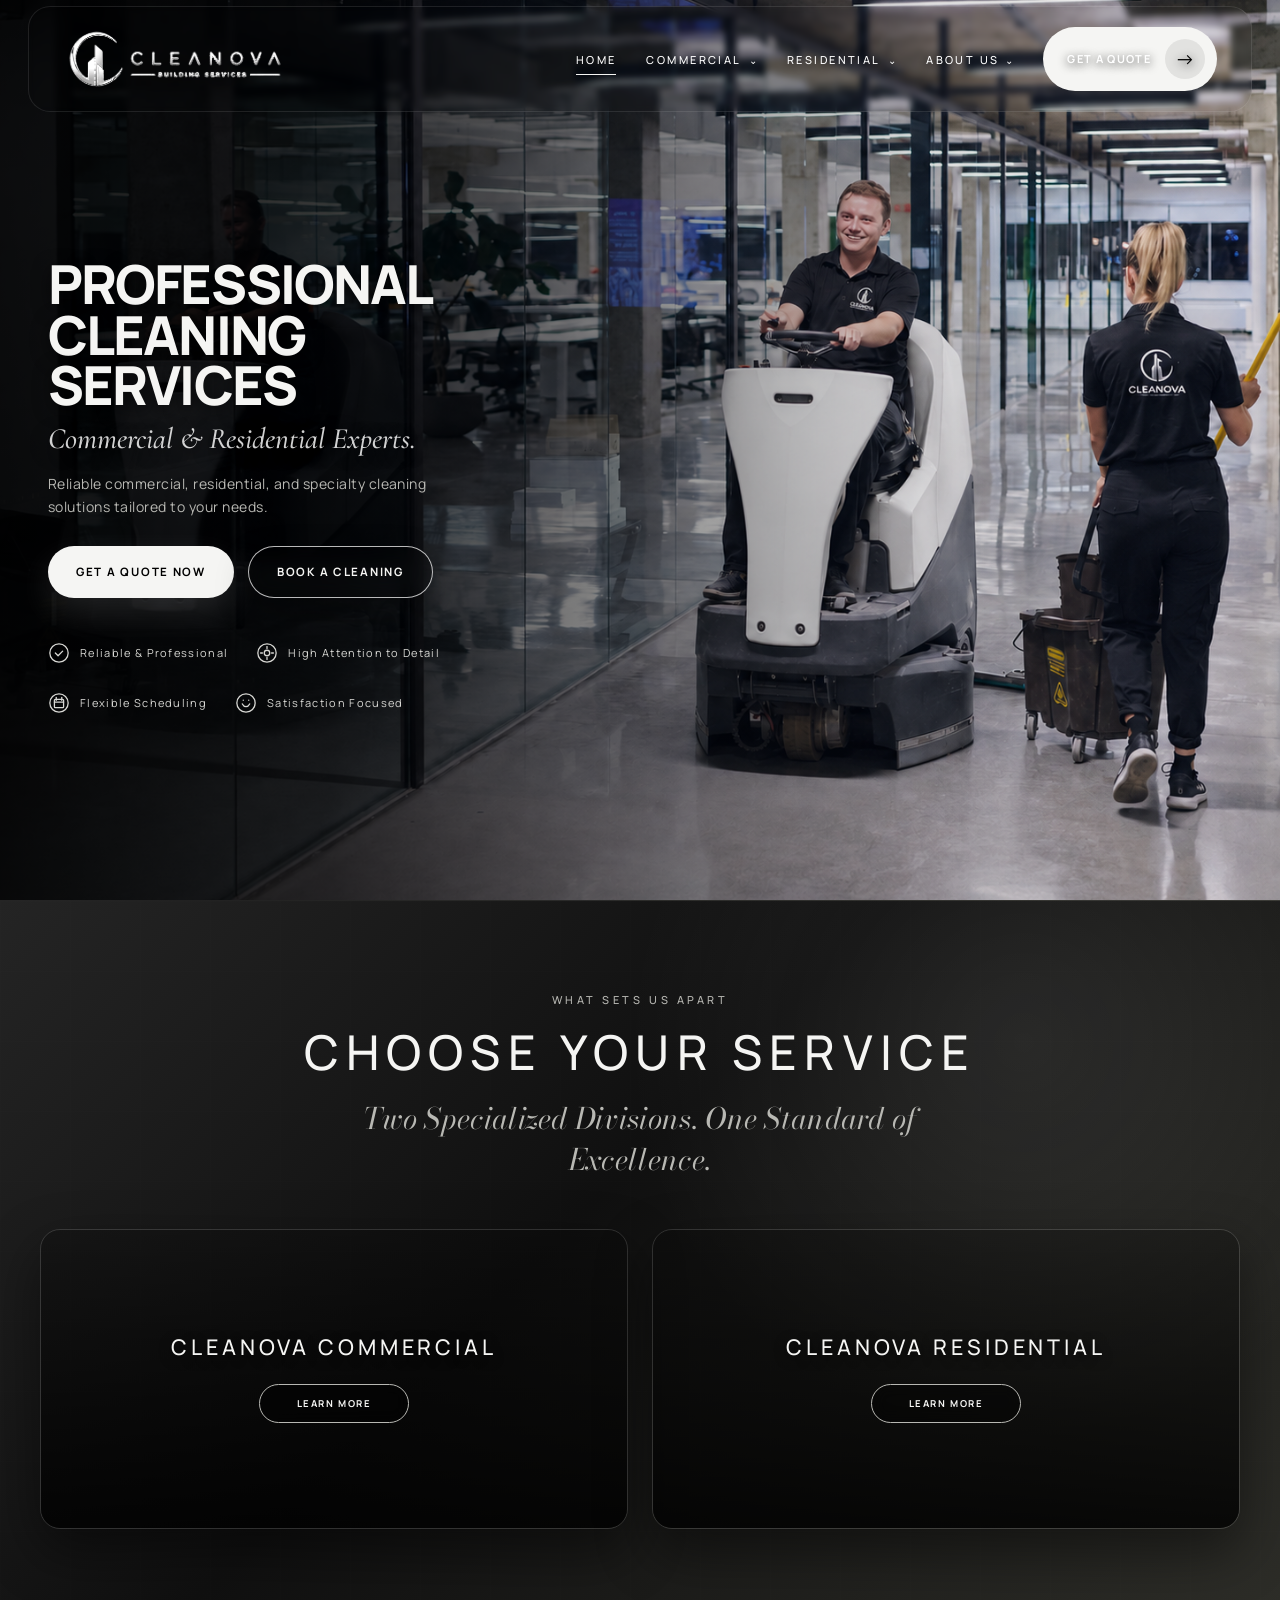
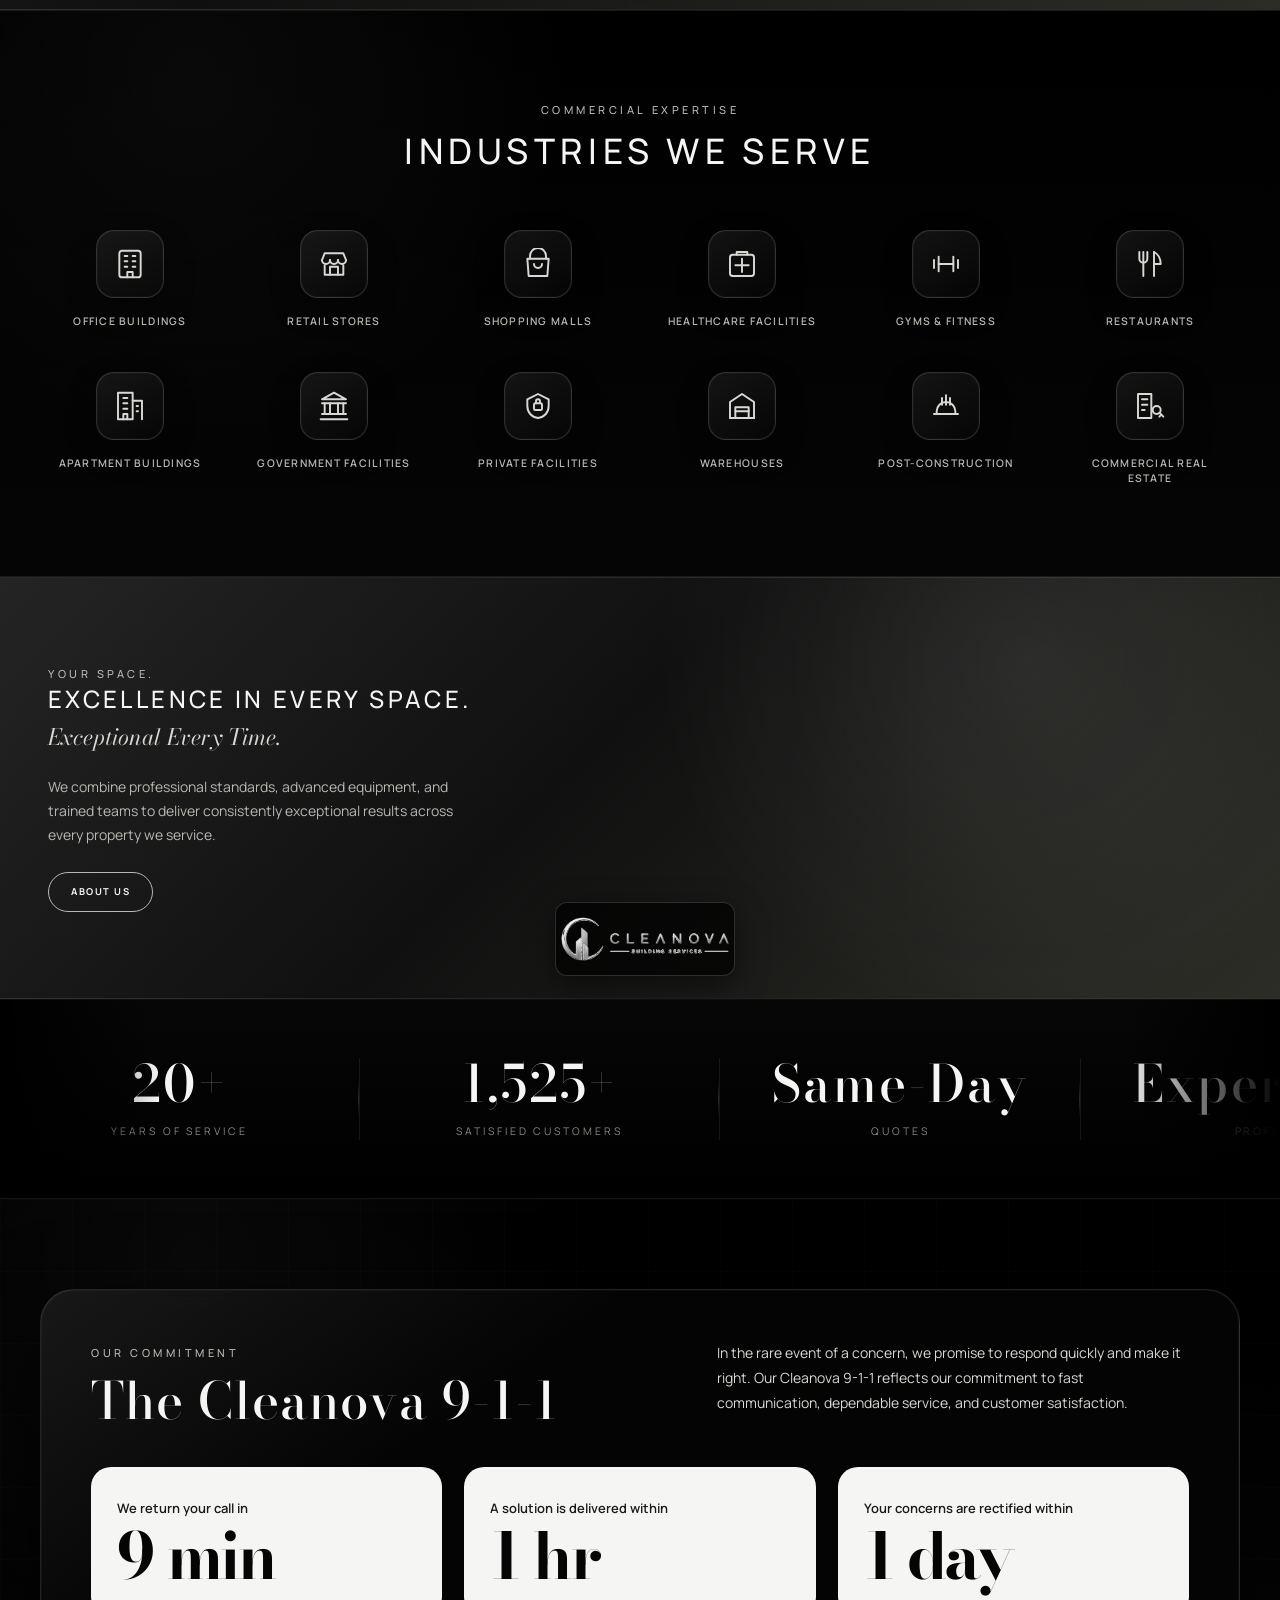
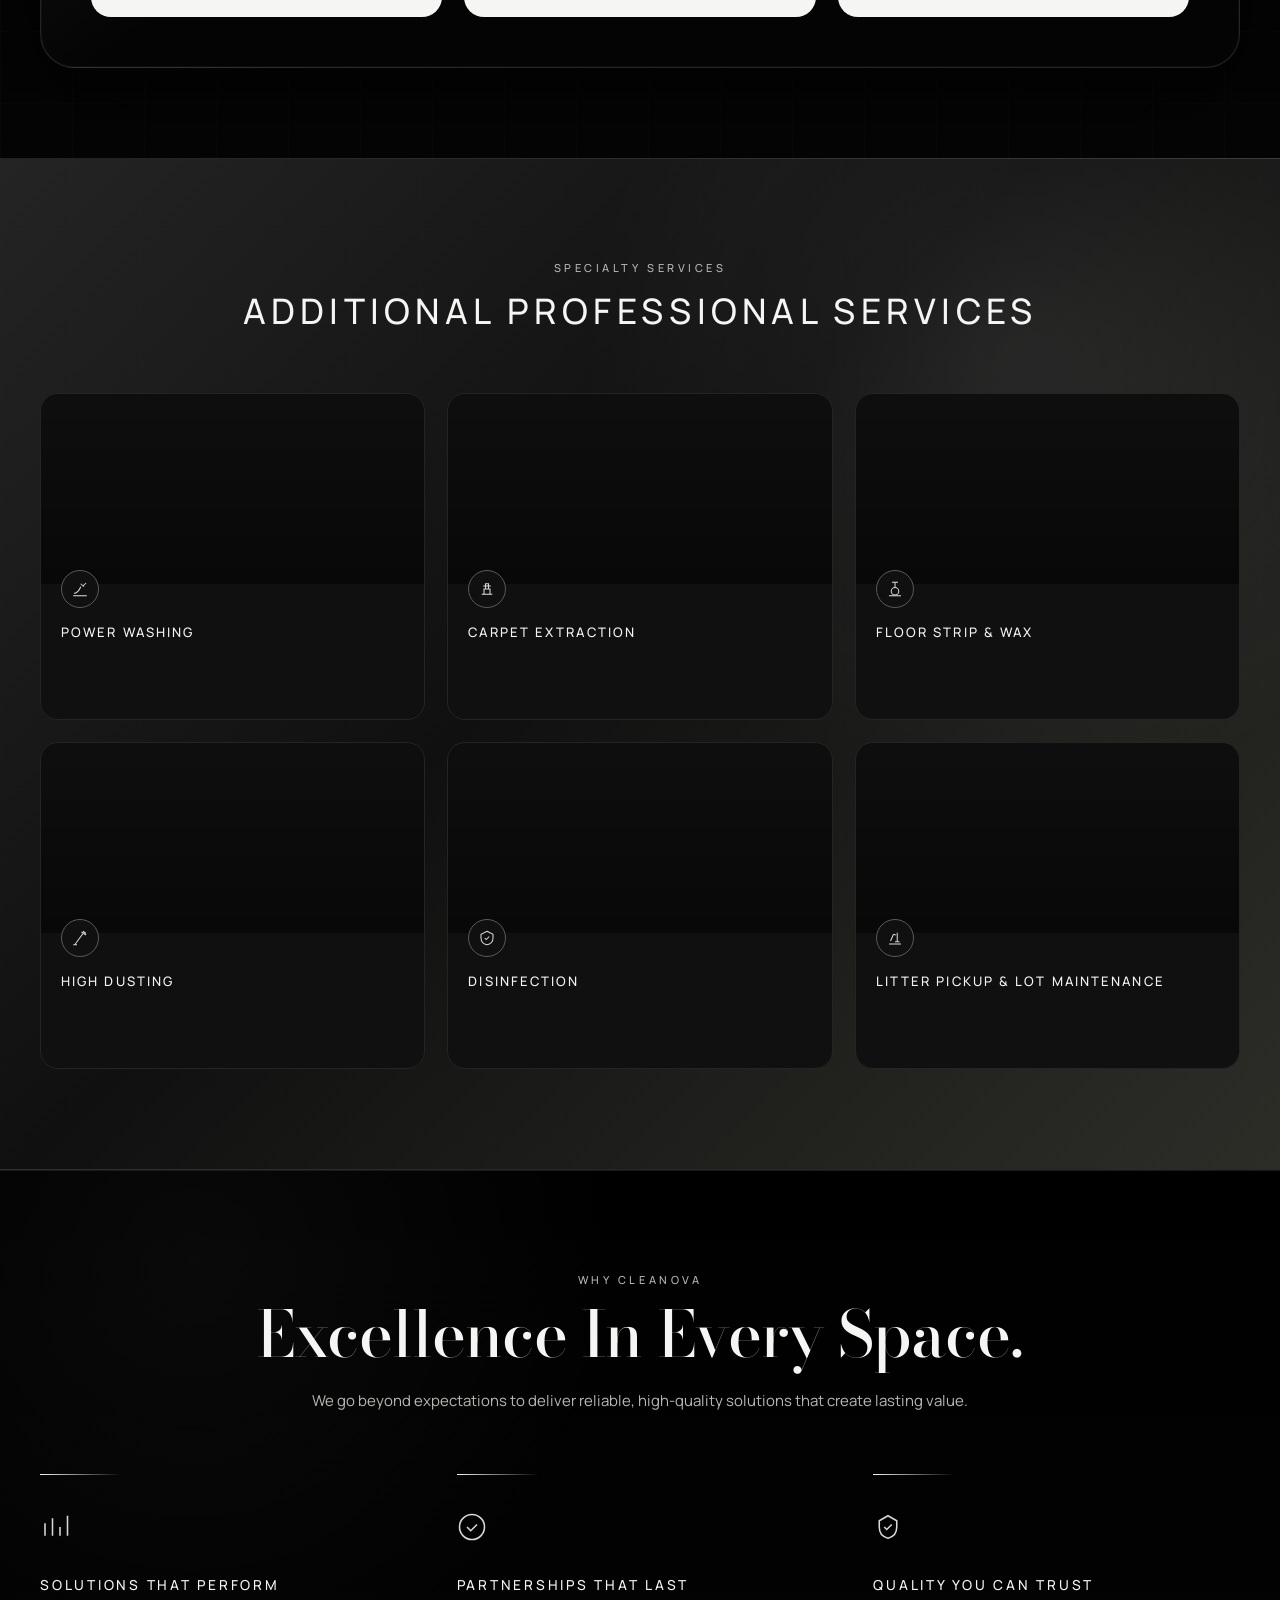
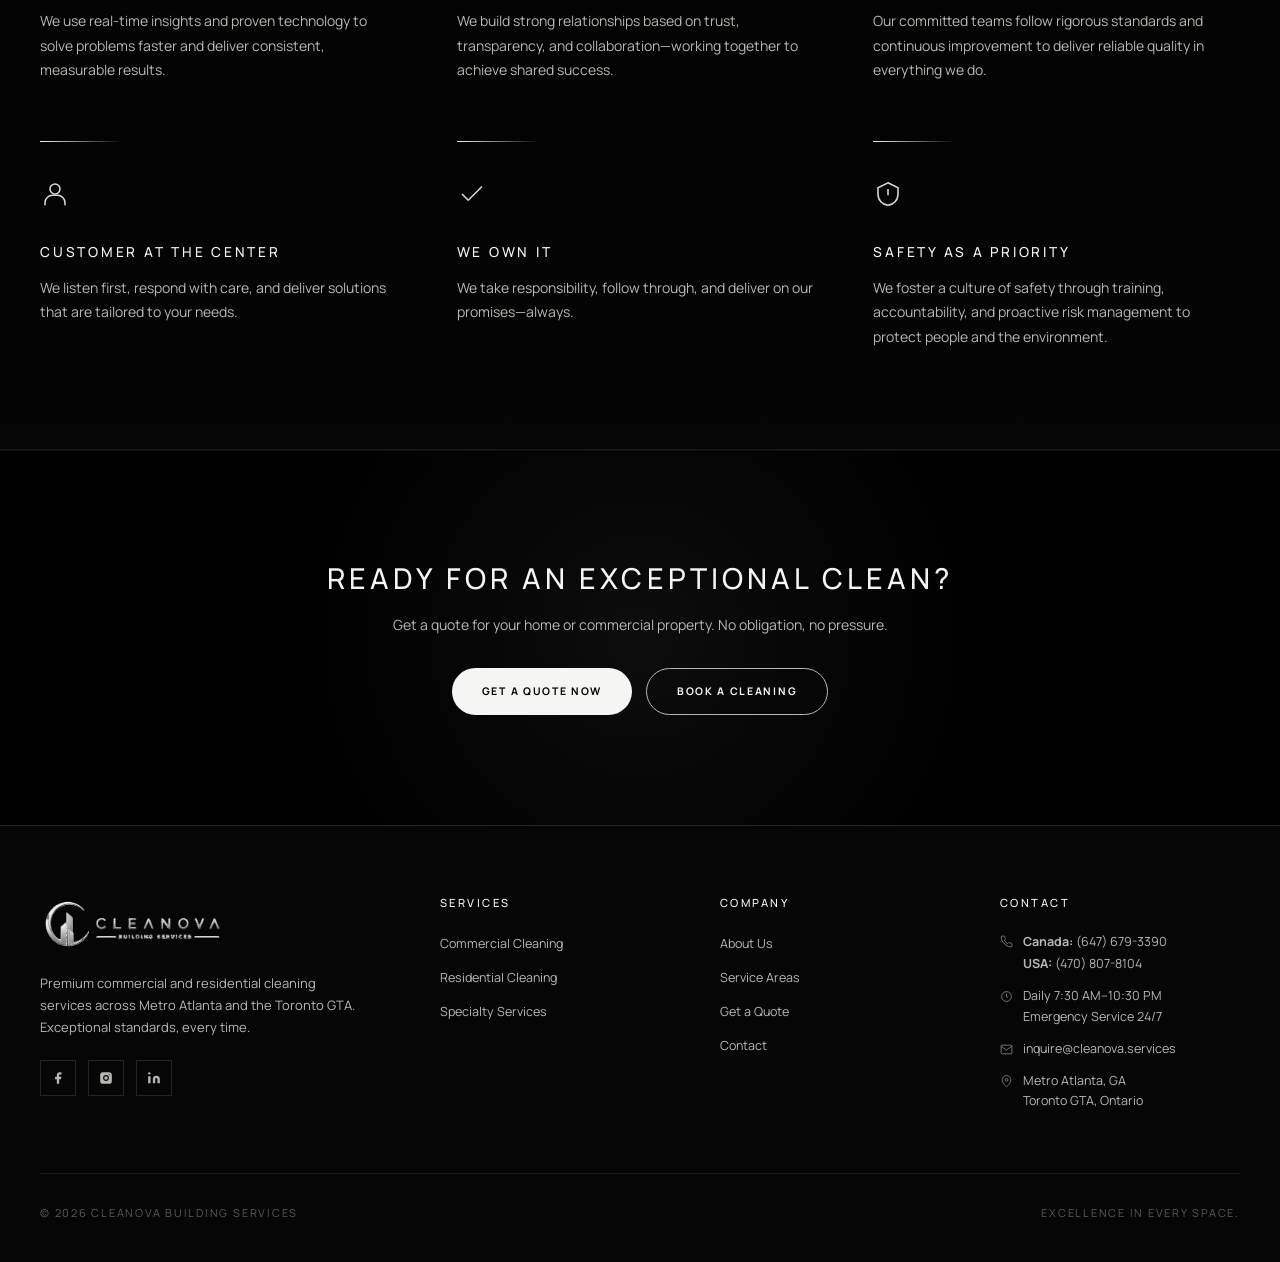
<file: index.html>
<!DOCTYPE html>
<html lang="en">
<head>
  <meta charset="UTF-8">
  <meta name="viewport" content="width=device-width, initial-scale=1.0">
  <title>Cleanova Building Services</title>
  <meta name="description" content="Premium commercial and residential cleaning services across Metro Atlanta. Reliable, detail-oriented, exceptional standards.">
  <link rel="preconnect" href="https://fonts.googleapis.com">
  <link rel="preconnect" href="https://fonts.gstatic.com" crossorigin>
  <link href="https://fonts.googleapis.com/css2?family=Manrope:wght@300;400;500;600;700;800&family=Bodoni+Moda:opsz,wght@6..96,500;6..96,600;6..96,700&family=Cormorant+Garamond:ital,wght@0,400;1,400;1,500&display=swap" rel="stylesheet">
  <link rel="stylesheet" href="styles.css">
  <link rel="icon" type="image/png" href="logo2.png">
</head>
<body>

  <!-- ===== NAV ===== -->
  <nav class="nav">
    <div class="nav-inner">
      <a href="index.html" class="nav-logo"><img src="logo-side.png" alt="Cleanova Building Services"></a>
      <ul class="nav-links">
        <li><a href="index.html" data-page="index.html">Home</a></li>

        <!-- COMMERCIAL -->
<li class="nav-dropdown">
  <a href="commercial.html" data-page="commercial.html">
    Commercial
  </a>

  <div class="nav-dropdown-menu">
    <a href="commercial.html#commercial-industries">
      Commercial &amp; Specialty Services
    </a>

    <a href="commercial.html#fleet-detailing">
      Fleet Detailing &amp; Commercial Cleaning
    </a>
  </div>
</li>


<!-- RESIDENTIAL -->
<li class="nav-dropdown">
  <a href="residential.html" data-page="residential.html">
    Residential
  </a>

  <div class="nav-dropdown-menu">
    <a href="residential.html#residential-services">
      Home &amp; Real Estate Cleaning
    </a>

    <a href="residential.html#convenience-bundle">
      Car Detailing &amp; Home Cleaning Bundle
    </a>
  </div>
</li>

        <li class="nav-dropdown">
          <a href="about.html" data-page="about.html">About Us</a>
          <div class="nav-dropdown-menu">
            <a href="about.html" class="dropdown-overview">About Cleanova</a>
            <a href="about.html#areas">Service Areas</a>
            <a href="about.html#contact">Contact</a>
          </div>
        </li>

        <li><a href="quote.html" class="nav-cta">Get a Quote</a></li>
      </ul>
      <button class="nav-toggle" aria-label="Toggle menu" aria-expanded="false">
        <span></span><span></span><span></span>
      </button>
    </div>
  </nav>

  <!-- ===== HERO ===== -->
  <section class="hero">
  <div class="hero-inner">
    <div class="hero-content">
      <h1>
        <span class="hero-line">Professional</span>
        <span class="hero-line">Cleaning</span>
        <span class="hero-line">Services</span>
        <span class="light">Commercial &amp; Residential Experts.</span>
      </h1>

      <p class="hero-desc">
        Reliable commercial, residential, and specialty cleaning solutions
        tailored to your needs.
      </p>

      <div class="hero-actions">
        <a href="quote.html" class="btn btn-primary">Get a Quote Now</a>
        <a href="quote.html" class="btn btn-ghost">Book a Cleaning</a>
      </div>

      <div class="hero-features">
        <div class="hero-feature">
          <svg viewBox="0 0 24 24">
            <circle cx="12" cy="12" r="10"/>
            <path d="M8 12l3 3 5-5"/>
          </svg>
          <span>Reliable &amp; Professional</span>
        </div>

        <div class="hero-feature">
          <svg viewBox="0 0 24 24">
            <circle cx="12" cy="12" r="10"/>
            <circle cx="12" cy="12" r="3"/>
            <path d="M12 5v2"/>
            <path d="M12 17v2"/>
            <path d="M5 12h2"/>
            <path d="M17 12h2"/>
          </svg>
          <span>High Attention to Detail</span>
        </div>

        <div class="hero-feature">
          <svg viewBox="0 0 24 24">
            <circle cx="12" cy="12" r="10"/>
            <rect x="7" y="8" width="10" height="9" rx="1"/>
            <path d="M9 6v3"/>
            <path d="M15 6v3"/>
            <path d="M7 11h10"/>
          </svg>
          <span>Flexible Scheduling</span>
        </div>

        <div class="hero-feature">
          <svg viewBox="0 0 24 24">
            <circle cx="12" cy="12" r="10"/>
            <path d="M8 13s1.5 3 4 3 4-3 4-3"/>
            <path d="M9 9h.01"/>
            <path d="M15 9h.01"/>
          </svg>
          <span>Satisfaction Focused</span>
        </div>
      </div>
    </div>
  </div>
</section>

  <!-- ===== CHOOSE YOUR SERVICE ===== -->
   <section class="split-section">
  <div class="section-header split-header">
    <span class="eyebrow">What Sets Us Apart</span>

    <h2>Choose Your Service</h2>

    <p class="split-statement">
      Two Specialized Divisions. One Standard of Excellence.
    </p>
  </div>

  <div class="split-grid">

    <div class="split-card commercial">
      <h3>Cleanova Commercial</h3>

      <a href="commercial.html" class="btn btn-ghost btn-small">
        Learn More
      </a>
    </div>

    <div class="split-card residential">
      <h3>Cleanova Residential</h3>

      <a href="residential.html" class="btn btn-ghost btn-small">
        Learn More
      </a>
    </div>

  </div>
</section>

  <!-- ===== INDUSTRIES WE SERVE ===== -->
 <!-- ===== INDUSTRIES WE SERVE ===== -->
<section class="industries">
  <div class="industries-title">
    <span class="eyebrow">Commercial Expertise</span>
    <h2>Industries We Serve</h2>
  </div>

  <div class="industries-row">

    <!-- OFFICE BUILDINGS -->
    <div class="industry-item">
      <div class="industry-icon">
        <svg viewBox="0 0 24 24" aria-hidden="true">
          <rect x="4" y="2" width="16" height="20" rx="2"/>
          <path d="M8 6h2M14 6h2"/>
          <path d="M8 10h2M14 10h2"/>
          <path d="M8 14h2M14 14h2"/>
          <path d="M10 22v-4h4v4"/>
        </svg>
      </div>
      <span>Office Buildings</span>
    </div>

    <!-- RETAIL STORES -->
    <div class="industry-item">
      <div class="industry-icon">
        <svg viewBox="0 0 24 24" aria-hidden="true">
          <path d="M3 9l2-5h14l2 5"/>
          <path d="M5 13v7h14v-7"/>
          <path d="M3 9a3 3 0 0 0 6 0"/>
          <path d="M9 9a3 3 0 0 0 6 0"/>
          <path d="M15 9a3 3 0 0 0 6 0"/>
          <path d="M9 20v-6h6v6"/>
        </svg>
      </div>
      <span>Retail Stores</span>
    </div>

    <!-- SHOPPING MALLS -->
    <div class="industry-item">
      <div class="industry-icon">
        <svg viewBox="0 0 24 24" aria-hidden="true">
          <path d="M6 8V6a6 6 0 0 1 12 0v2"/>
          <path d="M4 8h16l-1 13H5z"/>
          <path d="M9 12a3 3 0 0 0 6 0"/>
        </svg>
      </div>
      <span>Shopping Malls</span>
    </div>

    <!-- HEALTHCARE -->
    <div class="industry-item">
      <div class="industry-icon">
        <svg viewBox="0 0 24 24" aria-hidden="true">
          <rect x="3" y="5" width="18" height="16" rx="2"/>
          <path d="M8 5V3h8v2"/>
          <path d="M12 8v10"/>
          <path d="M7 13h10"/>
        </svg>
      </div>
      <span>Healthcare Facilities</span>
    </div>

    <!-- GYMS -->
    <div class="industry-item">
      <div class="industry-icon">
        <svg viewBox="0 0 24 24" aria-hidden="true">
          <path d="M6.5 6.5v11"/>
          <path d="M17.5 6.5v11"/>
          <path d="M3 9v6"/>
          <path d="M21 9v6"/>
          <path d="M6.5 12h11"/>
        </svg>
      </div>
      <span>Gyms &amp; Fitness</span>
    </div>

    <!-- RESTAURANTS -->
    <div class="industry-item">
      <div class="industry-icon">
        <svg viewBox="0 0 24 24" aria-hidden="true">
          <path d="M4 3v5a3 3 0 0 0 6 0V3"/>
          <path d="M7 3v18"/>
          <path d="M15 3v18"/>
          <path d="M15 3c4 2 5 6 5 9h-5"/>
        </svg>
      </div>
      <span>Restaurants</span>
    </div>

    <!-- APARTMENT BUILDINGS -->
    <div class="industry-item">
      <div class="industry-icon">
        <svg viewBox="0 0 24 24" aria-hidden="true">
          <rect x="3" y="2" width="11" height="20"/>
          <path d="M14 8h7v14"/>
          <path d="M7 6h3M7 10h3M7 14h3"/>
          <path d="M17 12h1M17 16h1"/>
          <path d="M7 22v-4h3v4"/>
        </svg>
      </div>
      <span>Apartment Buildings</span>
    </div>

    <!-- GOVERNMENT -->
    <div class="industry-item">
      <div class="industry-icon">
        <svg viewBox="0 0 24 24" aria-hidden="true">
          <path d="M12 2l9 5H3z"/>
          <path d="M3 10h18"/>
          <path d="M5 10v8M9 10v8M15 10v8M19 10v8"/>
          <path d="M3 18h18M2 22h20"/>
        </svg>
      </div>
      <span>Government Facilities</span>
    </div>

    <!-- PRIVATE FACILITIES -->
    <div class="industry-item">
      <div class="industry-icon">
        <svg viewBox="0 0 24 24" aria-hidden="true">
          <path d="M12 3l8 4v5c0 5-3.5 8.5-8 9-4.5-.5-8-4-8-9V7z"/>
          <rect x="9" y="10" width="6" height="5" rx="1"/>
          <path d="M10.5 10V8.5a1.5 1.5 0 0 1 3 0V10"/>
        </svg>
      </div>
      <span>Private Facilities</span>
    </div>

    <!-- WAREHOUSES -->
    <div class="industry-item">
      <div class="industry-icon">
        <svg viewBox="0 0 24 24" aria-hidden="true">
          <path d="M3 21V9l9-6 9 6v12"/>
          <path d="M7 21v-8h10v8"/>
          <path d="M7 16h10"/>
          <path d="M3 21h18"/>
        </svg>
      </div>
      <span>Warehouses</span>
    </div>

    <!-- POST-CONSTRUCTION -->
    <div class="industry-item">
      <div class="industry-icon">
        <svg viewBox="0 0 24 24" aria-hidden="true">
          <path d="M3 18h18"/>
          <path d="M5 18v-2a7 7 0 0 1 14 0v2"/>
          <path d="M9 6v5M15 6v5"/>
          <path d="M12 4v7"/>
        </svg>
      </div>
      <span>Post-Construction</span>
    </div>

    <!-- COMMERCIAL REAL ESTATE -->
    <div class="industry-item">
      <div class="industry-icon">
        <svg viewBox="0 0 24 24" aria-hidden="true">
          <rect x="3" y="3" width="10" height="18"/>
          <path d="M6 7h4M6 11h4M6 15h2"/>
          <circle cx="17" cy="15" r="3"/>
          <path d="M19 17l3 3"/>
          <path d="M20.5 18.5L19 20"/>
        </svg>
      </div>
      <span>Commercial Real Estate</span>
    </div>

  </div>
</section>

  <!-- ===== ABOUT BAND ===== -->
  <section class="about-band">
    <div class="about-band-grid">
      <div class="about-band-text">
        <span class="eyebrow">Your Space.</span>
        <h2>
          Excellence In Every Space.
          <em>Exceptional Every Time.</em>
        </h2>
        <p>
          We combine professional standards, advanced equipment, and trained teams to deliver consistently exceptional results across every property we service.
        </p>
        <a href="about.html" class="btn btn-ghost btn-small" style="align-self: flex-start;">About Us</a>
      </div>
      <div class="about-band-image">
  <div
  class="machine-photo"
  style="
    background-image:
      url('https://images.pexels.com/photos/3801167/pexels-photo-3801167.jpeg?auto=compress&cs=tinysrgb&w=1800');
    background-position: center;
  "
></div>

  <div
    style="
      background-image:
        url('https://images.unsplash.com/photo-1484154218962-a197022b5858?auto=format&fit=crop&w=1600&q=85');
    "
  ></div>
</div>
    </div>
  </section>

  <!-- ===== STATS ROW ===== -->
 <div class="stats-marquee">
  <div class="stats-track">

    <!-- ORIGINAL SET -->
    <div class="stat">
      <div class="stat-number">20+</div>
      <div class="stat-label">Years of Service</div>
    </div>

    <div class="stat">
      <div class="stat-number">1,525+</div>
      <div class="stat-label">Satisfied Customers</div>
    </div>

    <div class="stat">
      <div class="stat-number">Same-Day</div>
      <div class="stat-label">Quotes</div>
    </div>

    <div class="stat">
      <div class="stat-number">Experienced</div>
      <div class="stat-label">Professionals</div>
    </div>

    <div class="stat">
      <div class="stat-number">Quality</div>
      <div class="stat-label">You Can Trust</div>
    </div>

    <div class="stat">
      <div class="stat-number">100%</div>
      <div class="stat-label">Satisfaction Focused</div>
    </div>

    <!-- DUPLICATE SET REQUIRED FOR CONTINUOUS MOVEMENT -->
    <div class="stat" aria-hidden="true">
      <div class="stat-number">20+</div>
      <div class="stat-label">Years of Service</div>
    </div>

    <div class="stat" aria-hidden="true">
      <div class="stat-number">1,525+</div>
      <div class="stat-label">Satisfied Customers</div>
    </div>

    <div class="stat" aria-hidden="true">
      <div class="stat-number">Same-Day</div>
      <div class="stat-label">Quotes</div>
    </div>

    <div class="stat" aria-hidden="true">
      <div class="stat-number">Experienced</div>
      <div class="stat-label">Professionals</div>
    </div>

    <div class="stat" aria-hidden="true">
      <div class="stat-number">Quality</div>
      <div class="stat-label">You Can Trust</div>
    </div>

    <div class="stat" aria-hidden="true">
      <div class="stat-number">100%</div>
      <div class="stat-label">Satisfaction Focused</div>
    </div>

  </div>
</div>

  <!-- ===== CLEANOVA 9-1-1 COMMITMENT ===== -->
<section class="commitment-section">
  <div class="commitment-panel">
    <div class="commitment-top">
      <div>
        <span class="eyebrow">Our Commitment</span>
        <h2>The Cleanova 9-1-1</h2>
      </div>

      <p>
        In the rare event of a concern, we promise to respond quickly and make it right.
        Our Cleanova 9-1-1 reflects our commitment to fast communication, dependable service,
        and customer satisfaction.
      </p>
    </div>

    <div class="commitment-grid">
      <div class="commitment-card">
        <span>We return your call in</span>
        <strong>9 min</strong>
      </div>

      <div class="commitment-card">
        <span>A solution is delivered within</span>
        <strong>1 hr</strong>
      </div>

      <div class="commitment-card">
        <span>Your concerns are rectified within</span>
        <strong>1 day</strong>
      </div>
    </div>
  </div>
</section>
  
 <!-- ===== SPECIALTY SERVICES ===== -->
<section class="section" id="specialty">
  <div class="section-inner">

    <div class="section-header">
      <span class="eyebrow">Specialty Services</span>
      <h2>Additional Professional Services</h2>
    </div>

    <div
  class="panel-grid specialty-grid"
  id="specialty-services-slider"
>

      <!-- POWER WASHING -->
      <div
        class="panel-card service-card"
        data-service="power"
        role="button"
        tabindex="0"
      >
        <div
          class="panel-image"
          style="
            background-image:
              url('https://images.pexels.com/photos/5652626/pexels-photo-5652626.jpeg?auto=compress&cs=tinysrgb&w=1600');
          "
        ></div>

        <div class="panel-body">
          <div class="panel-icon">
            <svg viewBox="0 0 24 24">
              <path d="M4 18c5-1 7-4 9-9"/>
              <path d="M13 5l4 4"/>
              <path d="M16 8l4-4"/>
              <path d="M3 21h18"/>
            </svg>
          </div>

          <h3>Power Washing</h3>
          <span class="service-click">View Details →</span>
        </div>
      </div>

      <!-- CARPET EXTRACTION -->
      <div
        class="panel-card service-card"
        data-service="carpet"
        role="button"
        tabindex="0"
      >
        <div
  class="panel-image"
  style="
    background-image:
      url('https://images.pexels.com/photos/14675105/pexels-photo-14675105.jpeg?auto=compress&cs=tinysrgb&w=1600');
    background-position: center 62%;
  "
></div>

        <div class="panel-body">
          <div class="panel-icon">
            <svg viewBox="0 0 24 24">
              <path d="M5 19h14"/>
              <path d="M8 19v-7h8v7"/>
              <path d="M10 12V5h4v7"/>
              <path d="M7 8h10"/>
            </svg>
          </div>

          <h3>Carpet Extraction</h3>
          <span class="service-click">View Details →</span>
        </div>
      </div>

      <!-- FLOOR STRIP & WAX -->
      <div
        class="panel-card service-card"
        data-service="wax"
        role="button"
        tabindex="0"
      >
        <div
  class="panel-image"
  style="
    background-image:
      url('https://images.pexels.com/photos/209271/pexels-photo-209271.jpeg?auto=compress&cs=tinysrgb&w=1600');
    background-position: center 45%;
  "
></div>

        <div class="panel-body">
          <div class="panel-icon">
            <svg viewBox="0 0 24 24">
              <circle cx="12" cy="15" r="5"/>
              <path d="M12 10V3"/>
              <path d="M8 3h8"/>
              <path d="M4 21h16"/>
            </svg>
          </div>

          <h3>Floor Strip &amp; Wax</h3>
          <span class="service-click">View Details →</span>
        </div>
      </div>

      <!-- HIGH DUSTING -->
      <div
        class="panel-card service-card"
        data-service="highdusting"
        role="button"
        tabindex="0"
      >
        <div
  class="panel-image"
  style="
    background-image:
      url('https://unsplash.com/photos/JuQwQt5K90I/download?force=true&w=1600');
    background-position: center 35%;
  "
></div>

        <div class="panel-body">
          <div class="panel-icon">
            <svg viewBox="0 0 24 24">
              <path d="M5 21L16 6"/>
              <path d="M14 4l6 4"/>
              <path d="M16 3l4 3"/>
              <path d="M3 21h5"/>
            </svg>
          </div>

          <h3>High Dusting</h3>
          <span class="service-click">View Details →</span>
        </div>
      </div>

      <!-- DISINFECTION -->
      <div
        class="panel-card service-card"
        data-service="sanitization"
        role="button"
        tabindex="0"
      >
        <div
          class="panel-image"
          style="
            background-image:
              url('https://images.pexels.com/photos/4097996/pexels-photo-4097996.jpeg?auto=compress&cs=tinysrgb&w=1600');
          "
        ></div>

        <div class="panel-body">
          <div class="panel-icon">
            <svg viewBox="0 0 24 24">
              <path d="M12 3l8 4v5c0 5-3.5 8.5-8 9-4.5-.5-8-4-8-9V7z"/>
              <path d="M9 12l2 2 4-4"/>
            </svg>
          </div>

          <h3>Disinfection</h3>
          <span class="service-click">View Details →</span>
        </div>
      </div>

      <!-- LITTER PICKUP / LOT MAINTENANCE -->
      <div
        class="panel-card service-card"
        data-service="litter"
        role="button"
        tabindex="0"
      >
        <div
          class="panel-image"
          style="
            background-image:
              url('https://images.pexels.com/photos/33520761/pexels-photo-33520761.jpeg?auto=compress&cs=tinysrgb&w=1600');
          "
        ></div>

        <div class="panel-body">
          <div class="panel-icon">
            <svg viewBox="0 0 24 24">
              <path d="M4 20h16"/>
              <path d="M6 16l4-9"/>
              <path d="M10 7l3 1"/>
              <path d="M15 5v12"/>
              <path d="M12 17h6"/>
            </svg>
          </div>

          <h3>Litter Pickup &amp; Lot Maintenance</h3>
          <span class="service-click">View Details →</span>
        </div>
      </div>

    </div>
  </div>
</section>

  <!-- ===== WHY CHOOSE CLEANOVA ===== -->
<!-- ===== WHY CHOOSE CLEANOVA ===== -->
<section
  class="section why-cleanova-section"
  style="
    background: var(--black-1);
    border-top: 1px solid var(--line-soft);
    border-bottom: 1px solid var(--line-soft);
  "
>
  <div class="section-inner">

    <div class="section-header why-cleanova-header">
      <span class="eyebrow">Why Cleanova</span>

      <h2>Excellence In Every Space.</h2>

      <p>
        We go beyond expectations to deliver reliable,
        high-quality solutions that create lasting value.
      </p>
    </div>

    <div class="why-grid">

      <!-- 1 -->
      <div class="why-card">
        <div class="why-icon">
          <svg viewBox="0 0 24 24">
            <path d="M4 19V9"/>
            <path d="M10 19V5"/>
            <path d="M16 19v-7"/>
            <path d="M22 19V3"/>
          </svg>
        </div>

        <h3>Solutions That Perform</h3>

        <p>
          We use real-time insights and proven technology to solve
          problems faster and deliver consistent, measurable results.
        </p>
      </div>

      <!-- 2 -->
      <div class="why-card">
        <div class="why-icon">
          <svg viewBox="0 0 24 24">
            <path d="M8 12l3 3 5-5"/>
            <path d="M12 22a10 10 0 1 0 0-20 10 10 0 0 0 0 20z"/>
          </svg>
        </div>

        <h3>Partnerships That Last</h3>

        <p>
          We build strong relationships based on trust, transparency,
          and collaboration—working together to achieve shared success.
        </p>
      </div>

      <!-- 3 -->
      <div class="why-card">
        <div class="why-icon">
          <svg viewBox="0 0 24 24">
            <path d="M12 3l7 4v5c0 5-3 8-7 9-4-1-7-4-7-9V7z"/>
            <path d="M9 12l2 2 4-4"/>
          </svg>
        </div>

        <h3>Quality You Can Trust</h3>

        <p>
          Our committed teams follow rigorous standards and continuous
          improvement to deliver reliable quality in everything we do.
        </p>
      </div>

      <!-- 4 -->
      <div class="why-card">
        <div class="why-icon">
          <svg viewBox="0 0 24 24">
            <circle cx="12" cy="8" r="4"/>
            <path d="M4 21v-2a6 6 0 0 1 6-6h4a6 6 0 0 1 6 6v2"/>
          </svg>
        </div>

        <h3>Customer At The Center</h3>

        <p>
          We listen first, respond with care, and deliver solutions
          that are tailored to your needs.
        </p>
      </div>

      <!-- 5 -->
      <div class="why-card">
        <div class="why-icon">
          <svg viewBox="0 0 24 24">
            <path d="M20 6L9 17l-5-5"/>
          </svg>
        </div>

        <h3>We Own It</h3>

        <p>
          We take responsibility, follow through, and deliver on
          our promises—always.
        </p>
      </div>

      <!-- 6 -->
      <div class="why-card">
        <div class="why-icon">
          <svg viewBox="0 0 24 24">
            <path d="M12 3l8 4v5c0 5-3.5 8.5-8 9-4.5-.5-8-4-8-9V7z"/>
            <path d="M12 8v5"/>
            <path d="M12 17h.01"/>
          </svg>
        </div>

        <h3>Safety As A Priority</h3>

        <p>
          We foster a culture of safety through training,
          accountability, and proactive risk management to protect
          people and the environment.
        </p>
      </div>

    </div>
  </div>
</section>

  
  <!-- ===== CTA STRIP ===== -->
  <section class="cta-strip">
    <h2>Ready For An Exceptional Clean?</h2>
    <p>Get a quote for your home or commercial property. No obligation, no pressure.</p>
    <div class="cta-actions">
      <a href="quote.html" class="btn btn-primary">Get a Quote Now</a>
      <a href="quote.html" class="btn btn-ghost">Book a Cleaning</a>
    </div>
  </section>

<!-- ===== FOOTER ===== -->
<footer class="footer">
  <div class="footer-inner">
    <div class="footer-grid">

      <div class="footer-brand">
        <img src="logo-side.png" alt="Cleanova Building Services">
        <p>Premium commercial and residential cleaning services across Metro Atlanta and the Toronto GTA. Exceptional standards, every time.</p>
        <div class="footer-socials">
          <a href="#" aria-label="Facebook">
            <svg viewBox="0 0 24 24">
              <path d="M18 2h-3a5 5 0 0 0-5 5v3H7v4h3v8h4v-8h3l1-4h-4V7a1 1 0 0 1 1-1h3z"/>
            </svg>
          </a>

          <a href="#" aria-label="Instagram">
            <svg viewBox="0 0 24 24">
              <rect x="2" y="2" width="20" height="20" rx="5"/>
              <circle cx="12" cy="12" r="4" fill="none" stroke="#0a0a0a" stroke-width="2"/>
              <circle cx="17.5" cy="6.5" r="1" fill="#0a0a0a"/>
            </svg>
          </a>

          <a href="#" aria-label="LinkedIn">
            <svg viewBox="0 0 24 24">
              <path d="M16 8a6 6 0 0 1 6 6v7h-4v-7a2 2 0 0 0-4 0v7h-4v-7a6 6 0 0 1 6-6z"/>
              <rect x="2" y="9" width="4" height="12"/>
              <circle cx="4" cy="4" r="2"/>
            </svg>
          </a>
        </div>
      </div>

      <div>
        <h4>Services</h4>
        <ul class="footer-list">
          <li><a href="commercial.html">Commercial Cleaning</a></li>
          <li><a href="residential.html">Residential Cleaning</a></li>
          <li><a href="index.html#specialty">Specialty Services</a></li>
        </ul>
      </div>

      <div>
        <h4>Company</h4>
        <ul class="footer-list">
          <li><a href="about.html">About Us</a></li>
          <li><a href="about.html#areas">Service Areas</a></li>
          <li><a href="quote.html">Get a Quote</a></li>
          <li><a href="about.html#contact">Contact</a></li>
        </ul>
      </div>

      <div>
        <h4>Contact</h4>

        <div class="footer-contact-item">
          <svg viewBox="0 0 24 24">
            <path d="M22 16.92v3a2 2 0 0 1-2.18 2 19.79 19.79 0 0 1-8.63-3.07 19.5 19.5 0 0 1-6-6 19.79 19.79 0 0 1-3.07-8.67A2 2 0 0 1 4.11 2h3a2 2 0 0 1 2 1.72c.13.96.37 1.9.72 2.81a2 2 0 0 1-.45 2.11L8.09 9.91a16 16 0 0 0 6 6l1.27-1.27a2 2 0 0 1 2.11-.45c.91.35 1.85.59 2.81.72A2 2 0 0 1 22 16.92z"/>
          </svg>
          <span style="line-height: 1.7;">
              <strong>Canada:</strong> <a href="tel:+16476793390">(647) 679-3390</a><br>
              <strong>USA:</strong> <a href="tel:+14708078104">(470) 807-8104</a>
            </span>
        </div>

        <div class="footer-contact-item footer-hours">
          <svg viewBox="0 0 24 24">
            <circle cx="12" cy="12" r="9"/>
            <path d="M12 7v5l3 2"/>
          </svg>
          <span style="line-height: 1.65;">
            Daily 7:30 AM–10:30 PM<br>
            Emergency Service 24/7
          </span>
        </div>

        <div class="footer-contact-item">
          <svg viewBox="0 0 24 24">
            <path d="M4 4h16c1.1 0 2 .9 2 2v12c0 1.1-.9 2-2 2H4c-1.1 0-2-.9-2-2V6c0-1.1.9-2 2-2z"/>
            <path d="M22 6l-10 7L2 6"/>
          </svg>
          <a href="mailto:inquire@cleanova.services">inquire@cleanova.services</a>
        </div>

        <div class="footer-contact-item">
          <svg viewBox="0 0 24 24">
            <path d="M12 22s-8-7.58-8-13a8 8 0 0 1 16 0c0 5.42-8 13-8 13z"/>
            <circle cx="12" cy="9" r="2.5"/>
          </svg>
          Metro Atlanta, GA<br>
          Toronto GTA, Ontario
        </div>
      </div>

    </div>

    <div class="footer-bottom">
      <div>© 2026 Cleanova Building Services</div>
      <div>Excellence In Every Space.</div>
    </div>
  </div>
</footer>

<div class="service-modal" id="service-modal">
  <div class="service-modal-backdrop"></div>

  <div class="service-modal-box">
    <button class="service-modal-close" type="button" aria-label="Close service popup">×</button>

    <div class="service-modal-image" id="service-modal-image"></div>

    <div class="service-modal-content">
      <span class="eyebrow">Service Details</span>
      <h3 id="service-modal-title">Service Title</h3>
      <p id="service-modal-text">Service description will appear here.</p>

      <ul id="service-modal-list"></ul>

      <a href="quote.html" class="btn btn-primary btn-small">Request This Service</a>
    </div>
  </div>
</div>

<script src="script.js"></script>
</body>
</html>
</file>
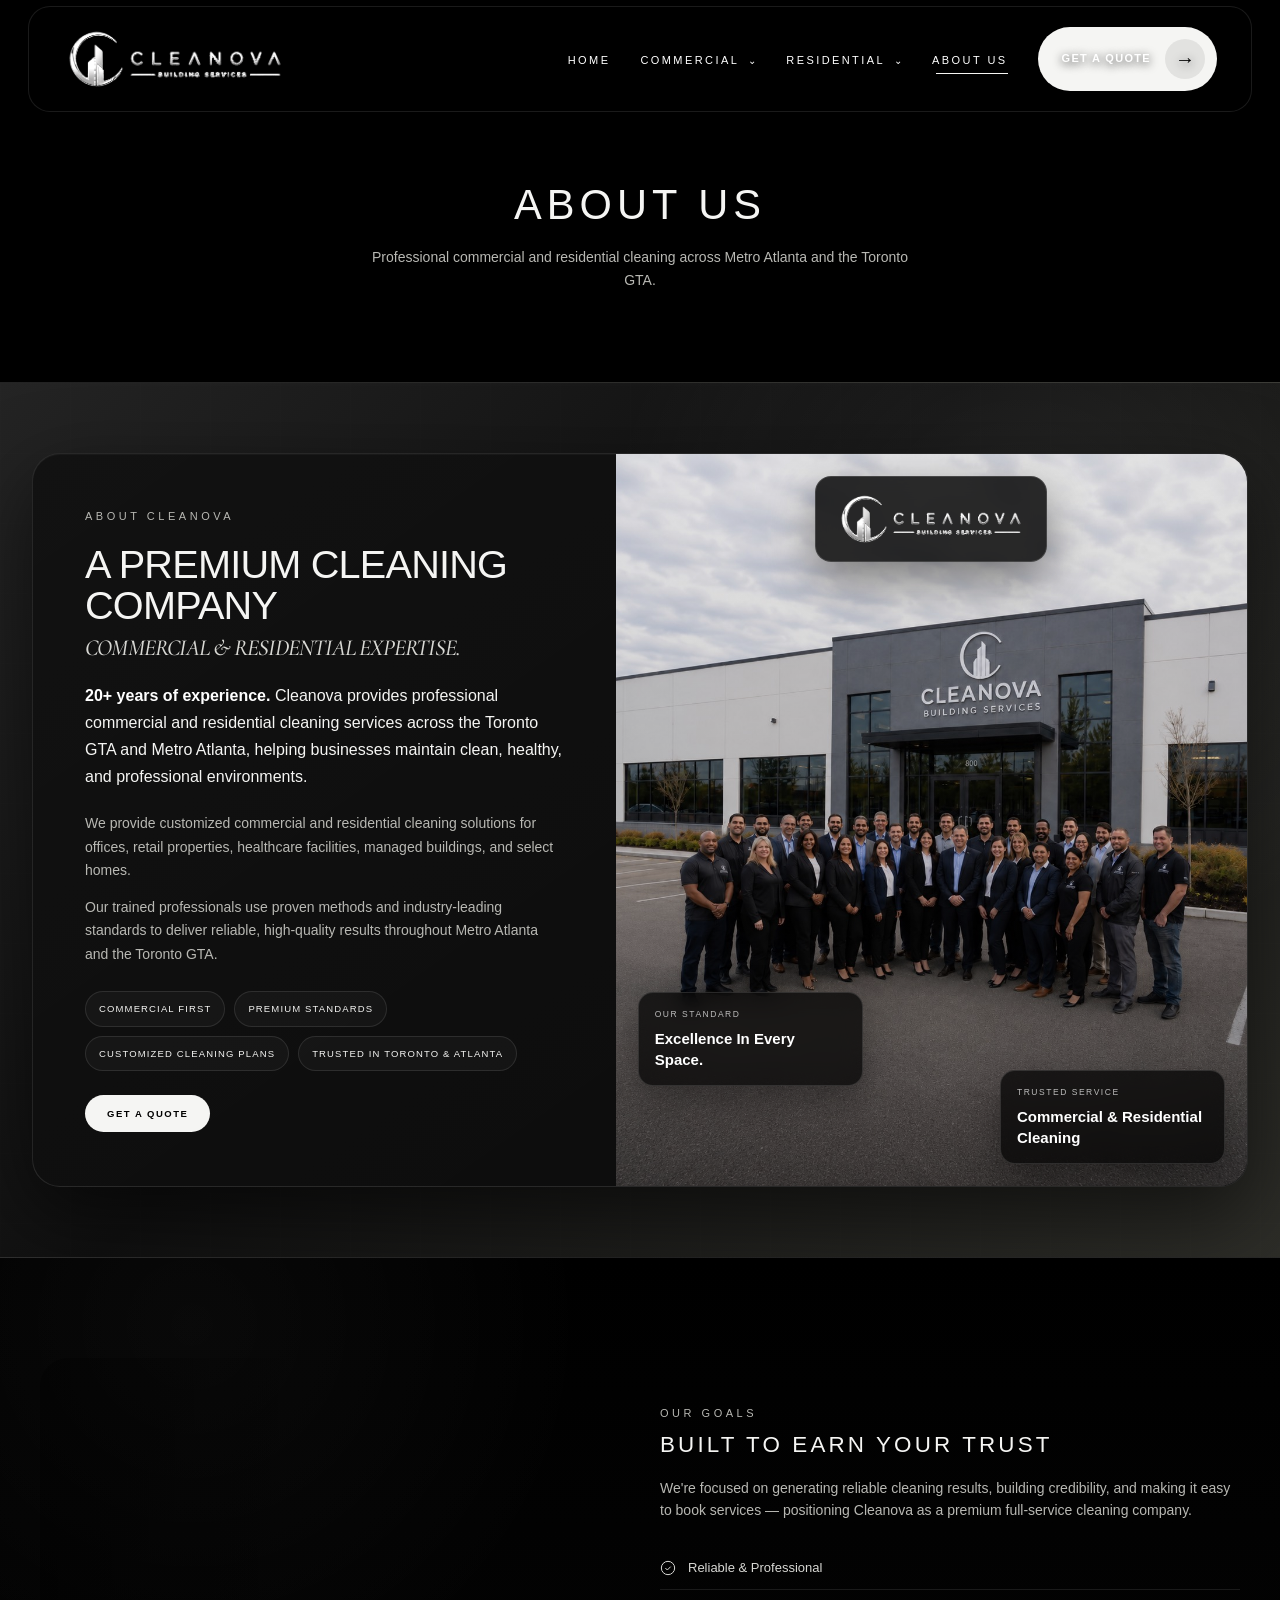
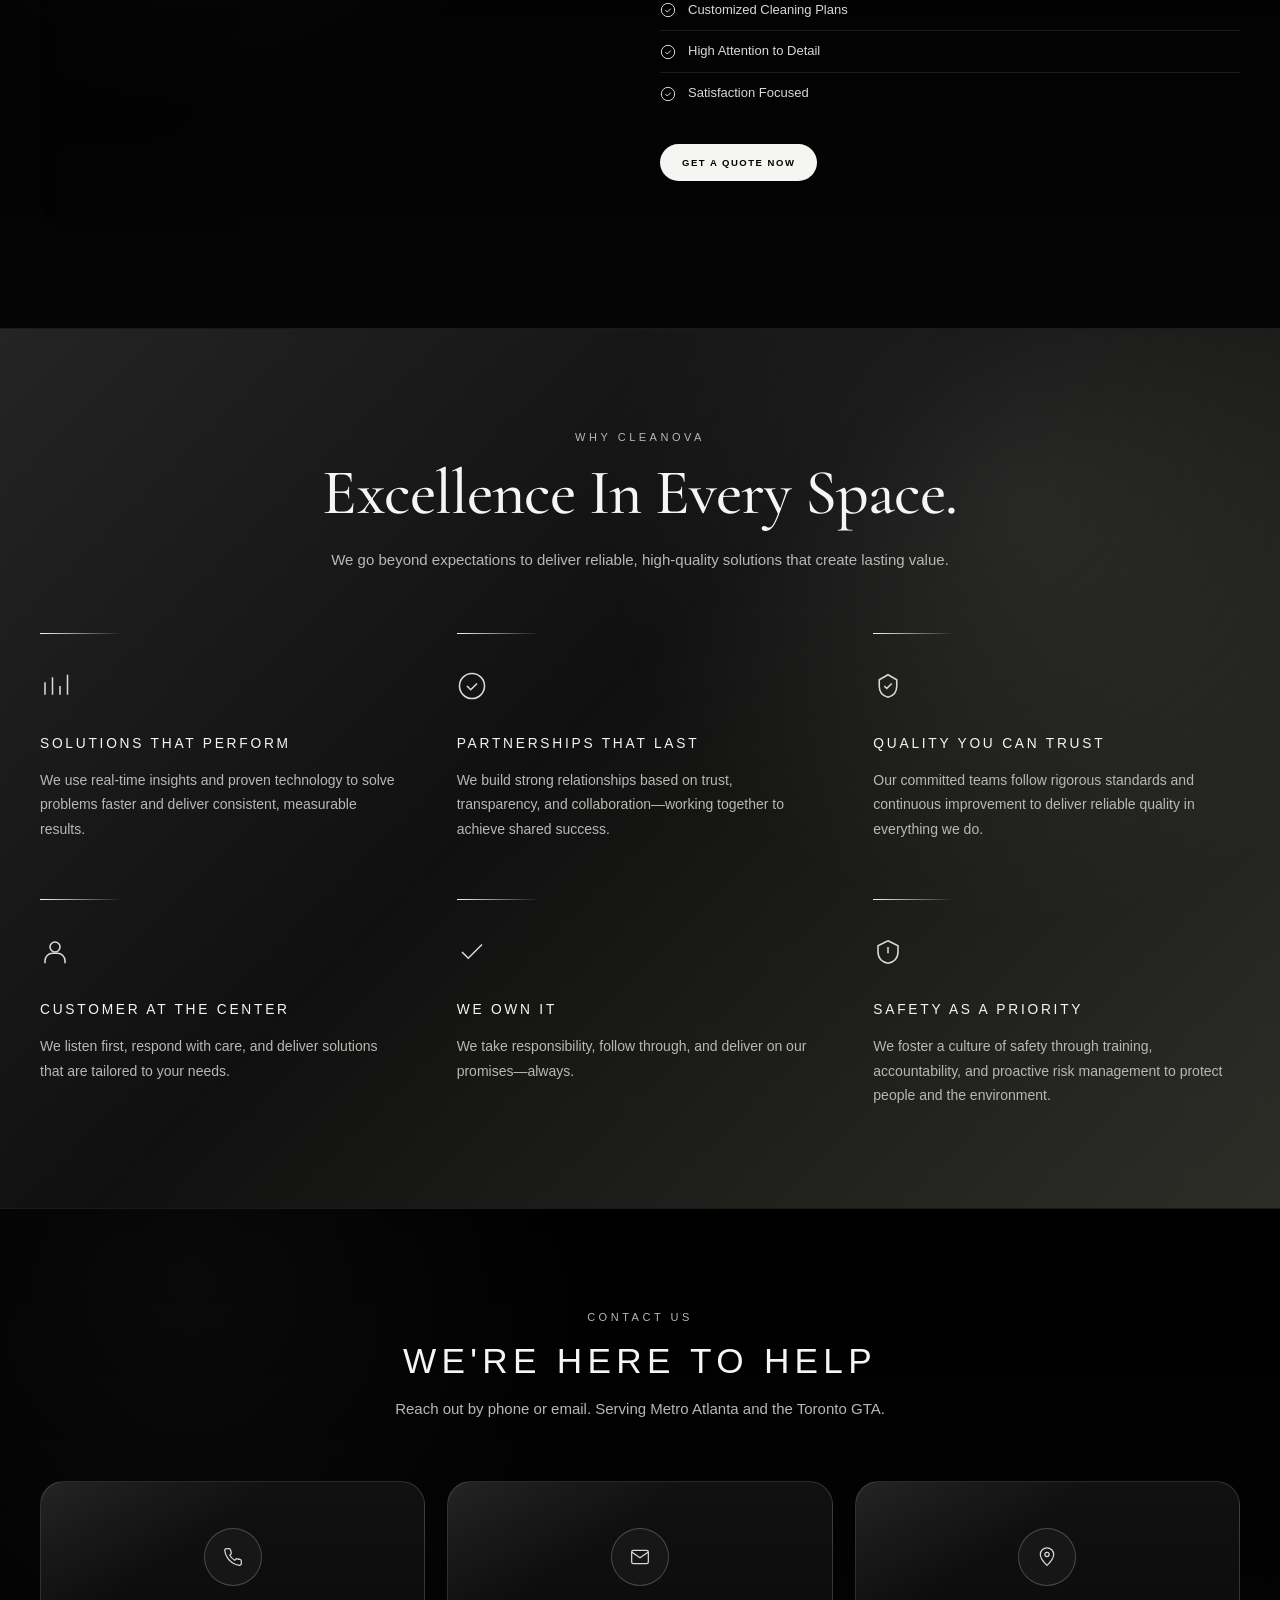
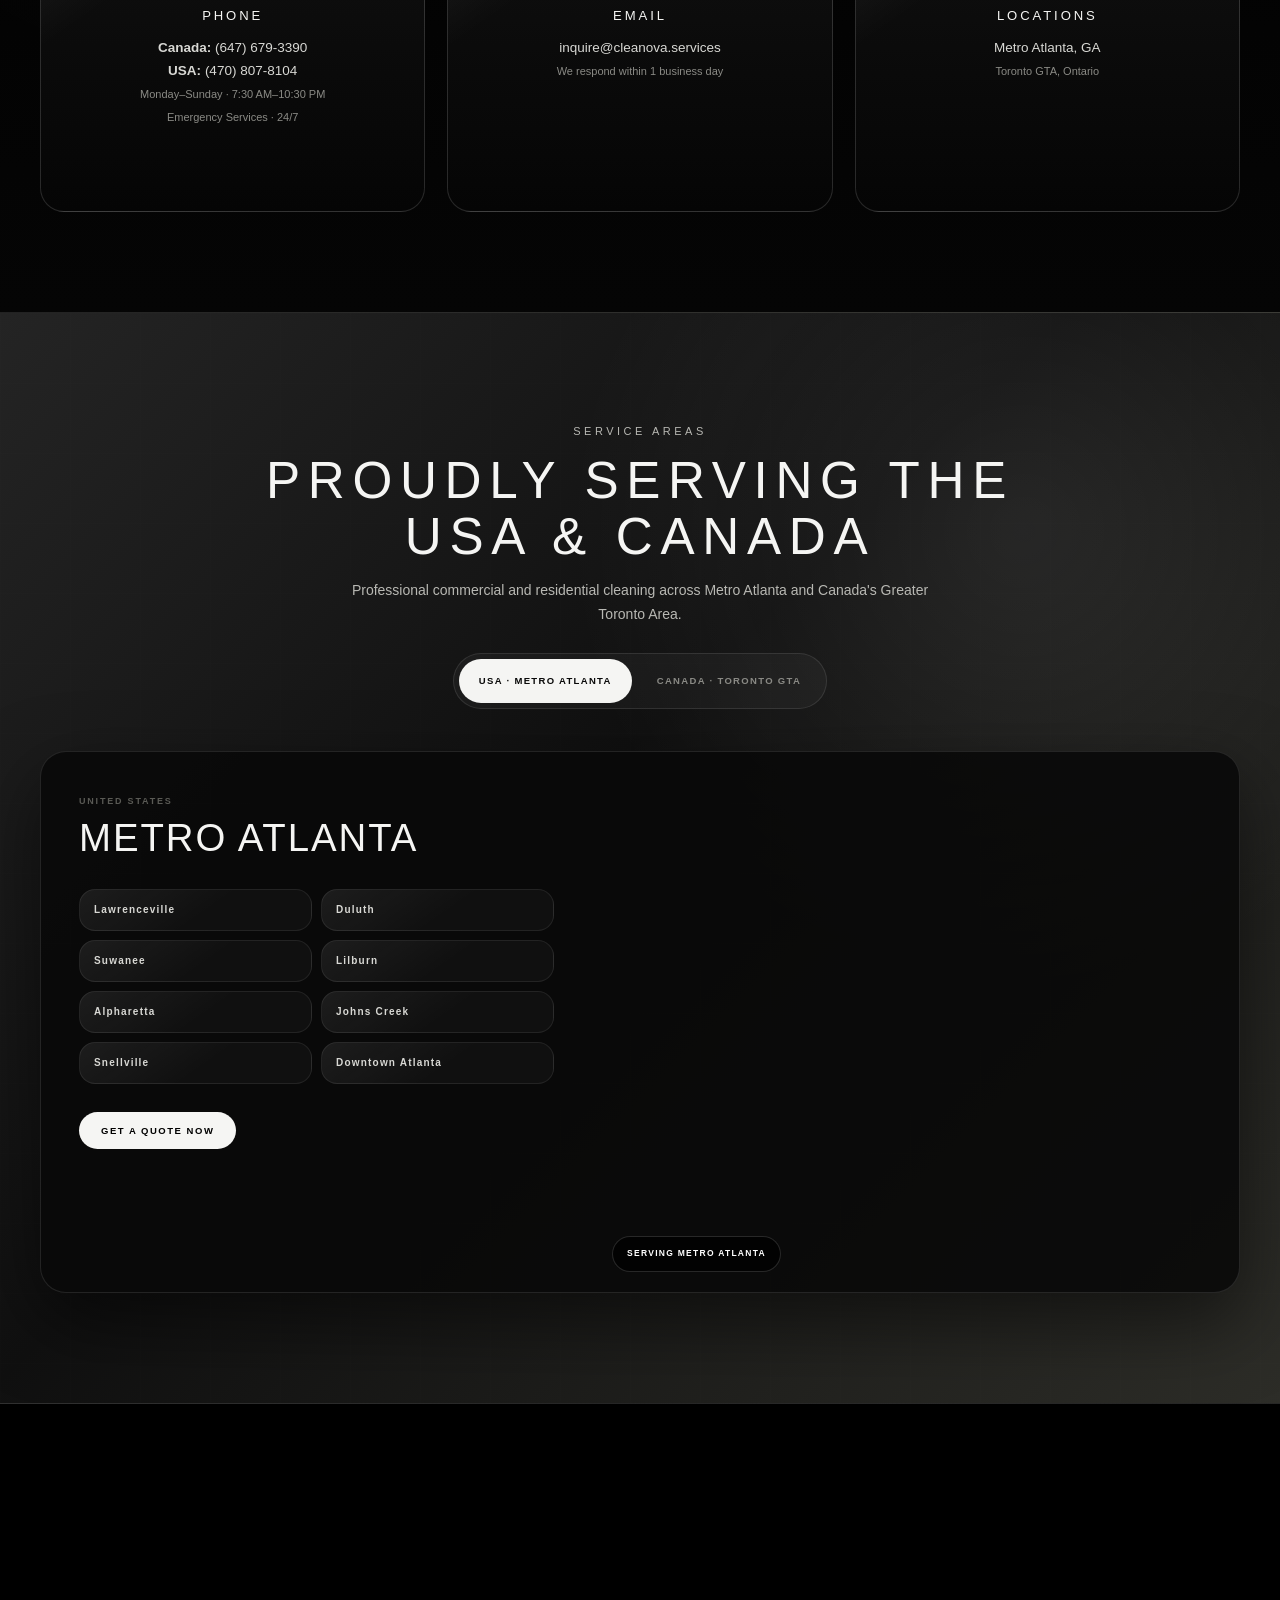
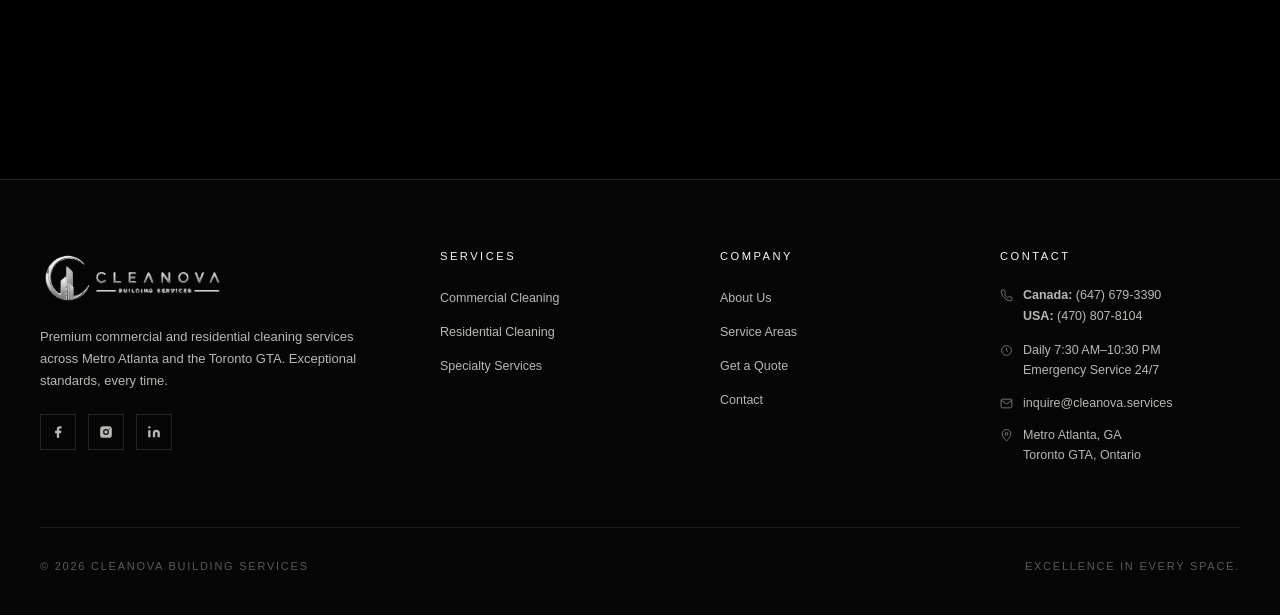
<file: about.html>
<!DOCTYPE html>
<html lang="en">
<head>
  <meta charset="UTF-8">
  <meta name="viewport" content="width=device-width, initial-scale=1.0">
  <title>Cleanova Building Services</title>
  <meta name="description" content="Built on trust. Focused on excellence. Learn about Cleanova Building Services and our mission across Metro Atlanta.">
  <link rel="preconnect" href="https://fonts.googleapis.com">
  <link rel="preconnect" href="https://fonts.gstatic.com" crossorigin>
  <link href="https://fonts.googleapis.com/css2?family=Inter:wght@300;400;500;600&family=Cormorant+Garamond:ital,wght@0,400;1,400;1,500&display=swap" rel="stylesheet">
  <link rel="stylesheet" href="styles.css">
  <link rel="icon" type="image/png" href="logo2.png">
</head>
<body>

  <!-- ===== NAV ===== -->
  <nav class="nav">
    <div class="nav-inner">
      <a href="index.html" class="nav-logo"><img src="logo-side.png" alt="Cleanova Building Services"></a>
      <ul class="nav-links">
        <li><a href="index.html" data-page="index.html">Home</a></li>

        <!-- COMMERCIAL -->
<li class="nav-dropdown">
  <a href="commercial.html" data-page="commercial.html">
    Commercial
  </a>

  <div class="nav-dropdown-menu">
    <a href="commercial.html#commercial-industries">
      Commercial &amp; Specialty Services
    </a>

    <a href="commercial.html#fleet-detailing">
      Fleet Detailing &amp; Commercial Cleaning
    </a>
  </div>
</li>


<!-- RESIDENTIAL -->
<li class="nav-dropdown">
  <a href="residential.html" data-page="residential.html">
    Residential
  </a>

  <div class="nav-dropdown-menu">
    <a href="residential.html#residential-services">
      Home &amp; Real Estate Cleaning
    </a>

    <a href="residential.html#convenience-bundle">
      Car Detailing &amp; Home Cleaning Bundle
    </a>
  </div>
</li>

        <li class="nav-dropdown">
          <a href="about.html" data-page="about.html">About Us</a>
          <div class="nav-dropdown-menu">
            <a href="about.html" class="dropdown-overview">About Cleanova</a>
            <a href="about.html#areas">Service Areas</a>
            <a href="about.html#contact">Contact</a>
          </div>
        </li>

        <li><a href="quote.html" class="nav-cta">Get a Quote</a></li>
      </ul>
      <button class="nav-toggle" aria-label="Toggle menu" aria-expanded="false">
        <span></span><span></span><span></span>
      </button>
    </div>
  </nav>

  <!-- ===== PAGE HEAD ===== -->
  <section class="page-head about">
    <div class="page-head-inner">
      <h1>About Us</h1>
      <p>
  Professional commercial and residential cleaning across
  Metro Atlanta and the Toronto GTA.
</p>
    </div>
  </section>

  <!-- ===== ABOUT BAND ===== -->
<section class="about-band about-company">
  <div class="section-inner">
    <div class="about-company-shell">

      <div class="about-company-text">
        <span class="eyebrow">About Cleanova</span>

        <h2>
          A Premium Cleaning Company
          <em>Commercial &amp; Residential Expertise.</em>
        </h2>

        <p class="about-company-lead">
          <strong>20+ years of experience.</strong>
          Cleanova provides professional commercial and residential
          cleaning services across the Toronto GTA and Metro Atlanta,
          helping businesses maintain clean, healthy, and professional
          environments.
        </p>

        <div class="about-company-copy">
  <p>
    We provide customized commercial and residential cleaning
    solutions for offices, retail properties, healthcare facilities,
    managed buildings, and select homes.
  </p>

  <p>
    Our trained professionals use proven methods and
    industry-leading standards to deliver reliable,
    high-quality results throughout Metro Atlanta and the Toronto GTA.
  </p>
</div>

        <div class="about-company-highlights">
          <div class="about-highlight">
            <span>Commercial First</span>
          </div>
          <div class="about-highlight">
            <span>Premium Standards</span>
          </div>
          <div class="about-highlight">
            <span>Customized Cleaning Plans</span>
          </div>
          <div class="about-highlight">
            <span>Trusted In Toronto &amp; Atlanta</span>
          </div>
        </div>

        <a href="quote.html" class="btn btn-primary btn-small">
          Get a Quote
        </a>
      </div>

      <div
  class="about-company-visual"
  style="
    background-image: url('cleanovateam.jpg');
  "
>
        <div class="about-visual-overlay"></div>

        <div class="team-logo-card">
          <img src="logo-side.png" alt="Cleanova Building Services">
        </div>

        <div class="about-floating-card about-floating-card-top">
          <span class="small-label">Our Standard</span>
          <strong>Excellence In Every Space.</strong>
        </div>

        <div class="about-floating-card about-floating-card-bottom">
          <span class="small-label">Trusted Service</span>
          <strong>Commercial &amp; Residential Cleaning</strong>
        </div>
      </div>

    </div>
  </div>
</section>

  <!-- ===== MISSION FEATURE BAR ===== -->
  <section class="section">
    <div class="section-inner">
      <div class="feature-bar">
        <div
  class="feature-image trust-handshake-image"
  style="
    background-image:
      url('https://images.pexels.com/photos/7654594/pexels-photo-7654594.jpeg?auto=compress&cs=tinysrgb&w=1800');
  "
></div>
        <div class="feature-content">
          <span class="eyebrow" style="margin-bottom: 10px;">Our Goals</span>
          <h2>Built To Earn Your Trust</h2>
          <p>We're focused on generating reliable cleaning results, building credibility, and making it easy to book services — positioning Cleanova as a premium full-service cleaning company.</p>
          <ul class="feature-list">
            <li>Reliable &amp; Professional</li>
            <li>Customized Cleaning Plans</li>
            <li>High Attention to Detail</li>
            <li>Satisfaction Focused</li>
          </ul>
          <a href="quote.html" class="btn btn-primary btn-small" style="align-self: flex-start;">Get a Quote Now</a>
        </div>
      </div>
    </div>
  </section>

  <!-- ===== WHY CHOOSE CLEANOVA ===== -->
<!-- ===== WHY CHOOSE CLEANOVA ===== -->
<section
  class="section why-cleanova-section"
  style="
    background: var(--black-1);
    border-top: 1px solid var(--line-soft);
    border-bottom: 1px solid var(--line-soft);
  "
>
  <div class="section-inner">

    <div class="section-header why-cleanova-header">
      <span class="eyebrow">Why Cleanova</span>

      <h2>Excellence In Every Space.</h2>

      <p>
        We go beyond expectations to deliver reliable,
        high-quality solutions that create lasting value.
      </p>
    </div>

    <div class="why-grid">

      <!-- 1 -->
      <div class="why-card">
        <div class="why-icon">
          <svg viewBox="0 0 24 24">
            <path d="M4 19V9"/>
            <path d="M10 19V5"/>
            <path d="M16 19v-7"/>
            <path d="M22 19V3"/>
          </svg>
        </div>

        <h3>Solutions That Perform</h3>

        <p>
          We use real-time insights and proven technology to solve
          problems faster and deliver consistent, measurable results.
        </p>
      </div>

      <!-- 2 -->
      <div class="why-card">
        <div class="why-icon">
          <svg viewBox="0 0 24 24">
            <path d="M8 12l3 3 5-5"/>
            <path d="M12 22a10 10 0 1 0 0-20 10 10 0 0 0 0 20z"/>
          </svg>
        </div>

        <h3>Partnerships That Last</h3>

        <p>
          We build strong relationships based on trust, transparency,
          and collaboration—working together to achieve shared success.
        </p>
      </div>

      <!-- 3 -->
      <div class="why-card">
        <div class="why-icon">
          <svg viewBox="0 0 24 24">
            <path d="M12 3l7 4v5c0 5-3 8-7 9-4-1-7-4-7-9V7z"/>
            <path d="M9 12l2 2 4-4"/>
          </svg>
        </div>

        <h3>Quality You Can Trust</h3>

        <p>
          Our committed teams follow rigorous standards and continuous
          improvement to deliver reliable quality in everything we do.
        </p>
      </div>

      <!-- 4 -->
      <div class="why-card">
        <div class="why-icon">
          <svg viewBox="0 0 24 24">
            <circle cx="12" cy="8" r="4"/>
            <path d="M4 21v-2a6 6 0 0 1 6-6h4a6 6 0 0 1 6 6v2"/>
          </svg>
        </div>

        <h3>Customer At The Center</h3>

        <p>
          We listen first, respond with care, and deliver solutions
          that are tailored to your needs.
        </p>
      </div>

      <!-- 5 -->
      <div class="why-card">
        <div class="why-icon">
          <svg viewBox="0 0 24 24">
            <path d="M20 6L9 17l-5-5"/>
          </svg>
        </div>

        <h3>We Own It</h3>

        <p>
          We take responsibility, follow through, and deliver on
          our promises—always.
        </p>
      </div>

      <!-- 6 -->
      <div class="why-card">
        <div class="why-icon">
          <svg viewBox="0 0 24 24">
            <path d="M12 3l8 4v5c0 5-3.5 8.5-8 9-4.5-.5-8-4-8-9V7z"/>
            <path d="M12 8v5"/>
            <path d="M12 17h.01"/>
          </svg>
        </div>

        <h3>Safety As A Priority</h3>

        <p>
          We foster a culture of safety through training,
          accountability, and proactive risk management to protect
          people and the environment.
        </p>
      </div>

    </div>
  </div>
</section>

  <!-- ===== CONTACT ===== -->
  <section class="section" id="contact">
    <div class="section-inner">
      <div class="section-header">
        <span class="eyebrow">Contact Us</span>
        <h2>We're Here To Help</h2>
        <p>Reach out by phone or email. Serving Metro Atlanta and the Toronto GTA.</p>
      </div>

      <div class="contact-grid">
        <div class="contact-card">
          <div class="contact-icon">
            <svg viewBox="0 0 24 24"><path d="M22 16.92v3a2 2 0 0 1-2.18 2 19.79 19.79 0 0 1-8.63-3.07 19.5 19.5 0 0 1-6-6 19.79 19.79 0 0 1-3.07-8.67A2 2 0 0 1 4.11 2h3a2 2 0 0 1 2 1.72c.13.96.37 1.9.72 2.81a2 2 0 0 1-.45 2.11L8.09 9.91a16 16 0 0 0 6 6l1.27-1.27a2 2 0 0 1 2.11-.45c.91.35 1.85.59 2.81.72A2 2 0 0 1 22 16.92z"/></svg>
          </div>
          <h3>Phone</h3>
          <p>
            <span style="line-height: 1.7;">
              <strong>Canada:</strong> <a href="tel:+16476793390">(647) 679-3390</a><br>
              <strong>USA:</strong> <a href="tel:+14708078104">(470) 807-8104</a>
            </span><br>
            <span style="font-size: 11px; color: var(--silver-400); line-height: 1.7;">
              Monday–Sunday · 7:30 AM–10:30 PM<br>
              Emergency Services · 24/7
            </span>
          </p>
        </div>

        <div class="contact-card">
          <div class="contact-icon">
            <svg viewBox="0 0 24 24"><path d="M4 4h16c1.1 0 2 .9 2 2v12c0 1.1-.9 2-2 2H4c-1.1 0-2-.9-2-2V6c0-1.1.9-2 2-2z"/><path d="M22 6l-10 7L2 6"/></svg>
          </div>
          <h3>Email</h3>
          <p>
            <a href="mailto:inquire@cleanova.services">inquire@cleanova.services</a><br>
            <span style="font-size: 11px; color: var(--silver-400); line-height: 1.7;">
              We respond within 1 business day
            </span>
          </p>
        </div>

        <div class="contact-card">
          <div class="contact-icon">
            <svg viewBox="0 0 24 24"><path d="M12 22s-8-7.58-8-13a8 8 0 0 1 16 0c0 5.42-8 13-8 13z"/><circle cx="12" cy="9" r="2.5"/></svg>
          </div>
          <h3>Locations</h3>
          <p>
            Metro Atlanta, GA<br>
            <span style="font-size: 11px; color: var(--silver-400); line-height: 1.7;">
              Toronto GTA, Ontario
            </span>
          </p>
        </div>
      </div>
    </div>
  </section>

<!-- ===== SERVICE AREAS ===== -->
<section class="areas-section" id="areas">

  <div class="service-areas-header">
    <span class="eyebrow">Service Areas</span>

    <h2>Proudly Serving The USA &amp; Canada</h2>

    <p>
      Professional commercial and residential cleaning across
      Metro Atlanta and Canada's Greater Toronto Area.
    </p>

    <div class="market-tabs">
      <button class="market-tab active" data-market="atlanta">
        USA · Metro Atlanta
      </button>

      <button class="market-tab" data-market="toronto">
        Canada · Toronto GTA
      </button>
    </div>
  </div>


  <!-- ===== ATLANTA ===== -->
  <div class="market-panel active" id="market-atlanta">

    <div class="market-info">

      <div class="market-title">
        <span class="market-country">United States</span>
        <h3>Metro Atlanta</h3>
      </div>

      <div class="market-location-grid">

        <div class="area-item">Lawrenceville</div>
        <div class="area-item">Duluth</div>
        <div class="area-item">Suwanee</div>
        <div class="area-item">Lilburn</div>
        <div class="area-item">Alpharetta</div>
        <div class="area-item">Johns Creek</div>
        <div class="area-item">Snellville</div>
        <div class="area-item">Downtown Atlanta</div>

      </div>

      <a href="quote.html" class="btn btn-primary btn-small">
        Get a Quote Now
      </a>

    </div>

    <div class="market-map">
      <iframe
        src="https://www.google.com/maps?q=Metro%20Atlanta%2C%20GA&output=embed"
        loading="lazy"
        referrerpolicy="no-referrer-when-downgrade">
      </iframe>

      <span class="map-label">
        Serving Metro Atlanta
      </span>
    </div>

  </div>


  <!-- ===== TORONTO GTA ===== -->
  <div class="market-panel" id="market-toronto">

    <div class="market-info">

      <div class="market-title">
        <span class="market-country">Canada</span>
        <h3>Greater Toronto Area</h3>
      </div>


      <div class="canada-regions">

        <!-- TORONTO -->
        <div class="region-card">
          <h4>City of Toronto</h4>

          <div class="region-cities">
            <span>Toronto</span>
            <span>Scarborough</span>
            <span>North York</span>
            <span>Etobicoke</span>
            <span>York</span>
            <span>East York</span>
          </div>
        </div>


        <!-- PEEL -->
        <div class="region-card">
          <h4>Peel Region</h4>

          <div class="region-cities">
            <span>Mississauga</span>
            <span>Brampton</span>
            <span>Caledon</span>
          </div>
        </div>


        <!-- YORK -->
        <div class="region-card">
          <h4>York Region</h4>

          <div class="region-cities">
            <span>Vaughan</span>
            <span>Markham</span>
            <span>Richmond Hill</span>
            <span>Aurora</span>
            <span>Newmarket</span>
            <span>King</span>
            <span>Whitchurch-Stouffville</span>
          </div>
        </div>


        <!-- DURHAM -->
        <div class="region-card">
          <h4>Durham Region</h4>

          <div class="region-cities">
            <span>Pickering</span>
            <span>Ajax</span>
            <span>Whitby</span>
            <span>Oshawa</span>
            <span>Clarington</span>
            <span>Uxbridge</span>
          </div>
        </div>


        <!-- HALTON -->
        <div class="region-card">
          <h4>Halton Region</h4>

          <div class="region-cities">
            <span>Oakville</span>
            <span>Burlington</span>
            <span>Milton</span>
            <span>Halton Hills</span>
          </div>
        </div>

      </div>

      <a href="quote.html" class="btn btn-primary btn-small">
        Get a Quote Now
      </a>

    </div>

    <div class="market-map">
      <iframe
        src="https://www.google.com/maps?q=Greater%20Toronto%20Area%2C%20Ontario%2C%20Canada&output=embed"
        loading="lazy"
        referrerpolicy="no-referrer-when-downgrade">
      </iframe>

      <span class="map-label">
        Serving Toronto &amp; The GTA
      </span>
    </div>

  </div>

</section>

  <!-- ===== CTA STRIP ===== -->
  <section class="cta-strip">
    <h2>Let's Get Started.</h2>
    <p>Personalized quotes. Reliable teams. Exceptional results.</p>
    <div class="cta-actions">
      <a href="quote.html" class="btn btn-primary">Get a Quote Now</a>
      <a href="quote.html" class="btn btn-ghost">Book a Cleaning</a>
    </div>
  </section>

<!-- ===== FOOTER ===== -->
<footer class="footer">
  <div class="footer-inner">
    <div class="footer-grid">

      <div class="footer-brand">
        <img src="logo-side.png" alt="Cleanova Building Services">
        <p>Premium commercial and residential cleaning services across Metro Atlanta and the Toronto GTA. Exceptional standards, every time.</p>
        <div class="footer-socials">
          <a href="#" aria-label="Facebook">
            <svg viewBox="0 0 24 24">
              <path d="M18 2h-3a5 5 0 0 0-5 5v3H7v4h3v8h4v-8h3l1-4h-4V7a1 1 0 0 1 1-1h3z"/>
            </svg>
          </a>

          <a href="#" aria-label="Instagram">
            <svg viewBox="0 0 24 24">
              <rect x="2" y="2" width="20" height="20" rx="5"/>
              <circle cx="12" cy="12" r="4" fill="none" stroke="#0a0a0a" stroke-width="2"/>
              <circle cx="17.5" cy="6.5" r="1" fill="#0a0a0a"/>
            </svg>
          </a>

          <a href="#" aria-label="LinkedIn">
            <svg viewBox="0 0 24 24">
              <path d="M16 8a6 6 0 0 1 6 6v7h-4v-7a2 2 0 0 0-4 0v7h-4v-7a6 6 0 0 1 6-6z"/>
              <rect x="2" y="9" width="4" height="12"/>
              <circle cx="4" cy="4" r="2"/>
            </svg>
          </a>
        </div>
      </div>

      <div>
        <h4>Services</h4>
        <ul class="footer-list">
          <li><a href="commercial.html">Commercial Cleaning</a></li>
          <li><a href="residential.html">Residential Cleaning</a></li>
          <li><a href="index.html#specialty">Specialty Services</a></li>
        </ul>
      </div>

      <div>
        <h4>Company</h4>
        <ul class="footer-list">
          <li><a href="about.html">About Us</a></li>
          <li><a href="about.html#areas">Service Areas</a></li>
          <li><a href="quote.html">Get a Quote</a></li>
          <li><a href="about.html#contact">Contact</a></li>
        </ul>
      </div>

      <div>
        <h4>Contact</h4>

        <div class="footer-contact-item">
          <svg viewBox="0 0 24 24">
            <path d="M22 16.92v3a2 2 0 0 1-2.18 2 19.79 19.79 0 0 1-8.63-3.07 19.5 19.5 0 0 1-6-6 19.79 19.79 0 0 1-3.07-8.67A2 2 0 0 1 4.11 2h3a2 2 0 0 1 2 1.72c.13.96.37 1.9.72 2.81a2 2 0 0 1-.45 2.11L8.09 9.91a16 16 0 0 0 6 6l1.27-1.27a2 2 0 0 1 2.11-.45c.91.35 1.85.59 2.81.72A2 2 0 0 1 22 16.92z"/>
          </svg>
          <span style="line-height: 1.7;">
              <strong>Canada:</strong> <a href="tel:+16476793390">(647) 679-3390</a><br>
              <strong>USA:</strong> <a href="tel:+14708078104">(470) 807-8104</a>
            </span>
        </div>

        <div class="footer-contact-item footer-hours">
          <svg viewBox="0 0 24 24">
            <circle cx="12" cy="12" r="9"/>
            <path d="M12 7v5l3 2"/>
          </svg>
          <span style="line-height: 1.65;">
            Daily 7:30 AM–10:30 PM<br>
            Emergency Service 24/7
          </span>
        </div>

        <div class="footer-contact-item">
          <svg viewBox="0 0 24 24">
            <path d="M4 4h16c1.1 0 2 .9 2 2v12c0 1.1-.9 2-2 2H4c-1.1 0-2-.9-2-2V6c0-1.1.9-2 2-2z"/>
            <path d="M22 6l-10 7L2 6"/>
          </svg>
          <a href="mailto:inquire@cleanova.services">inquire@cleanova.services</a>
        </div>

        <div class="footer-contact-item">
          <svg viewBox="0 0 24 24">
            <path d="M12 22s-8-7.58-8-13a8 8 0 0 1 16 0c0 5.42-8 13-8 13z"/>
            <circle cx="12" cy="9" r="2.5"/>
          </svg>
          Metro Atlanta, GA<br>
          Toronto GTA, Ontario
        </div>
      </div>

    </div>

    <div class="footer-bottom">
      <div>© 2026 Cleanova Building Services</div>
      <div>Excellence In Every Space.</div>
    </div>
  </div>
</footer>

<script src="script.js"></script>
</body>
</html>
</file>
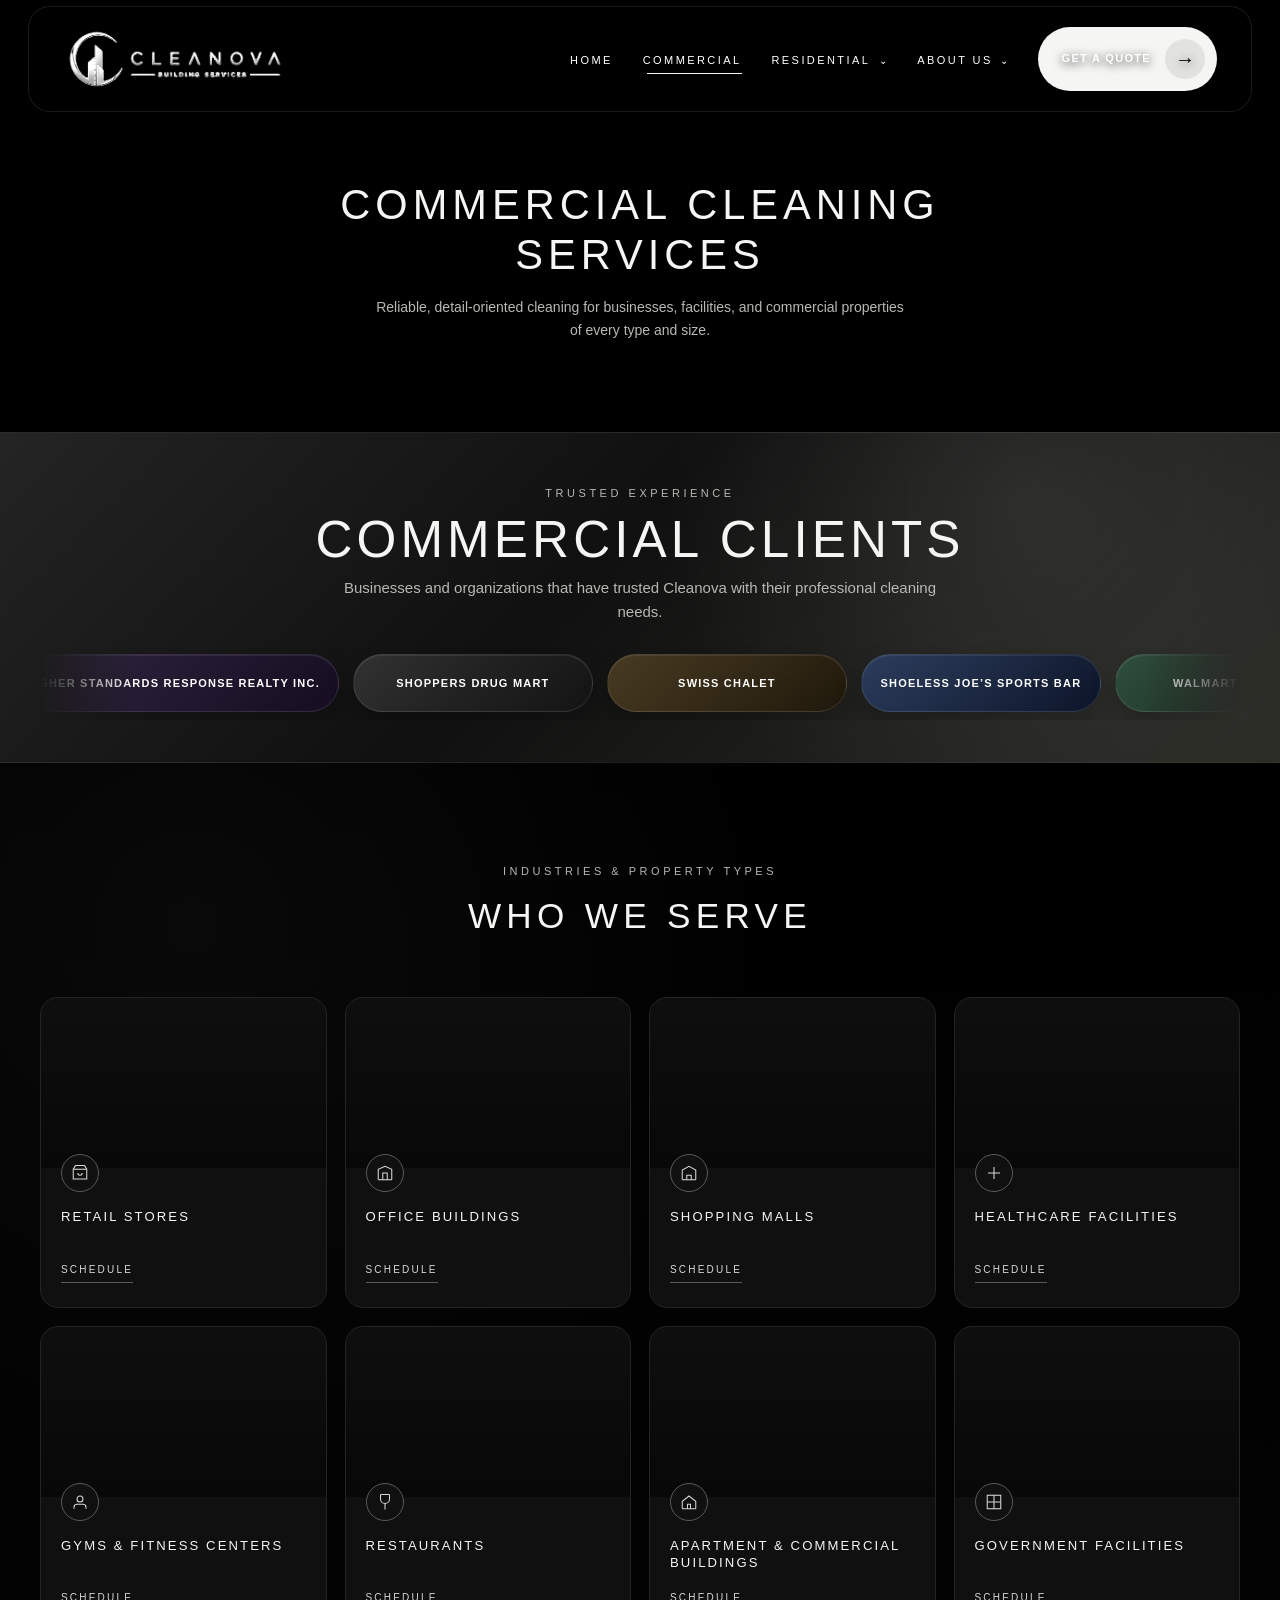
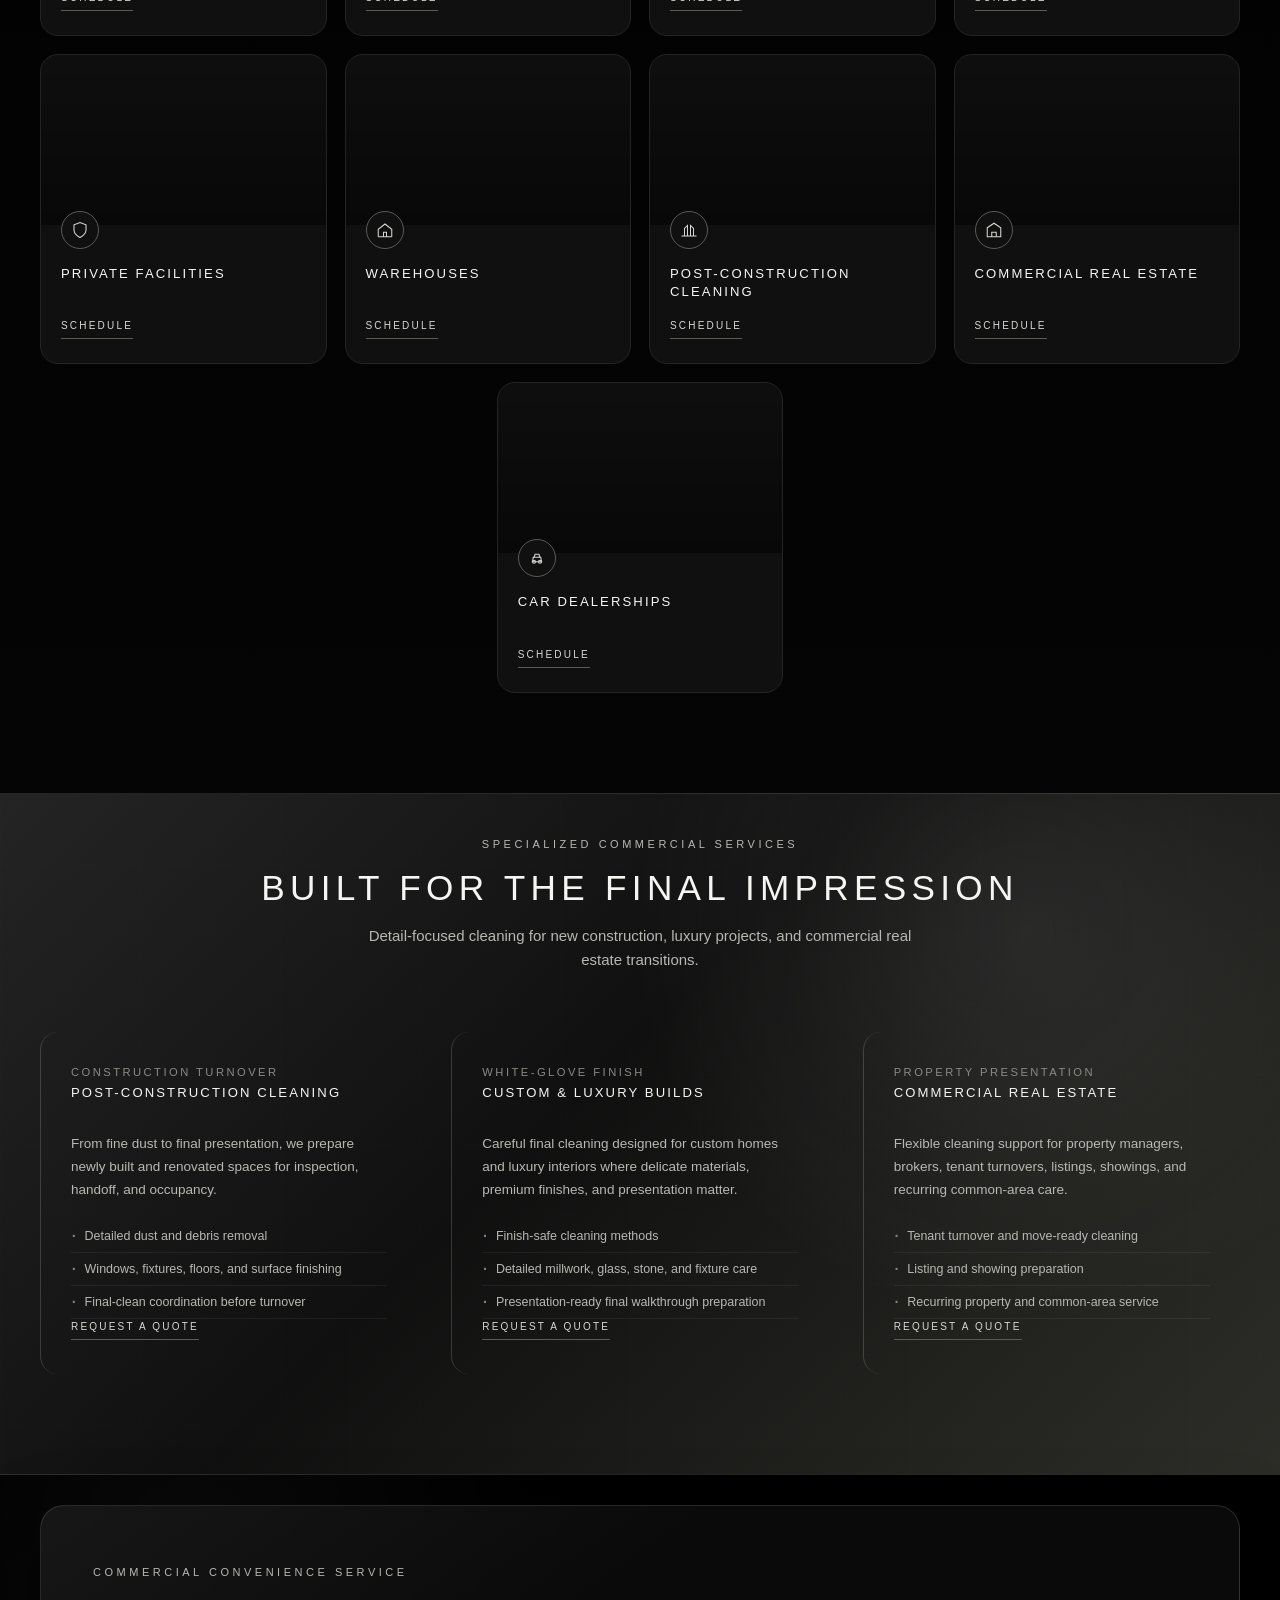
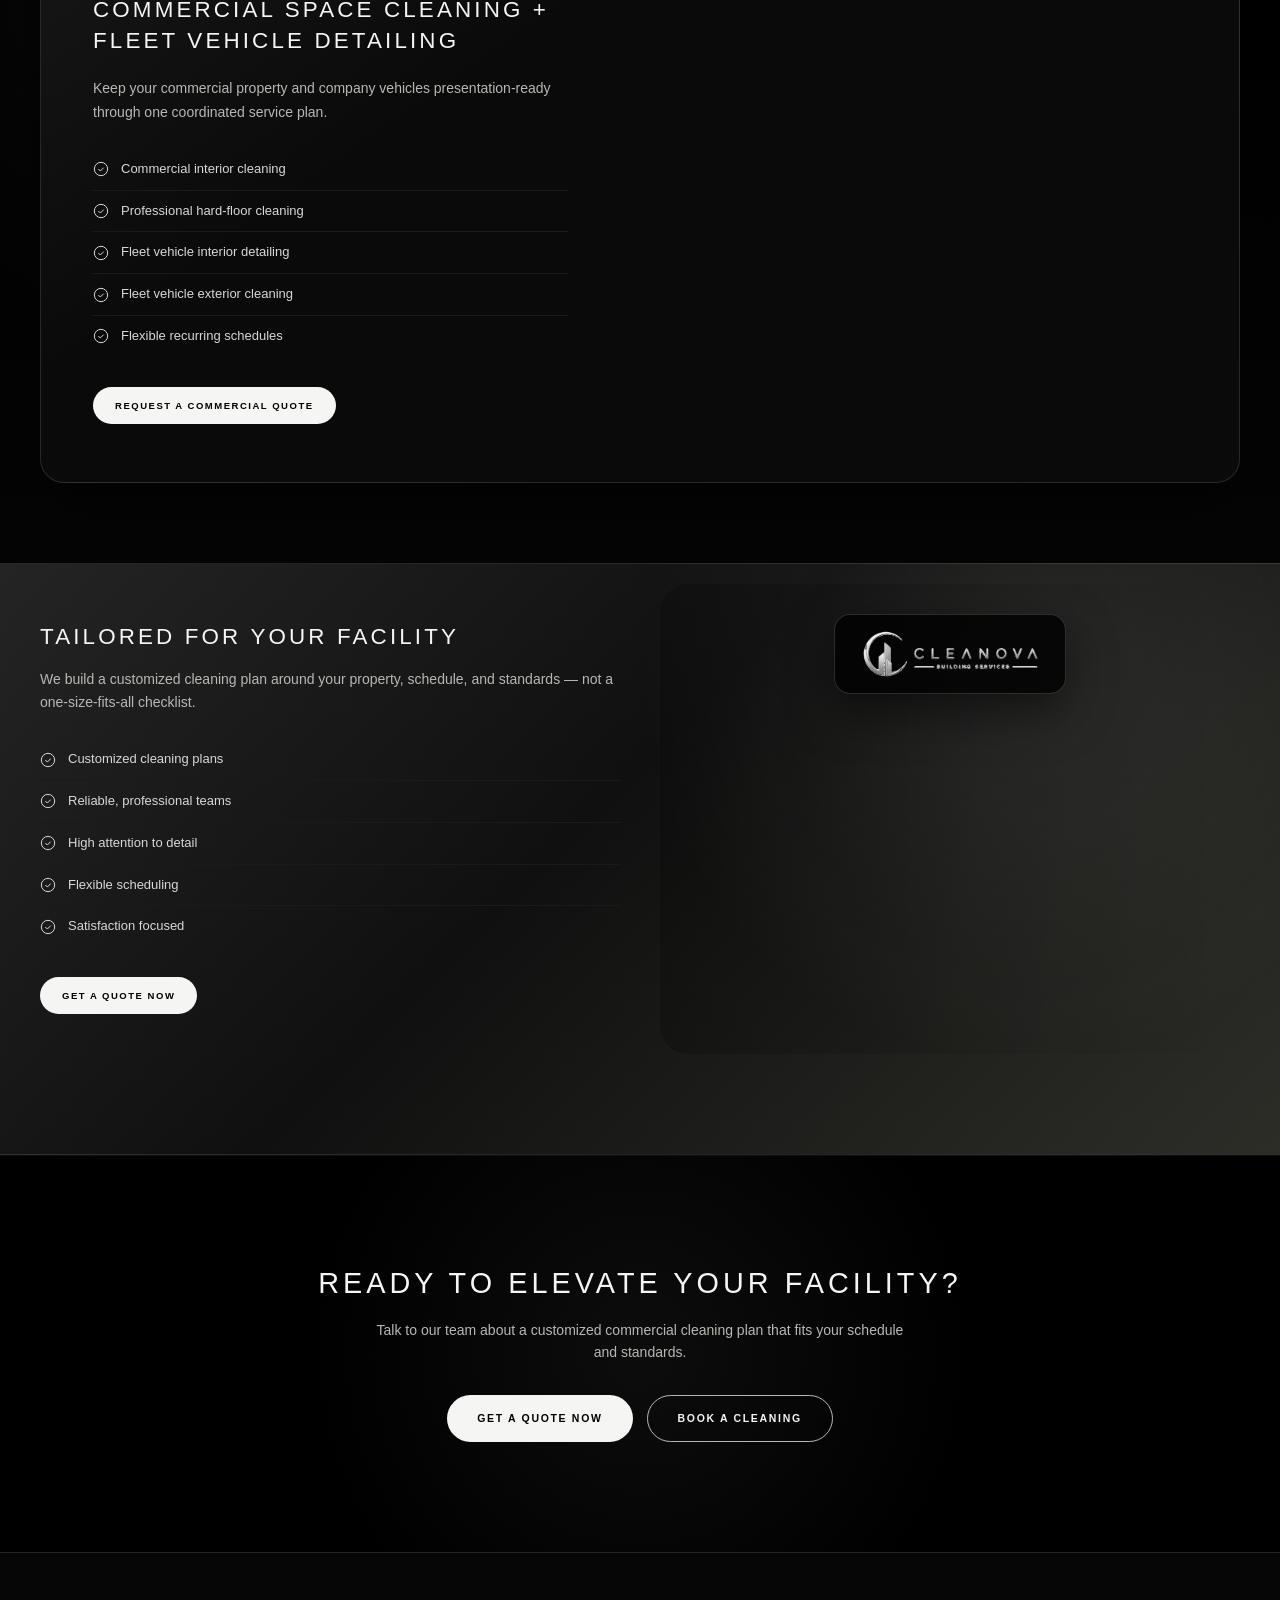
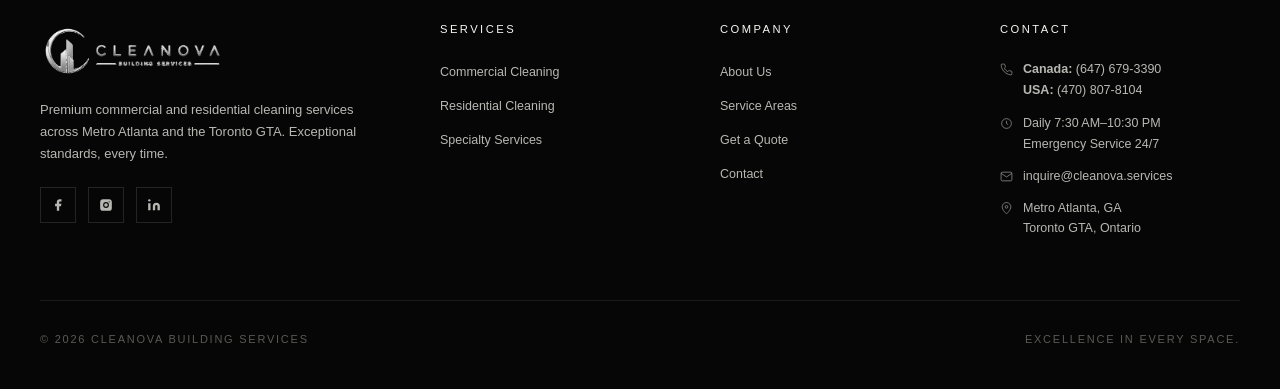
<file: commercial.html>
<!DOCTYPE html>
<html lang="en">
<head>
  <meta charset="UTF-8">
  <meta name="viewport" content="width=device-width, initial-scale=1.0">
  <title>Cleanova Building Services</title>
  <meta name="description" content="Reliable, detail-oriented commercial cleaning for offices, medical facilities, retail, and more across Metro Atlanta.">
  <link rel="preconnect" href="https://fonts.googleapis.com">
  <link rel="preconnect" href="https://fonts.gstatic.com" crossorigin>
  <link href="https://fonts.googleapis.com/css2?family=Inter:wght@300;400;500;600&family=Cormorant+Garamond:ital,wght@0,400;1,400;1,500&display=swap" rel="stylesheet">
  <link rel="stylesheet" href="styles.css">
  <link rel="icon" type="image/png" href="logo2.png">
</head>
<body>

  <!-- ===== NAV ===== -->
  <nav class="nav">
    <div class="nav-inner">
      <a href="index.html" class="nav-logo"><img src="logo-side.png" alt="Cleanova Building Services"></a>
      <ul class="nav-links">
        <li><a href="index.html" data-page="index.html">Home</a></li>

        <!-- COMMERCIAL -->
<li class="nav-dropdown">
  <a href="commercial.html" data-page="commercial.html">
    Commercial
  </a>

  <div class="nav-dropdown-menu">
    <a href="commercial.html#commercial-industries">
      Commercial &amp; Specialty Services
    </a>

    <a href="commercial.html#fleet-detailing">
      Fleet Detailing &amp; Commercial Cleaning
    </a>
  </div>
</li>


<!-- RESIDENTIAL -->
<li class="nav-dropdown">
  <a href="residential.html" data-page="residential.html">
    Residential
  </a>

  <div class="nav-dropdown-menu">
    <a href="residential.html#residential-services">
      Home &amp; Real Estate Cleaning
    </a>

    <a href="residential.html#convenience-bundle">
      Car Detailing &amp; Home Cleaning Bundle
    </a>
  </div>
</li>

        <li class="nav-dropdown">
          <a href="about.html" data-page="about.html">About Us</a>
          <div class="nav-dropdown-menu">
            <a href="about.html" class="dropdown-overview">About Cleanova</a>
            <a href="about.html#areas">Service Areas</a>
            <a href="about.html#contact">Contact</a>
          </div>
        </li>

        <li><a href="quote.html" class="nav-cta">Get a Quote</a></li>
      </ul>
      <button class="nav-toggle" aria-label="Toggle menu" aria-expanded="false">
        <span></span><span></span><span></span>
      </button>
    </div>
  </nav>

  <!-- ===== PAGE HEAD ===== -->
  <section class="page-head commercial">
    <div class="page-head-inner">
      <h1>Commercial Cleaning Services</h1>
      <p>Reliable, detail-oriented cleaning for businesses, facilities, and commercial properties of every type and size.</p>
    </div>
  </section>

  <!-- ===== COMMERCIAL CLIENTS ===== -->
<section class="client-section">
  <div class="section-inner">

    <div class="client-section-header">
  <span class="eyebrow">Trusted Experience</span>
  <h2>Commercial Clients</h2>
  <p>
    Businesses and organizations that have trusted Cleanova
    with their professional cleaning needs.
  </p>
</div>

    <div class="client-marquee">
  <div class="client-track">

    <!-- ORIGINAL SET -->
    <div class="client-pill accent-gold">
      <span class="client-name">Swiss Chalet</span>
    </div>

    <div class="client-pill accent-blue">
      <span class="client-name">Shoeless Joe’s Sports Bar</span>
    </div>

    <div class="client-pill accent-green">
      <span class="client-name">Walmart Canada</span>
    </div>

    <div class="client-pill accent-red">
      <span class="client-name">Winners — TJX Sites</span>
    </div>

    <div class="client-pill accent-purple">
      <span class="client-name">HomeLife Higher Standards Response Realty Inc.</span>
    </div>

    <div class="client-pill accent-silver">
      <span class="client-name">Shoppers Drug Mart</span>
    </div>

    <!-- DUPLICATE SET -->
    <div class="client-pill accent-gold" aria-hidden="true">
      <span class="client-name">Swiss Chalet</span>
    </div>

    <div class="client-pill accent-blue" aria-hidden="true">
      <span class="client-name">Shoeless Joe’s Sports Bar</span>
    </div>

    <div class="client-pill accent-green" aria-hidden="true">
      <span class="client-name">Walmart Canada</span>
    </div>

    <div class="client-pill accent-red" aria-hidden="true">
      <span class="client-name">Winners — TJX Sites</span>
    </div>

    <div class="client-pill accent-purple" aria-hidden="true">
      <span class="client-name">HomeLife Higher Standards Response Realty Inc.</span>
    </div>

    <div class="client-pill accent-silver" aria-hidden="true">
      <span class="client-name">Shoppers Drug Mart</span>
    </div>

  </div>
</div>
  </div>
</section>

  <!-- ===== WHAT WE OFFER (PANEL GRID) ===== -->
  <section class="section">
    <div class="section-inner">
      <div class="section-header">
        <span class="eyebrow">Industries &amp; Property Types</span>
        <h2>Who We Serve</h2>
      </div>
      <div class="panel-grid commercial-panel-grid" id="commercial-industries">
        <div class="panel-card" id="retail">
          <div class="panel-image" style="background-image: url('https://images.unsplash.com/photo-1604719312566-8912e9227c6a?w=600&q=80&auto=format&fit=crop');"></div>
          <div class="panel-body">
            <div class="panel-icon">
              <svg viewBox="0 0 24 24"><path d="M6 2L3 7v13h18V7l-3-5z"/><path d="M3 7h18"/><path d="M9 12a3 3 0 0 0 6 0"/></svg>
            </div>
            <h3>Retail Stores</h3>
            <a href="quote.html" class="learn-more">Schedule</a>
          </div>
        </div>
        <div class="panel-card" id="office">
          <div class="panel-image" style="background-image: url('https://images.unsplash.com/photo-1497366216548-37526070297c?w=600&q=80&auto=format&fit=crop');"></div>
          <div class="panel-body">
            <div class="panel-icon">
              <svg viewBox="0 0 24 24"><path d="M3 21V7l9-4 9 4v14"/><path d="M9 21V12h6v9"/><path d="M3 21h18"/></svg>
            </div>
            <h3>Office Buildings</h3>
            <a href="quote.html" class="learn-more">Schedule</a>
          </div>
        </div>
        <div class="panel-card" id="malls">
          <div class="panel-image" style="background-image: url('https://images.unsplash.com/photo-1522684462852-01b24e76b77d?q=80&w=1470&auto=format&fit=crop');"></div>
          <div class="panel-body">
            <div class="panel-icon">
              <svg viewBox="0 0 24 24"><path d="M3 21V8l9-5 9 5v13"/><path d="M3 21h18"/><path d="M9 21v-6h6v6"/></svg>
            </div>
            <h3>Shopping Malls</h3>
            <a href="quote.html" class="learn-more">Schedule</a>
          </div>
        </div>
        <div class="panel-card" id="healthcare">
          <div class="panel-image" style="background-image: url('https://images.unsplash.com/photo-1629909613654-28e377c37b09?w=600&q=80&auto=format&fit=crop');"></div>
          <div class="panel-body">
            <div class="panel-icon">
              <svg viewBox="0 0 24 24"><path d="M12 4v16M4 12h16"/></svg>
            </div>
            <h3>Healthcare Facilities</h3>
            <a href="quote.html" class="learn-more">Schedule</a>
          </div>
        </div>
        <div class="panel-card" id="gyms">
          <div class="panel-image" style="background-image: url('https://images.unsplash.com/photo-1623874514711-0f321325f318?q=80&w=1470&auto=format&fit=crop');"></div>
          <div class="panel-body">
            <div class="panel-icon">
              <svg viewBox="0 0 24 24"><circle cx="12" cy="8" r="4"/><path d="M4 21v-2a4 4 0 0 1 4-4h8a4 4 0 0 1 4 4v2"/></svg>
            </div>
            <h3>Gyms &amp; Fitness Centers</h3>
            <a href="quote.html" class="learn-more">Schedule</a>
          </div>
        </div>
        <div class="panel-card" id="restaurants">
          <div class="panel-image" style="background-image: url('https://images.unsplash.com/photo-1552566626-52f8b828add9?q=80&w=1470&auto=format&fit=crop');"></div>
          <div class="panel-body">
            <div class="panel-icon">
              <svg viewBox="0 0 24 24"><path d="M6 2v6a6 6 0 0 0 12 0V2"/><path d="M12 14v8"/><path d="M6 2h12"/></svg>
            </div>
            <h3>Restaurants</h3>
            <a href="quote.html" class="learn-more">Schedule</a>
          </div>
        </div>
        <div class="panel-card" id="apartments">
          <div class="panel-image" style="background-image: url('https://images.unsplash.com/photo-1515263487990-61b07816b324?q=80&w=1470&auto=format&fit=crop');"></div>
          <div class="panel-body">
            <div class="panel-icon">
              <svg viewBox="0 0 24 24"><path d="M3 21V11l9-7 9 7v10"/><path d="M3 21h18"/><path d="M10 21v-6h4v6"/></svg>
            </div>
            <h3>Apartment &amp; Commercial Buildings</h3>
            <a href="quote.html" class="learn-more">Schedule</a>
          </div>
        </div>
        <div class="panel-card" id="government">
          <div class="panel-image" style="background-image: url('https://images.unsplash.com/photo-1573181759662-1c146525b21f?q=80&w=1374&auto=format&fit=crop');"></div>
          <div class="panel-body">
            <div class="panel-icon">
              <svg viewBox="0 0 24 24"><rect x="3" y="3" width="18" height="18"/><path d="M3 12h18M12 3v18"/></svg>
            </div>
            <h3>Government Facilities</h3>
            <a href="quote.html" class="learn-more">Schedule</a>
          </div>
        </div>
        <div class="panel-card" id="private">
          <div
  class="panel-image"
  style="
    background-image:
      url('https://images.pexels.com/photos/241028/pexels-photo-241028.jpeg?auto=compress&cs=tinysrgb&w=1600');
    background-position: center;
  "
></div>
          <div class="panel-body">
            <div class="panel-icon">
              <svg viewBox="0 0 24 24"><path d="M12 22s8-4 8-10V5l-8-3-8 3v7c0 6 8 10 8 10z"/></svg>
            </div>
            <h3>Private Facilities</h3>
            <a href="quote.html" class="learn-more">Schedule</a>
          </div>
        </div>
        <div class="panel-card" id="warehouses">
          <div class="panel-image" style="background-image: url('https://images.unsplash.com/photo-1587293852726-70cdb56c2866?q=80&w=1472&auto=format&fit=crop');"></div>
          <div class="panel-body">
            <div class="panel-icon">
              <svg viewBox="0 0 24 24"><path d="M3 21V11l9-7 9 7v10"/><path d="M3 21h18"/><path d="M10 21v-6h4v6"/></svg>
            </div>
            <h3>Warehouses</h3>
            <a href="quote.html" class="learn-more">Schedule</a>
          </div>
        </div>
        <div class="panel-card" id="postconstruction">
          <div class="panel-image" style="background-image: url('https://images.unsplash.com/photo-1593012671976-1422185230fb?q=80&w=1374&auto=format&fit=crop');"></div>
          <div class="panel-body">
            <div class="panel-icon">
              <svg viewBox="0 0 24 24"><path d="M2 20h20"/><path d="M14 20V6l4 4v10"/><path d="M6 20V10l4-4v14"/></svg>
            </div>
            <h3>Post-Construction Cleaning</h3>
            <a href="quote.html" class="learn-more">Schedule</a>
          </div>
        </div>
        <div class="panel-card" id="realestate">
          <div class="panel-image" style="background-image: url('https://images.unsplash.com/photo-1486406146926-c627a92ad1ab?q=80&w=1470&auto=format&fit=crop');"></div>
          <div class="panel-body">
            <div class="panel-icon">
              <svg viewBox="0 0 24 24"><path d="M3 9l9-6 9 6v12H3z"/><path d="M9 21v-6h6v6"/></svg>
            </div>
            <h3>Commercial Real Estate</h3>
            <a href="quote.html" class="learn-more">Schedule</a>
          </div>
        </div>
        <div class="panel-card" id="car-dealerships">
  <div
    class="panel-image"
    style="
      background-image:
        url('https://images.pexels.com/photos/37147584/pexels-photo-37147584.jpeg?auto=compress&cs=tinysrgb&w=1600');
      background-position: center 58%;
    "
  ></div>

  <div class="panel-body">
    <div class="panel-icon">
      <svg viewBox="0 0 24 24">
        <path d="M5 17h14"/>
        <path d="M6 17l1-6h10l1 6"/>
        <path d="M8 11l1.5-4h5L16 11"/>
        <circle cx="8" cy="17" r="2"/>
        <circle cx="16" cy="17" r="2"/>
      </svg>
    </div>

    <h3>Car Dealerships</h3>

    <a href="quote.html" class="learn-more">
      Schedule
    </a>
  </div>
</div>
      </div>
    </div>
  </section>



  <!-- ===== SPECIALIZED COMMERCIAL SERVICES ===== -->
  <section class="section specialized-commercial" id="specialized-commercial-detail">
    <div class="section-inner">
      <div class="section-header">
        <span class="eyebrow">Specialized Commercial Services</span>
        <h2>Built For The Final Impression</h2>
        <p>Detail-focused cleaning for new construction, luxury projects, and commercial real estate transitions.</p>
      </div>

      <div class="tier-grid specialized-commercial-grid">
        <article class="tier-card service-detail-card" id="post-construction-detail">
          <h4>Construction Turnover</h4>
          <h3>Post-Construction Cleaning</h3>
          <p>From fine dust to final presentation, we prepare newly built and renovated spaces for inspection, handoff, and occupancy.</p>
          <ul>
            <li>Detailed dust and debris removal</li>
            <li>Windows, fixtures, floors, and surface finishing</li>
            <li>Final-clean coordination before turnover</li>
          </ul>
          <a href="quote.html" class="learn-more">Request a Quote</a>
        </article>

        <article class="tier-card service-detail-card" id="custom-luxury-detail">
          <h4>White-Glove Finish</h4>
          <h3>Custom &amp; Luxury Builds</h3>
          <p>Careful final cleaning designed for custom homes and luxury interiors where delicate materials, premium finishes, and presentation matter.</p>
          <ul>
            <li>Finish-safe cleaning methods</li>
            <li>Detailed millwork, glass, stone, and fixture care</li>
            <li>Presentation-ready final walkthrough preparation</li>
          </ul>
          <a href="quote.html" class="learn-more">Request a Quote</a>
        </article>

        <article class="tier-card service-detail-card" id="commercial-real-estate-detail">
          <h4>Property Presentation</h4>
          <h3>Commercial Real Estate</h3>
          <p>Flexible cleaning support for property managers, brokers, tenant turnovers, listings, showings, and recurring common-area care.</p>
          <ul>
            <li>Tenant turnover and move-ready cleaning</li>
            <li>Listing and showing preparation</li>
            <li>Recurring property and common-area service</li>
          </ul>
          <a href="quote.html" class="learn-more">Request a Quote</a>
        </article>
      </div>
    </div>
  </section>

  <!-- ===== COMMERCIAL CONVENIENCE SERVICE ===== -->
<section
  class="section service-bundle-section"
  id="fleet-detailing"
>
  <div class="section-inner">

    <div class="feature-bar service-bundle">

      <div class="feature-content">
        <span class="eyebrow">
          Commercial Convenience Service
        </span>

        <h2>
          Commercial Space Cleaning + 
          Fleet Vehicle Detailing
        </h2>

        <p>
          Keep your commercial property and company vehicles
          presentation-ready through one coordinated service plan.
        </p>

        <ul class="feature-list">
          <li>Commercial interior cleaning</li>
          <li>Professional hard-floor cleaning</li>
          <li>Fleet vehicle interior detailing</li>
          <li>Fleet vehicle exterior cleaning</li>
          <li>Flexible recurring schedules</li>
        </ul>

        <a
          href="quote.html"
          class="btn btn-primary btn-small"
          style="align-self: flex-start;"
        >
          Request a Commercial Quote
        </a>
      </div>

      <div class="bundle-image-grid">
        <div
          class="bundle-photo"
          style="
            background-image:
              url('https://images.unsplash.com/photo-1744681984533-ce43dce4cc70?auto=format&fit=crop&w=1800&q=85');
          "
        ></div>

        <div
          class="bundle-photo"
          style="
            background-image:
              url('https://images.unsplash.com/photo-1746079074556-a91881ed66ff?auto=format&fit=crop&w=1800&q=85');
          "
        ></div>
      </div>

    </div>
  </div>
</section>

  <!-- ===== TAILORED FOR YOUR FACILITY ===== -->
  <section class="section" style="padding-top: 20px;">
    <div class="section-inner">
      <div class="feature-bar">
        <div class="feature-content">
          <h2>Tailored For Your Facility</h2>
          <p>We build a customized cleaning plan around your property, schedule, and standards — not a one-size-fits-all checklist.</p>
          <ul class="feature-list">
            <li>Customized cleaning plans</li>
            <li>Reliable, professional teams</li>
            <li>High attention to detail</li>
            <li>Flexible scheduling</li>
            <li>Satisfaction focused</li>
          </ul>
          <a href="quote.html" class="btn btn-primary btn-small" style="align-self: flex-start;">Get a Quote Now</a>
        </div>
        <div
  class="feature-image facility-lobby-image"
  style="
    background-image:
      url('https://images.pexels.com/photos/5511103/pexels-photo-5511103.jpeg?auto=compress&cs=tinysrgb&w=2000');
  "
></div>
      </div>
    </div>
  </section>

  <!-- ===== CTA STRIP ===== -->
  <section class="cta-strip">
    <h2>Ready To Elevate Your Facility?</h2>
    <p>Talk to our team about a customized commercial cleaning plan that fits your schedule and standards.</p>
    <div class="cta-actions">
      <a href="quote.html" class="btn btn-primary">Get a Quote Now</a>
      <a href="quote.html" class="btn btn-ghost">Book a Cleaning</a>
    </div>
  </section>

<!-- ===== FOOTER ===== -->
<footer class="footer">
  <div class="footer-inner">
    <div class="footer-grid">

      <div class="footer-brand">
        <img src="logo-side.png" alt="Cleanova Building Services">
        <p>Premium commercial and residential cleaning services across Metro Atlanta and the Toronto GTA. Exceptional standards, every time.</p>
        <div class="footer-socials">
          <a href="#" aria-label="Facebook">
            <svg viewBox="0 0 24 24">
              <path d="M18 2h-3a5 5 0 0 0-5 5v3H7v4h3v8h4v-8h3l1-4h-4V7a1 1 0 0 1 1-1h3z"/>
            </svg>
          </a>

          <a href="#" aria-label="Instagram">
            <svg viewBox="0 0 24 24">
              <rect x="2" y="2" width="20" height="20" rx="5"/>
              <circle cx="12" cy="12" r="4" fill="none" stroke="#0a0a0a" stroke-width="2"/>
              <circle cx="17.5" cy="6.5" r="1" fill="#0a0a0a"/>
            </svg>
          </a>

          <a href="#" aria-label="LinkedIn">
            <svg viewBox="0 0 24 24">
              <path d="M16 8a6 6 0 0 1 6 6v7h-4v-7a2 2 0 0 0-4 0v7h-4v-7a6 6 0 0 1 6-6z"/>
              <rect x="2" y="9" width="4" height="12"/>
              <circle cx="4" cy="4" r="2"/>
            </svg>
          </a>
        </div>
      </div>

      <div>
        <h4>Services</h4>
        <ul class="footer-list">
          <li><a href="commercial.html">Commercial Cleaning</a></li>
          <li><a href="residential.html">Residential Cleaning</a></li>
          <li><a href="index.html#specialty">Specialty Services</a></li>
        </ul>
      </div>

      <div>
        <h4>Company</h4>
        <ul class="footer-list">
          <li><a href="about.html">About Us</a></li>
          <li><a href="about.html#areas">Service Areas</a></li>
          <li><a href="quote.html">Get a Quote</a></li>
          <li><a href="about.html#contact">Contact</a></li>
        </ul>
      </div>

      <div>
        <h4>Contact</h4>

        <div class="footer-contact-item">
          <svg viewBox="0 0 24 24">
            <path d="M22 16.92v3a2 2 0 0 1-2.18 2 19.79 19.79 0 0 1-8.63-3.07 19.5 19.5 0 0 1-6-6 19.79 19.79 0 0 1-3.07-8.67A2 2 0 0 1 4.11 2h3a2 2 0 0 1 2 1.72c.13.96.37 1.9.72 2.81a2 2 0 0 1-.45 2.11L8.09 9.91a16 16 0 0 0 6 6l1.27-1.27a2 2 0 0 1 2.11-.45c.91.35 1.85.59 2.81.72A2 2 0 0 1 22 16.92z"/>
          </svg>
          <span style="line-height: 1.7;">
              <strong>Canada:</strong> <a href="tel:+16476793390">(647) 679-3390</a><br>
              <strong>USA:</strong> <a href="tel:+14708078104">(470) 807-8104</a>
            </span>
        </div>

        <div class="footer-contact-item footer-hours">
          <svg viewBox="0 0 24 24">
            <circle cx="12" cy="12" r="9"/>
            <path d="M12 7v5l3 2"/>
          </svg>
          <span style="line-height: 1.65;">
            Daily 7:30 AM–10:30 PM<br>
            Emergency Service 24/7
          </span>
        </div>

        <div class="footer-contact-item">
          <svg viewBox="0 0 24 24">
            <path d="M4 4h16c1.1 0 2 .9 2 2v12c0 1.1-.9 2-2 2H4c-1.1 0-2-.9-2-2V6c0-1.1.9-2 2-2z"/>
            <path d="M22 6l-10 7L2 6"/>
          </svg>
          <a href="mailto:inquire@cleanova.services">inquire@cleanova.services</a>
        </div>

        <div class="footer-contact-item">
          <svg viewBox="0 0 24 24">
            <path d="M12 22s-8-7.58-8-13a8 8 0 0 1 16 0c0 5.42-8 13-8 13z"/>
            <circle cx="12" cy="9" r="2.5"/>
          </svg>
          Metro Atlanta, GA<br>
          Toronto GTA, Ontario
        </div>
      </div>

    </div>

    <div class="footer-bottom">
      <div>© 2026 Cleanova Building Services</div>
      <div>Excellence In Every Space.</div>
    </div>
  </div>
</footer>
  
<!-- ===== COMMERCIAL INDUSTRY DETAILS POPUP ===== -->
<div
  class="service-modal"
  id="service-modal"
  aria-hidden="true"
>
  <div class="service-modal-backdrop"></div>

  <div
    class="service-modal-box"
    role="dialog"
    aria-modal="true"
    aria-labelledby="service-modal-title"
  >
    <button
      class="service-modal-close"
      type="button"
      aria-label="Close details popup"
    >
      ×
    </button>

    <div
      class="service-modal-image"
      id="service-modal-image"
    ></div>

    <div class="service-modal-content">
      <span class="eyebrow">Industry Details</span>

      <h3 id="service-modal-title">
        Industry
      </h3>

      <p id="service-modal-text">
        Industry description.
      </p>

      <ul id="service-modal-list"></ul>

      <a
        href="quote.html"
        class="btn btn-primary btn-small"
      >
        Request a Quote
      </a>
    </div>
  </div>
</div>
  
<script src="script.js"></script>
</body>
</html>
</file>
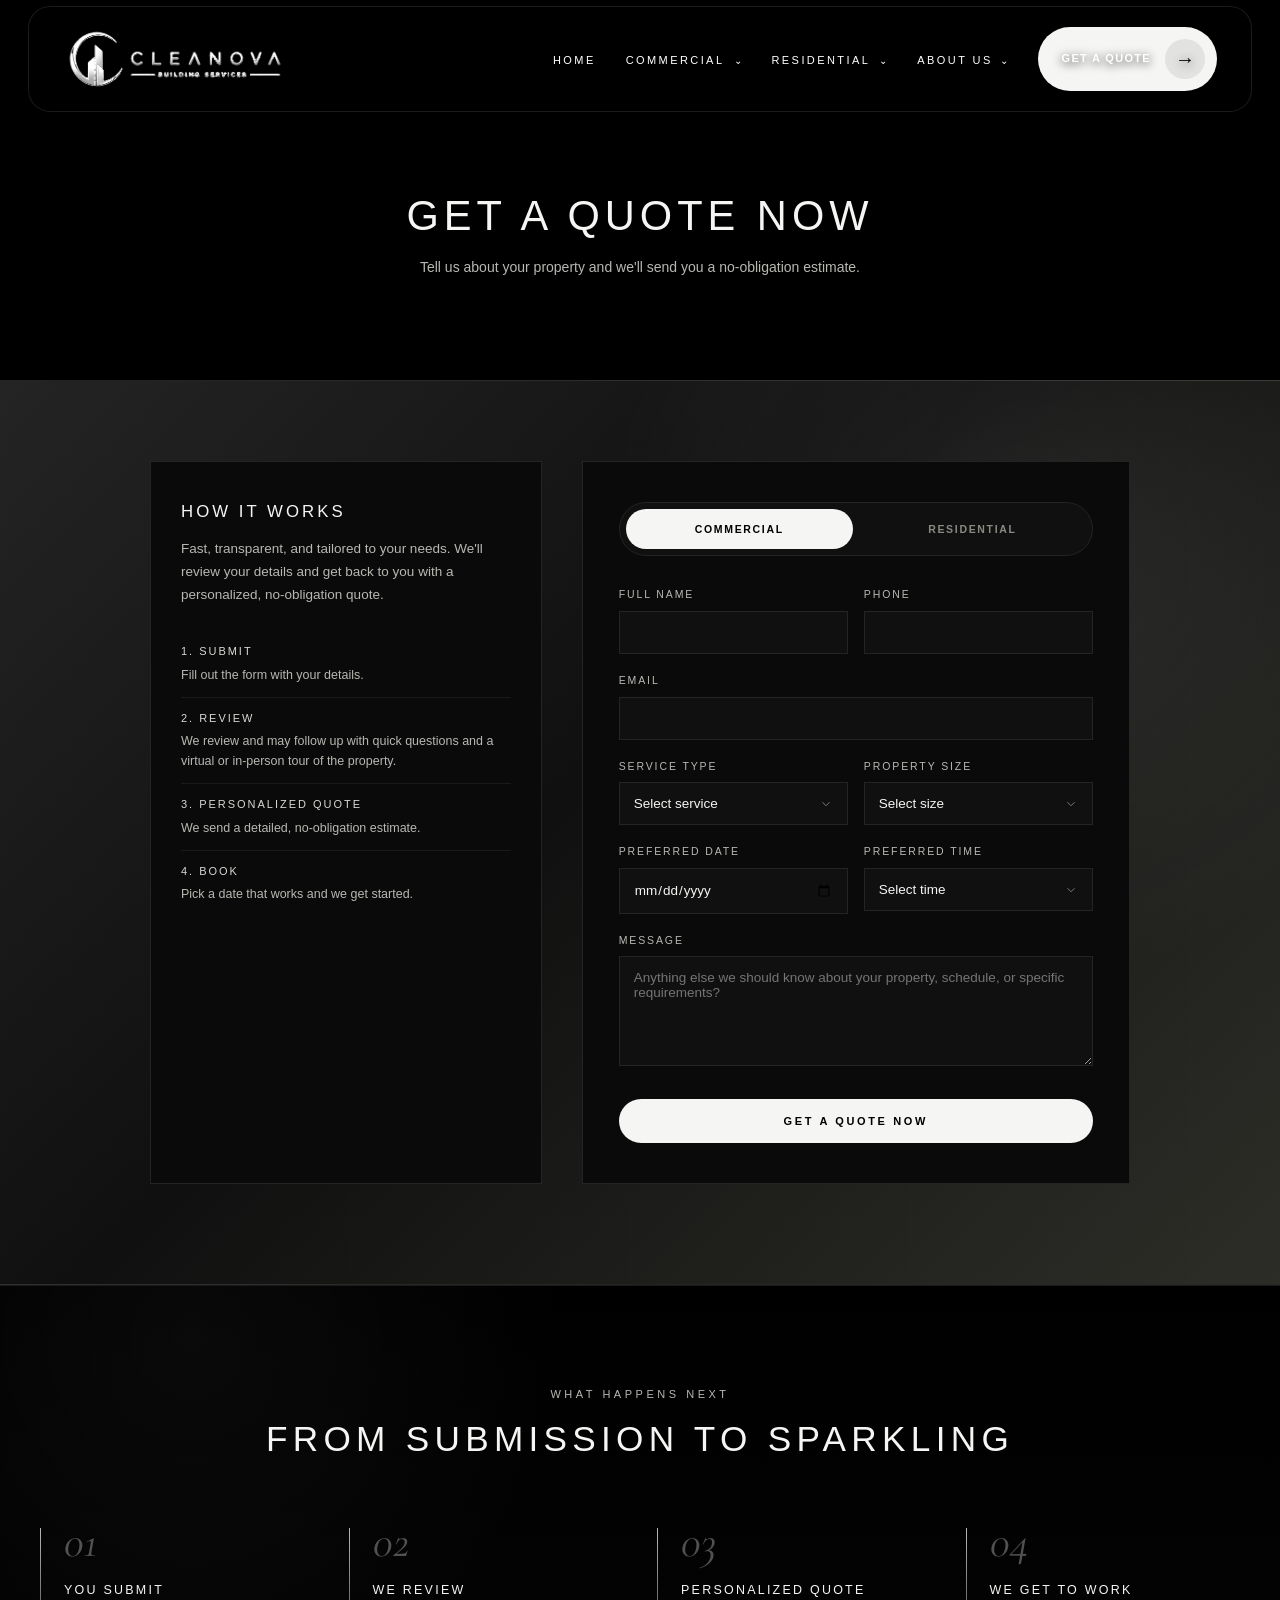
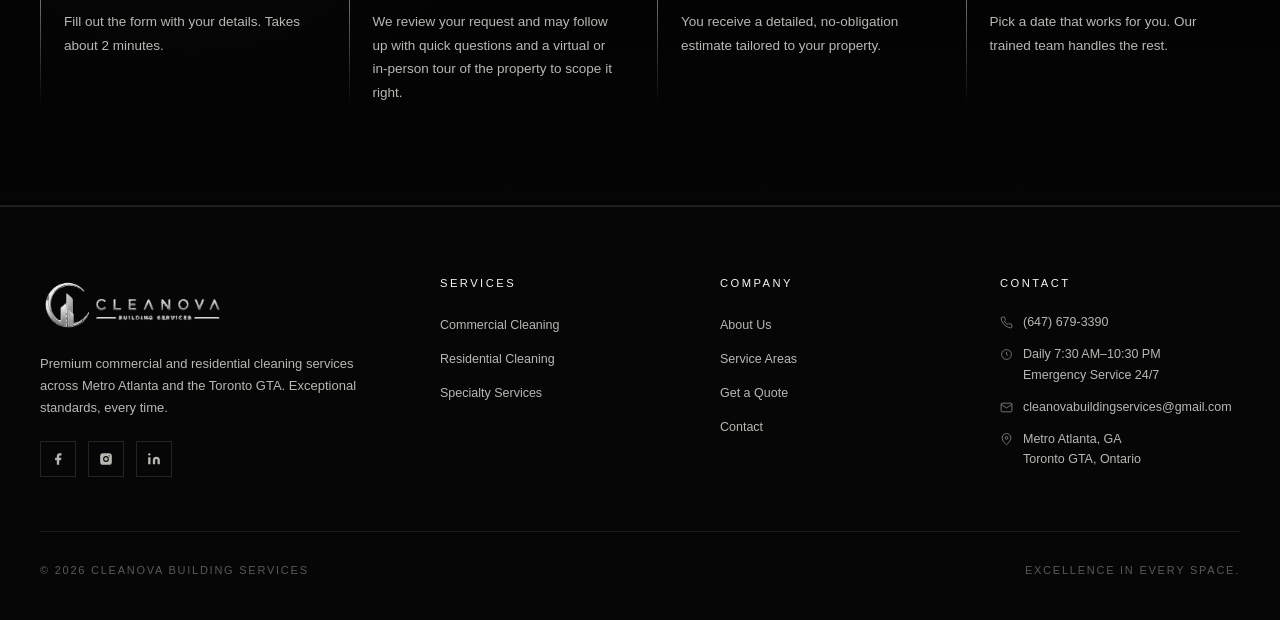
<file: quote.html>
<!DOCTYPE html>
<html lang="en">
<head>
  <meta charset="UTF-8">
  <meta name="viewport" content="width=device-width, initial-scale=1.0">
  <title>Cleanova Building Services</title>
  <meta name="description" content="Request a same-day quote for commercial or residential cleaning across Metro Atlanta.">
  <link rel="preconnect" href="https://fonts.googleapis.com">
  <link rel="preconnect" href="https://fonts.gstatic.com" crossorigin>
  <link href="https://fonts.googleapis.com/css2?family=Inter:wght@300;400;500;600&family=Cormorant+Garamond:ital,wght@0,400;1,400;1,500&display=swap" rel="stylesheet">
  <link rel="stylesheet" href="styles.css">
  <link rel="icon" type="image/png" href="logo2.png">
</head>
<body>

  <!-- ===== NAV ===== -->
  <nav class="nav">
    <div class="nav-inner">
      <a href="index.html" class="nav-logo"><img src="logo-side.png" alt="Cleanova Building Services"></a>
      <ul class="nav-links">
        <li><a href="index.html" data-page="index.html">Home</a></li>

       <!-- COMMERCIAL -->
<li class="nav-dropdown">
  <a href="commercial.html" data-page="commercial.html">
    Commercial
  </a>

  <div class="nav-dropdown-menu">
    <a href="commercial.html#commercial-industries">
      Commercial &amp; Specialty Services
    </a>

    <a href="commercial.html#fleet-detailing">
      Fleet Detailing &amp; Commercial Cleaning
    </a>
  </div>
</li>


<!-- RESIDENTIAL -->
<li class="nav-dropdown">
  <a href="residential.html" data-page="residential.html">
    Residential
  </a>

  <div class="nav-dropdown-menu">
    <a href="residential.html#residential-services">
      Home &amp; Real Estate Cleaning
    </a>

    <a href="residential.html#convenience-bundle">
      Car Detailing &amp; Luxury Builds
    </a>
  </div>
</li>

        <li class="nav-dropdown">
          <a href="about.html" data-page="about.html">About Us</a>
          <div class="nav-dropdown-menu">
            <a href="about.html" class="dropdown-overview">About Cleanova</a>
            <a href="about.html#areas">Service Areas</a>
            <a href="about.html#contact">Contact</a>
          </div>
        </li>

        <li><a href="quote.html" class="nav-cta">Get a Quote</a></li>
      </ul>
      <button class="nav-toggle" aria-label="Toggle menu" aria-expanded="false">
        <span></span><span></span><span></span>
      </button>
    </div>
  </nav>

  <!-- ===== PAGE HEAD ===== -->
  <section class="page-head quote">
    <div class="page-head-inner">
      <h1>Get A Quote Now</h1>
      <p>Tell us about your property and we'll send you a no-obligation estimate.</p>
    </div>
  </section>

  <!-- ===== QUOTE FORM ===== -->
  <section class="quote-wrap">
    <div class="quote-grid">
      <!-- Aside -->
      <aside class="quote-aside">
        <h3>How It Works</h3>
        <p>Fast, transparent, and tailored to your needs. We'll review your details and get back to you with a personalized, no-obligation quote.</p>
        <ul>
          <li>
            <strong>1. Submit</strong>
            Fill out the form with your details.
          </li>
          <li>
            <strong>2. Review</strong>
            We review and may follow up with quick questions and a virtual or in-person tour of the property.
          </li>
          <li>
            <strong>3. Personalized Quote</strong>
            We send a detailed, no-obligation estimate.
          </li>
          <li>
            <strong>4. Book</strong>
            Pick a date that works and we get started.
          </li>
        </ul>
      </aside>

      <!-- Form -->
      <form class="quote-form" action="https://formspree.io/f/xnpqwgvr" method="POST" enctype="multipart/form-data">
        <div class="form-toggle">
          <button type="button" class="toggle-btn active" data-type="commercial">Commercial</button>
          <button type="button" class="toggle-btn" data-type="residential">Residential</button>
        </div>
        <input type="hidden" name="property_type" id="service-type" value="commercial">

        <div class="form-row">
          <div class="form-group">
            <label for="name">Full Name</label>
            <input type="text" id="name" name="name" required>
          </div>
          <div class="form-group">
            <label for="phone">Phone</label>
            <input type="tel" id="phone" name="phone" required>
          </div>
        </div>

        <div class="form-group">
          <label for="email">Email</label>
          <input type="email" id="email" name="email" required>
        </div>

        <!-- Commercial-specific fields -->
        <div id="commercial-fields">
          <div class="form-row">
            <div class="form-group">
              <label for="commercial-service">Service Type</label>
              <select id="commercial-service" name="service_type">
                <option value="">Select service</option>
                <option>Litter Pickup &amp; Lot Maintenance</option>
                <option>Carpet Extraction</option>
                <option>Floor Strip &amp; Wax</option>
                <option>High Dusting</option>
                <option>Disinfection</option>
                <option>Power Washing</option>
                <option>Retail Stores</option>
                <option>Office Buildings</option>
                <option>Shopping Malls</option>
                <option>Healthcare Facilities</option>
                <option>Gyms &amp; Fitness Centers</option>
                <option>Restaurants</option>
                <option>Apartment &amp; Commercial Buildings</option>
                <option>Government Facilities</option>
                <option>Private Facilities</option>
                <option>Warehouses</option>
                <option>Post-Construction Cleaning</option>
                <option>Custom &amp; Luxury Build Final Cleaning</option>
                <option>Commercial Real Estate</option>
                <option>Specialty Services</option>
                <option>Car Dealerships</option>
              </select>
            </div>
            <div class="form-group">
              <label for="commercial-size">Property Size</label>
              <select id="commercial-size" name="property_size">
                <option value="">Select size</option>
                <option>Under 2,000 sq ft</option>
                <option>2,000 – 5,000 sq ft</option>
                <option>5,000 – 10,000 sq ft</option>
                <option>10,000 – 25,000 sq ft</option>
                <option>25,000+ sq ft</option>
              </select>
            </div>
          </div>
        </div>

        <!-- Residential-specific fields -->
        <div id="residential-fields" style="display:none;">
          <div class="form-row">
            <div class="form-group">
              <label for="residential-service">Service Type</label>
              <select id="residential-service" name="service_type">
                <option value="">Select service</option>
                <option>Standard Home Cleaning</option>
                <option>Deep Cleaning</option>
                <option>Recurring Cleaning (Weekly)</option>
                <option>Recurring Cleaning (Biweekly)</option>
                <option>Recurring Cleaning (Monthly)</option>
                <option>Move-In Cleaning</option>
                <option>Move-Out Cleaning</option>
                <option>Open House Cleaning</option>
                <option>Showing Preparation</option>
                <option>Pre-Sale Cleaning</option>
                <option>Post-Sale Cleaning</option>
                <option>Specialty Services</option>
                <option>Luxury Build Cleaning</option>
                <option>Custom-Build Final Cleaning</option>
              </select>
            </div>
            <div class="form-group">
              <label for="residential-size">Property Size</label>
              <select id="residential-size" name="property_size">
                <option value="">Select size</option>
                <option>Studio / 1 Bedroom</option>
                <option>2 Bedrooms</option>
                <option>3 Bedrooms</option>
                <option>4 Bedrooms</option>
                <option>5+ Bedrooms</option>
              </select>
            </div>
          </div>
        </div>

        <div class="form-row">
          <div class="form-group">
            <label for="preferred-date">Preferred Date</label>
            <input type="date" id="preferred-date" name="preferred_date">
          </div>
          <div class="form-group">
            <label for="preferred-time">Preferred Time</label>
            <select id="preferred-time" name="preferred_time">
              <option value="">Select time</option>
              <option>Morning (8 AM – 12 PM)</option>
              <option>Afternoon (12 PM – 4 PM)</option>
              <option>Evening (4 PM – 8 PM)</option>
              <option>Flexible</option>
            </select>
          </div>
        </div>

        <div class="form-group">
          <label for="message">Message</label>
          <textarea id="message" name="message" placeholder="Anything else we should know about your property, schedule, or specific requirements?"></textarea>
        </div>

        <button type="submit" class="btn btn-primary form-submit">Get a Quote Now</button>
      </form>
    </div>
  </section>

  <!-- ===== WHAT HAPPENS NEXT ===== -->
  <section class="section" style="background: var(--black-1); border-top: 1px solid var(--line-soft); border-bottom: 1px solid var(--line-soft);">
    <div class="section-inner">
      <div class="section-header">
        <span class="eyebrow">What Happens Next</span>
        <h2>From Submission To Sparkling</h2>
      </div>
      <div class="happens-grid">
        <div class="happens-step">
          <div class="happens-step-num">01</div>
          <h3>You Submit</h3>
          <p>Fill out the form with your details. Takes about 2 minutes.</p>
        </div>
        <div class="happens-step">
          <div class="happens-step-num">02</div>
          <h3>We Review</h3>
          <p>We review your request and may follow up with quick questions and a virtual or in-person tour of the property to scope it right.</p>
        </div>
        <div class="happens-step">
          <div class="happens-step-num">03</div>
          <h3>Personalized Quote</h3>
          <p>You receive a detailed, no-obligation estimate tailored to your property.</p>
        </div>
        <div class="happens-step">
          <div class="happens-step-num">04</div>
          <h3>We Get To Work</h3>
          <p>Pick a date that works for you. Our trained team handles the rest.</p>
        </div>
      </div>
    </div>
  </section>

<!-- ===== FOOTER ===== -->
<footer class="footer">
  <div class="footer-inner">
    <div class="footer-grid">

      <div class="footer-brand">
        <img src="logo-side.png" alt="Cleanova Building Services">
        <p>Premium commercial and residential cleaning services across Metro Atlanta and the Toronto GTA. Exceptional standards, every time.</p>
        <div class="footer-socials">
          <a href="#" aria-label="Facebook">
            <svg viewBox="0 0 24 24">
              <path d="M18 2h-3a5 5 0 0 0-5 5v3H7v4h3v8h4v-8h3l1-4h-4V7a1 1 0 0 1 1-1h3z"/>
            </svg>
          </a>

          <a href="#" aria-label="Instagram">
            <svg viewBox="0 0 24 24">
              <rect x="2" y="2" width="20" height="20" rx="5"/>
              <circle cx="12" cy="12" r="4" fill="none" stroke="#0a0a0a" stroke-width="2"/>
              <circle cx="17.5" cy="6.5" r="1" fill="#0a0a0a"/>
            </svg>
          </a>

          <a href="#" aria-label="LinkedIn">
            <svg viewBox="0 0 24 24">
              <path d="M16 8a6 6 0 0 1 6 6v7h-4v-7a2 2 0 0 0-4 0v7h-4v-7a6 6 0 0 1 6-6z"/>
              <rect x="2" y="9" width="4" height="12"/>
              <circle cx="4" cy="4" r="2"/>
            </svg>
          </a>
        </div>
      </div>

      <div>
        <h4>Services</h4>
        <ul class="footer-list">
          <li><a href="commercial.html">Commercial Cleaning</a></li>
          <li><a href="residential.html">Residential Cleaning</a></li>
          <li><a href="index.html#specialty">Specialty Services</a></li>
        </ul>
      </div>

      <div>
        <h4>Company</h4>
        <ul class="footer-list">
          <li><a href="about.html">About Us</a></li>
          <li><a href="about.html#areas">Service Areas</a></li>
          <li><a href="quote.html">Get a Quote</a></li>
          <li><a href="about.html#contact">Contact</a></li>
        </ul>
      </div>

      <div>
        <h4>Contact</h4>

        <div class="footer-contact-item">
          <svg viewBox="0 0 24 24">
            <path d="M22 16.92v3a2 2 0 0 1-2.18 2 19.79 19.79 0 0 1-8.63-3.07 19.5 19.5 0 0 1-6-6 19.79 19.79 0 0 1-3.07-8.67A2 2 0 0 1 4.11 2h3a2 2 0 0 1 2 1.72c.13.96.37 1.9.72 2.81a2 2 0 0 1-.45 2.11L8.09 9.91a16 16 0 0 0 6 6l1.27-1.27a2 2 0 0 1 2.11-.45c.91.35 1.85.59 2.81.72A2 2 0 0 1 22 16.92z"/>
          </svg>
          <a href="tel:+16476793390">(647) 679-3390</a>
        </div>

        <div class="footer-contact-item footer-hours">
          <svg viewBox="0 0 24 24">
            <circle cx="12" cy="12" r="9"/>
            <path d="M12 7v5l3 2"/>
          </svg>
          <span style="line-height: 1.65;">
            Daily 7:30 AM–10:30 PM<br>
            Emergency Service 24/7
          </span>
        </div>

        <div class="footer-contact-item">
          <svg viewBox="0 0 24 24">
            <path d="M4 4h16c1.1 0 2 .9 2 2v12c0 1.1-.9 2-2 2H4c-1.1 0-2-.9-2-2V6c0-1.1.9-2 2-2z"/>
            <path d="M22 6l-10 7L2 6"/>
          </svg>
          <a href="mailto:cleanovabuildingservices@gmail.com">cleanovabuildingservices@gmail.com</a>
        </div>

        <div class="footer-contact-item">
          <svg viewBox="0 0 24 24">
            <path d="M12 22s-8-7.58-8-13a8 8 0 0 1 16 0c0 5.42-8 13-8 13z"/>
            <circle cx="12" cy="9" r="2.5"/>
          </svg>
          Metro Atlanta, GA<br>
          Toronto GTA, Ontario
        </div>
      </div>

    </div>

    <div class="footer-bottom">
      <div>© 2026 Cleanova Building Services</div>
      <div>Excellence In Every Space.</div>
    </div>
  </div>
</footer>

<script src="script.js"></script>
</body>
</html>
</file>
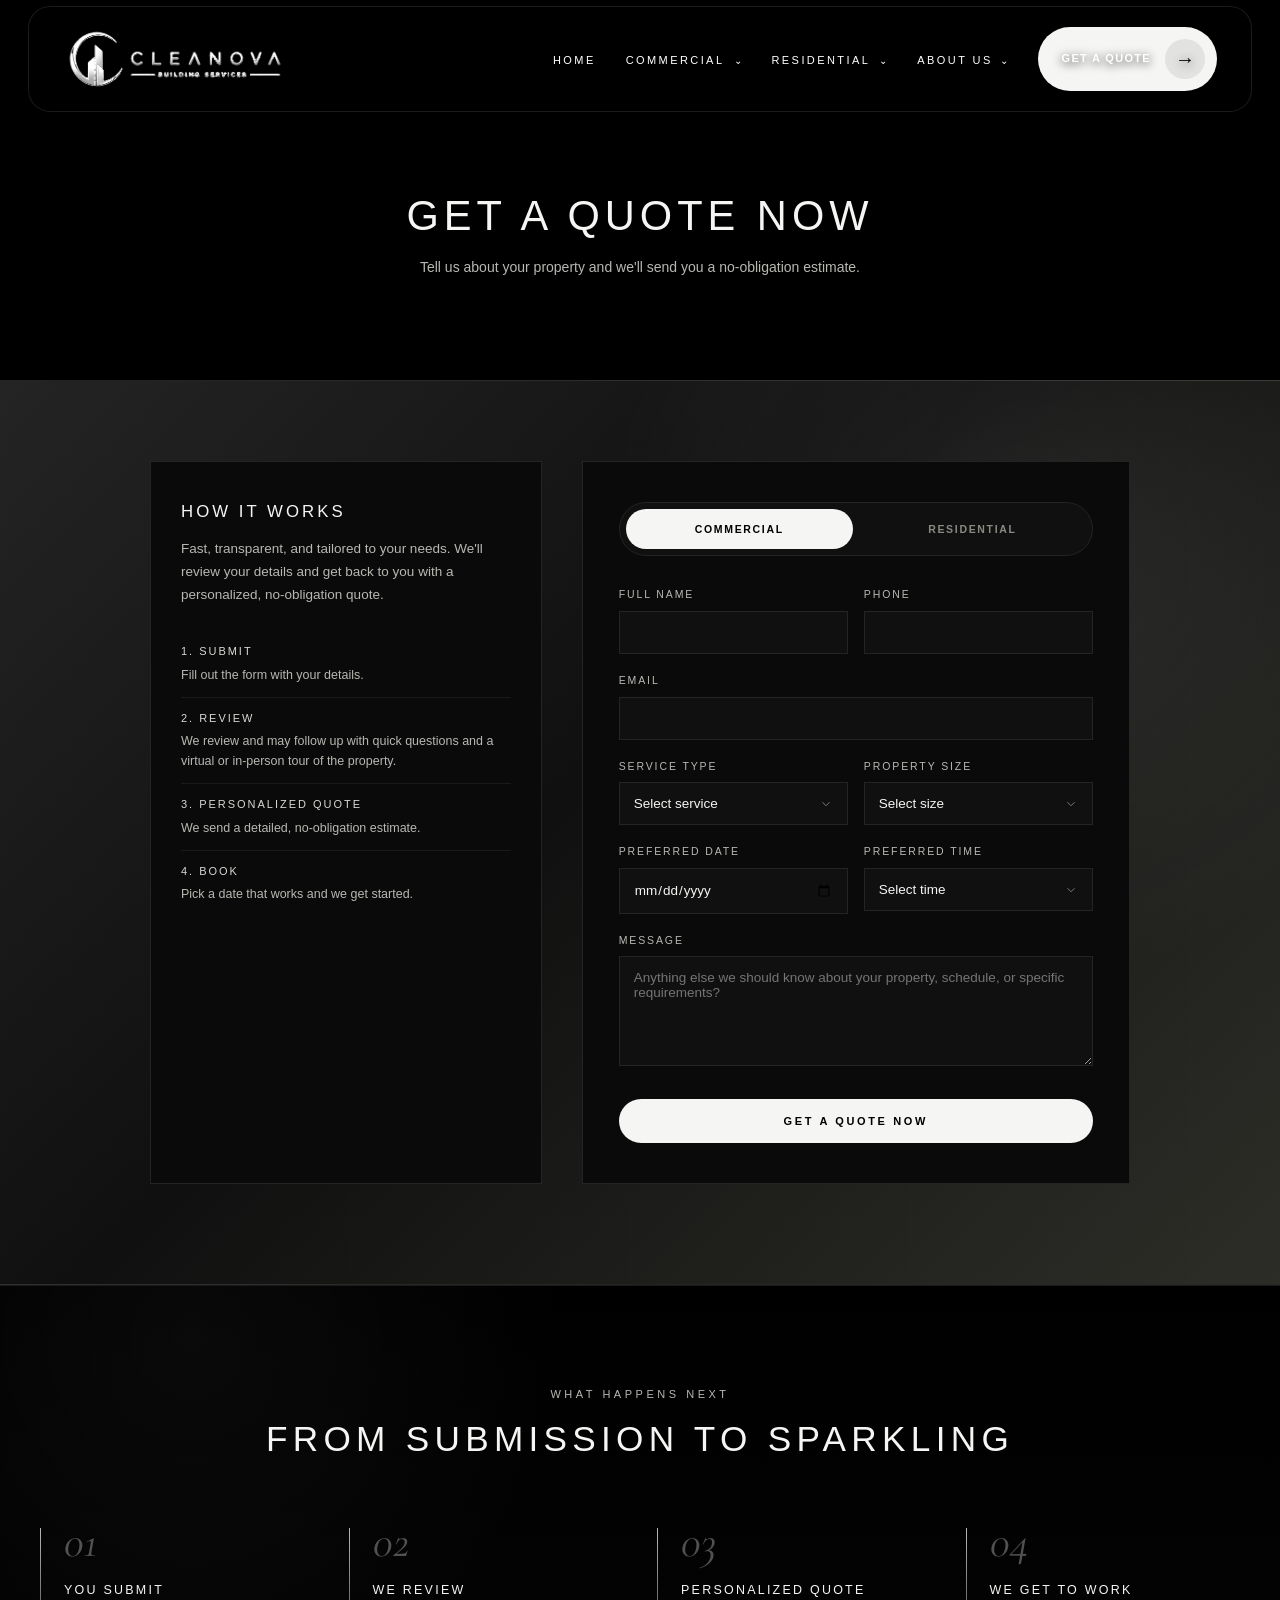
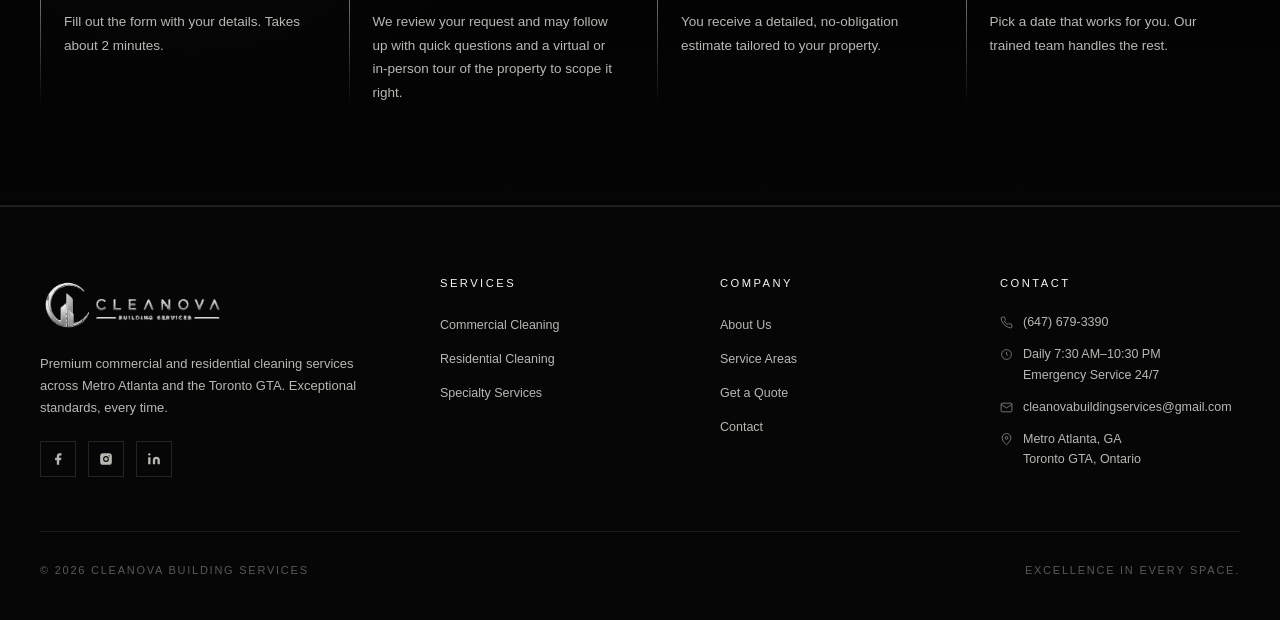
<file: quote1.html>
<!DOCTYPE html>
<html lang="en">
<head>
  <meta charset="UTF-8">
  <meta name="viewport" content="width=device-width, initial-scale=1.0">
  <title>Cleanova Building Services</title>
  <meta name="description" content="Request a same-day quote for commercial or residential cleaning across Metro Atlanta.">
  <link rel="preconnect" href="https://fonts.googleapis.com">
  <link rel="preconnect" href="https://fonts.gstatic.com" crossorigin>
  <link href="https://fonts.googleapis.com/css2?family=Inter:wght@300;400;500;600&family=Cormorant+Garamond:ital,wght@0,400;1,400;1,500&display=swap" rel="stylesheet">
  <link rel="stylesheet" href="styles.css">
  <link rel="icon" type="image/png" href="logo2.png">
</head>
<body>

  <!-- ===== NAV ===== -->
  <nav class="nav">
    <div class="nav-inner">
      <a href="index.html" class="nav-logo"><img src="logo-side.png" alt="Cleanova Building Services"></a>
      <ul class="nav-links">
        <li><a href="index.html" data-page="index.html">Home</a></li>

       <!-- COMMERCIAL -->
<li class="nav-dropdown">
  <a href="commercial.html" data-page="commercial.html">
    Commercial
  </a>

  <div class="nav-dropdown-menu">
    <a href="commercial.html#commercial-industries">
      Commercial &amp; Specialty Services
    </a>

    <a href="commercial.html#fleet-detailing">
      Fleet Detailing &amp; Commercial Cleaning
    </a>
  </div>
</li>


<!-- RESIDENTIAL -->
<li class="nav-dropdown">
  <a href="residential.html" data-page="residential.html">
    Residential
  </a>

  <div class="nav-dropdown-menu">
    <a href="residential.html#residential-services">
      Home &amp; Real Estate Cleaning
    </a>

    <a href="residential.html#convenience-bundle">
      Car Detailing &amp; Luxury Builds
    </a>
  </div>
</li>

        <li class="nav-dropdown">
          <a href="about.html" data-page="about.html">About Us</a>
          <div class="nav-dropdown-menu">
            <a href="about.html" class="dropdown-overview">About Cleanova</a>
            <a href="about.html#areas">Service Areas</a>
            <a href="about.html#contact">Contact</a>
          </div>
        </li>

        <li><a href="quote.html" class="nav-cta">Get a Quote</a></li>
      </ul>
      <button class="nav-toggle" aria-label="Toggle menu" aria-expanded="false">
        <span></span><span></span><span></span>
      </button>
    </div>
  </nav>

  <!-- ===== PAGE HEAD ===== -->
  <section class="page-head quote">
    <div class="page-head-inner">
      <h1>Get A Quote Now</h1>
      <p>Tell us about your property and we'll send you a no-obligation estimate.</p>
    </div>
  </section>

  <!-- ===== QUOTE FORM ===== -->
  <section class="quote-wrap">
    <div class="quote-grid">
      <!-- Aside -->
      <aside class="quote-aside">
        <h3>How It Works</h3>
        <p>Fast, transparent, and tailored to your needs. We'll review your details and get back to you with a personalized, no-obligation quote.</p>
        <ul>
          <li>
            <strong>1. Submit</strong>
            Fill out the form with your details.
          </li>
          <li>
            <strong>2. Review</strong>
            We review and may follow up with quick questions and a virtual or in-person tour of the property.
          </li>
          <li>
            <strong>3. Personalized Quote</strong>
            We send a detailed, no-obligation estimate.
          </li>
          <li>
            <strong>4. Book</strong>
            Pick a date that works and we get started.
          </li>
        </ul>
      </aside>

      <!-- Form -->
      <form class="quote-form" action="https://formspree.io/f/YOUR_FORMSPREE_ID" method="POST" enctype="multipart/form-data">
        <div class="form-toggle">
          <button type="button" class="toggle-btn active" data-type="commercial">Commercial</button>
          <button type="button" class="toggle-btn" data-type="residential">Residential</button>
        </div>
        <input type="hidden" name="property_type" id="service-type" value="commercial">

        <div class="form-row">
          <div class="form-group">
            <label for="name">Full Name</label>
            <input type="text" id="name" name="name" required>
          </div>
          <div class="form-group">
            <label for="phone">Phone</label>
            <input type="tel" id="phone" name="phone" required>
          </div>
        </div>

        <div class="form-group">
          <label for="email">Email</label>
          <input type="email" id="email" name="email" required>
        </div>

        <!-- Commercial-specific fields -->
        <div id="commercial-fields">
          <div class="form-row">
            <div class="form-group">
              <label for="commercial-service">Service Type</label>
              <select id="commercial-service" name="service_type">
                <option value="">Select service</option>
                <option>Litter Pickup &amp; Lot Maintenance</option>
                <option>Carpet Extraction</option>
                <option>Floor Strip &amp; Wax</option>
                <option>High Dusting</option>
                <option>Disinfection</option>
                <option>Power Washing</option>
                <option>Retail Stores</option>
                <option>Office Buildings</option>
                <option>Shopping Malls</option>
                <option>Healthcare Facilities</option>
                <option>Gyms &amp; Fitness Centers</option>
                <option>Restaurants</option>
                <option>Apartment &amp; Commercial Buildings</option>
                <option>Government Facilities</option>
                <option>Private Facilities</option>
                <option>Warehouses</option>
                <option>Post-Construction Cleaning</option>
                <option>Custom &amp; Luxury Build Final Cleaning</option>
                <option>Commercial Real Estate</option>
                <option>Specialty Services</option>
                <option>Car Dealerships</option>
              </select>
            </div>
            <div class="form-group">
              <label for="commercial-size">Property Size</label>
              <select id="commercial-size" name="property_size">
                <option value="">Select size</option>
                <option>Under 2,000 sq ft</option>
                <option>2,000 – 5,000 sq ft</option>
                <option>5,000 – 10,000 sq ft</option>
                <option>10,000 – 25,000 sq ft</option>
                <option>25,000+ sq ft</option>
              </select>
            </div>
          </div>
        </div>

        <!-- Residential-specific fields -->
        <div id="residential-fields" style="display:none;">
          <div class="form-row">
            <div class="form-group">
              <label for="residential-service">Service Type</label>
              <select id="residential-service" name="service_type">
                <option value="">Select service</option>
                <option>Standard Home Cleaning</option>
                <option>Deep Cleaning</option>
                <option>Recurring Cleaning (Weekly)</option>
                <option>Recurring Cleaning (Biweekly)</option>
                <option>Recurring Cleaning (Monthly)</option>
                <option>Move-In Cleaning</option>
                <option>Move-Out Cleaning</option>
                <option>Open House Cleaning</option>
                <option>Showing Preparation</option>
                <option>Pre-Sale Cleaning</option>
                <option>Post-Sale Cleaning</option>
                <option>Specialty Services</option>
                <option>Luxury Build Cleaning</option>
                <option>Custom-Build Final Cleaning</option>
              </select>
            </div>
            <div class="form-group">
              <label for="residential-size">Property Size</label>
              <select id="residential-size" name="property_size">
                <option value="">Select size</option>
                <option>Studio / 1 Bedroom</option>
                <option>2 Bedrooms</option>
                <option>3 Bedrooms</option>
                <option>4 Bedrooms</option>
                <option>5+ Bedrooms</option>
              </select>
            </div>
          </div>
        </div>

        <div class="form-row">
          <div class="form-group">
            <label for="preferred-date">Preferred Date</label>
            <input type="date" id="preferred-date" name="preferred_date">
          </div>
          <div class="form-group">
            <label for="preferred-time">Preferred Time</label>
            <select id="preferred-time" name="preferred_time">
              <option value="">Select time</option>
              <option>Morning (8 AM – 12 PM)</option>
              <option>Afternoon (12 PM – 4 PM)</option>
              <option>Evening (4 PM – 8 PM)</option>
              <option>Flexible</option>
            </select>
          </div>
        </div>

        <div class="form-group">
          <label for="message">Message</label>
          <textarea id="message" name="message" placeholder="Anything else we should know about your property, schedule, or specific requirements?"></textarea>
        </div>

        <button type="submit" class="btn btn-primary form-submit">Get a Quote Now</button>
      </form>
    </div>
  </section>

  <!-- ===== WHAT HAPPENS NEXT ===== -->
  <section class="section" style="background: var(--black-1); border-top: 1px solid var(--line-soft); border-bottom: 1px solid var(--line-soft);">
    <div class="section-inner">
      <div class="section-header">
        <span class="eyebrow">What Happens Next</span>
        <h2>From Submission To Sparkling</h2>
      </div>
      <div class="happens-grid">
        <div class="happens-step">
          <div class="happens-step-num">01</div>
          <h3>You Submit</h3>
          <p>Fill out the form with your details. Takes about 2 minutes.</p>
        </div>
        <div class="happens-step">
          <div class="happens-step-num">02</div>
          <h3>We Review</h3>
          <p>We review your request and may follow up with quick questions and a virtual or in-person tour of the property to scope it right.</p>
        </div>
        <div class="happens-step">
          <div class="happens-step-num">03</div>
          <h3>Personalized Quote</h3>
          <p>You receive a detailed, no-obligation estimate tailored to your property.</p>
        </div>
        <div class="happens-step">
          <div class="happens-step-num">04</div>
          <h3>We Get To Work</h3>
          <p>Pick a date that works for you. Our trained team handles the rest.</p>
        </div>
      </div>
    </div>
  </section>

<!-- ===== FOOTER ===== -->
<footer class="footer">
  <div class="footer-inner">
    <div class="footer-grid">

      <div class="footer-brand">
        <img src="logo-side.png" alt="Cleanova Building Services">
        <p>Premium commercial and residential cleaning services across Metro Atlanta and the Toronto GTA. Exceptional standards, every time.</p>
        <div class="footer-socials">
          <a href="#" aria-label="Facebook">
            <svg viewBox="0 0 24 24">
              <path d="M18 2h-3a5 5 0 0 0-5 5v3H7v4h3v8h4v-8h3l1-4h-4V7a1 1 0 0 1 1-1h3z"/>
            </svg>
          </a>

          <a href="#" aria-label="Instagram">
            <svg viewBox="0 0 24 24">
              <rect x="2" y="2" width="20" height="20" rx="5"/>
              <circle cx="12" cy="12" r="4" fill="none" stroke="#0a0a0a" stroke-width="2"/>
              <circle cx="17.5" cy="6.5" r="1" fill="#0a0a0a"/>
            </svg>
          </a>

          <a href="#" aria-label="LinkedIn">
            <svg viewBox="0 0 24 24">
              <path d="M16 8a6 6 0 0 1 6 6v7h-4v-7a2 2 0 0 0-4 0v7h-4v-7a6 6 0 0 1 6-6z"/>
              <rect x="2" y="9" width="4" height="12"/>
              <circle cx="4" cy="4" r="2"/>
            </svg>
          </a>
        </div>
      </div>

      <div>
        <h4>Services</h4>
        <ul class="footer-list">
          <li><a href="commercial.html">Commercial Cleaning</a></li>
          <li><a href="residential.html">Residential Cleaning</a></li>
          <li><a href="index.html#specialty">Specialty Services</a></li>
        </ul>
      </div>

      <div>
        <h4>Company</h4>
        <ul class="footer-list">
          <li><a href="about.html">About Us</a></li>
          <li><a href="about.html#areas">Service Areas</a></li>
          <li><a href="quote.html">Get a Quote</a></li>
          <li><a href="about.html#contact">Contact</a></li>
        </ul>
      </div>

      <div>
        <h4>Contact</h4>

        <div class="footer-contact-item">
          <svg viewBox="0 0 24 24">
            <path d="M22 16.92v3a2 2 0 0 1-2.18 2 19.79 19.79 0 0 1-8.63-3.07 19.5 19.5 0 0 1-6-6 19.79 19.79 0 0 1-3.07-8.67A2 2 0 0 1 4.11 2h3a2 2 0 0 1 2 1.72c.13.96.37 1.9.72 2.81a2 2 0 0 1-.45 2.11L8.09 9.91a16 16 0 0 0 6 6l1.27-1.27a2 2 0 0 1 2.11-.45c.91.35 1.85.59 2.81.72A2 2 0 0 1 22 16.92z"/>
          </svg>
          <a href="tel:+16476793390">(647) 679-3390</a>
        </div>

        <div class="footer-contact-item footer-hours">
          <svg viewBox="0 0 24 24">
            <circle cx="12" cy="12" r="9"/>
            <path d="M12 7v5l3 2"/>
          </svg>
          <span style="line-height: 1.65;">
            Daily 7:30 AM–10:30 PM<br>
            Emergency Service 24/7
          </span>
        </div>

        <div class="footer-contact-item">
          <svg viewBox="0 0 24 24">
            <path d="M4 4h16c1.1 0 2 .9 2 2v12c0 1.1-.9 2-2 2H4c-1.1 0-2-.9-2-2V6c0-1.1.9-2 2-2z"/>
            <path d="M22 6l-10 7L2 6"/>
          </svg>
          <a href="mailto:cleanovabuildingservices@gmail.com">cleanovabuildingservices@gmail.com</a>
        </div>

        <div class="footer-contact-item">
          <svg viewBox="0 0 24 24">
            <path d="M12 22s-8-7.58-8-13a8 8 0 0 1 16 0c0 5.42-8 13-8 13z"/>
            <circle cx="12" cy="9" r="2.5"/>
          </svg>
          Metro Atlanta, GA<br>
          Toronto GTA, Ontario
        </div>
      </div>

    </div>

    <div class="footer-bottom">
      <div>© 2026 Cleanova Building Services</div>
      <div>Excellence In Every Space.</div>
    </div>
  </div>
</footer>

<script src="script.js"></script>
</body>
</html>
</file>
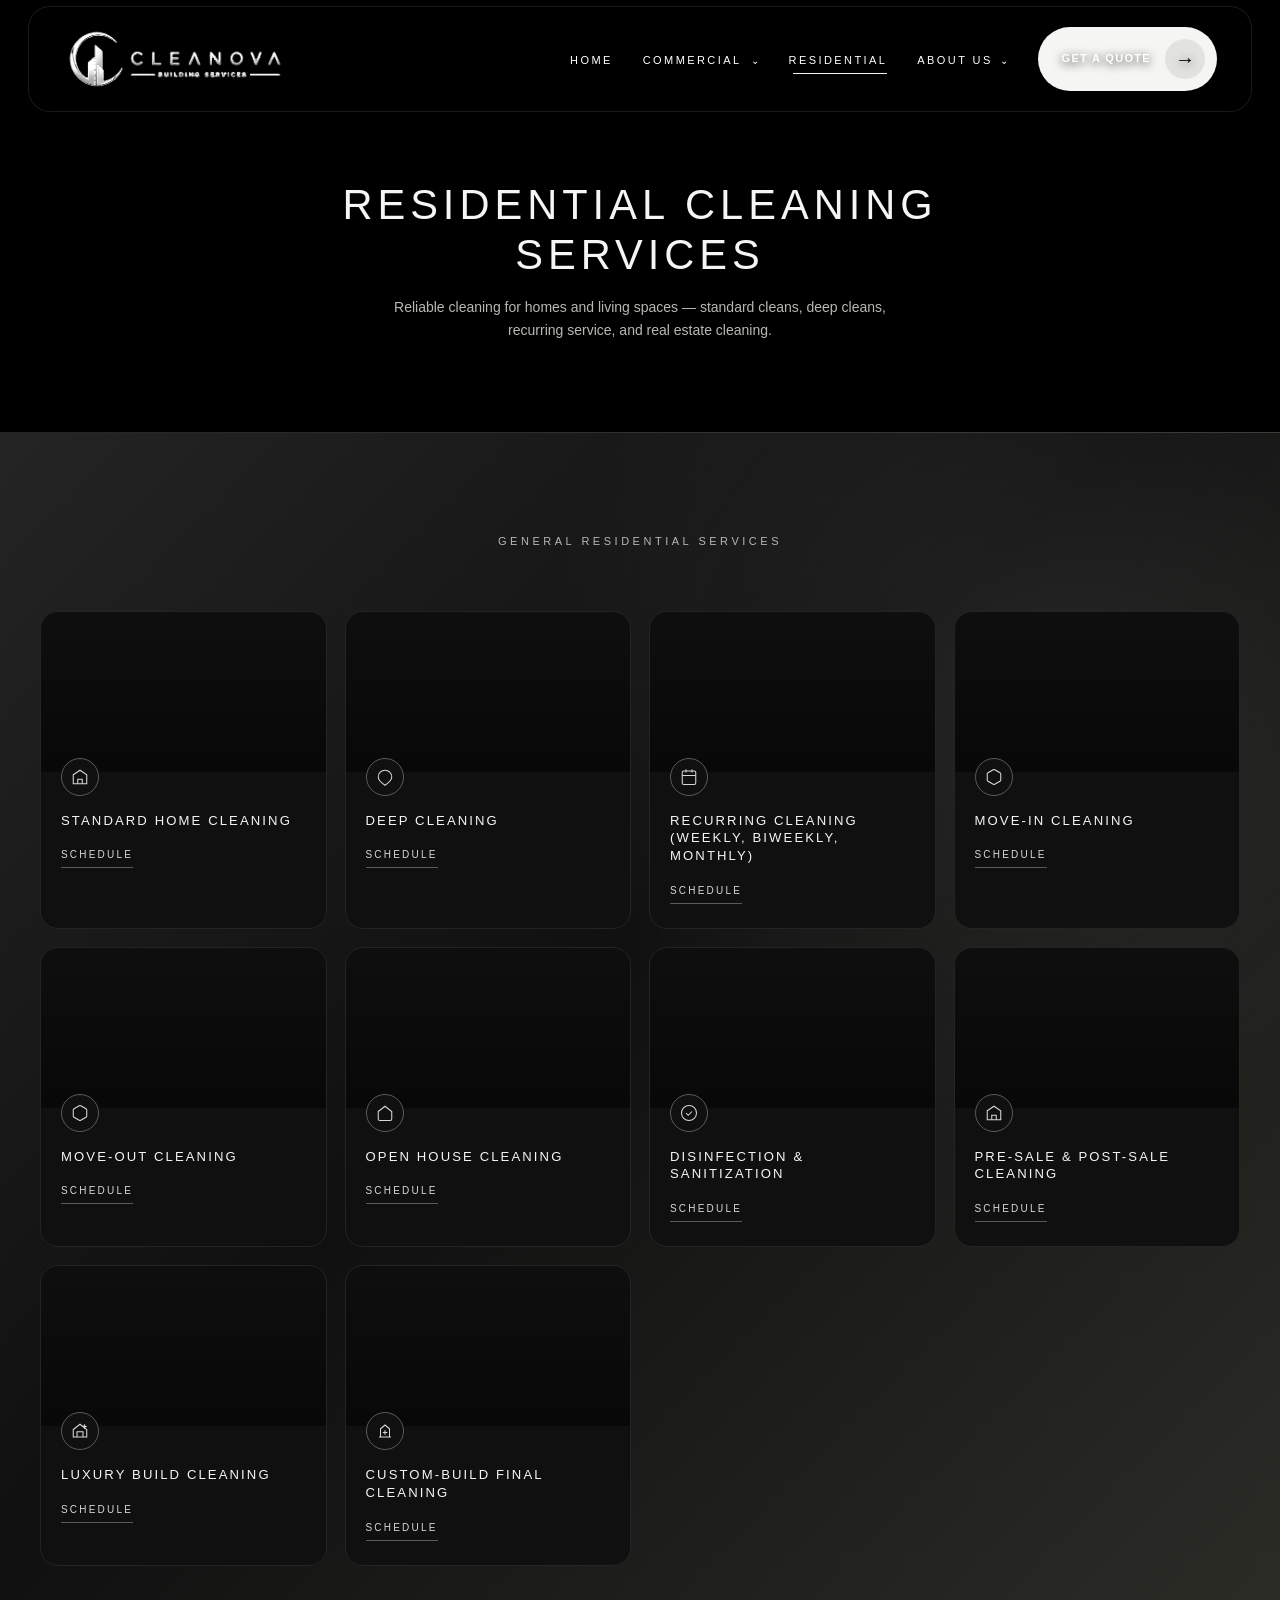
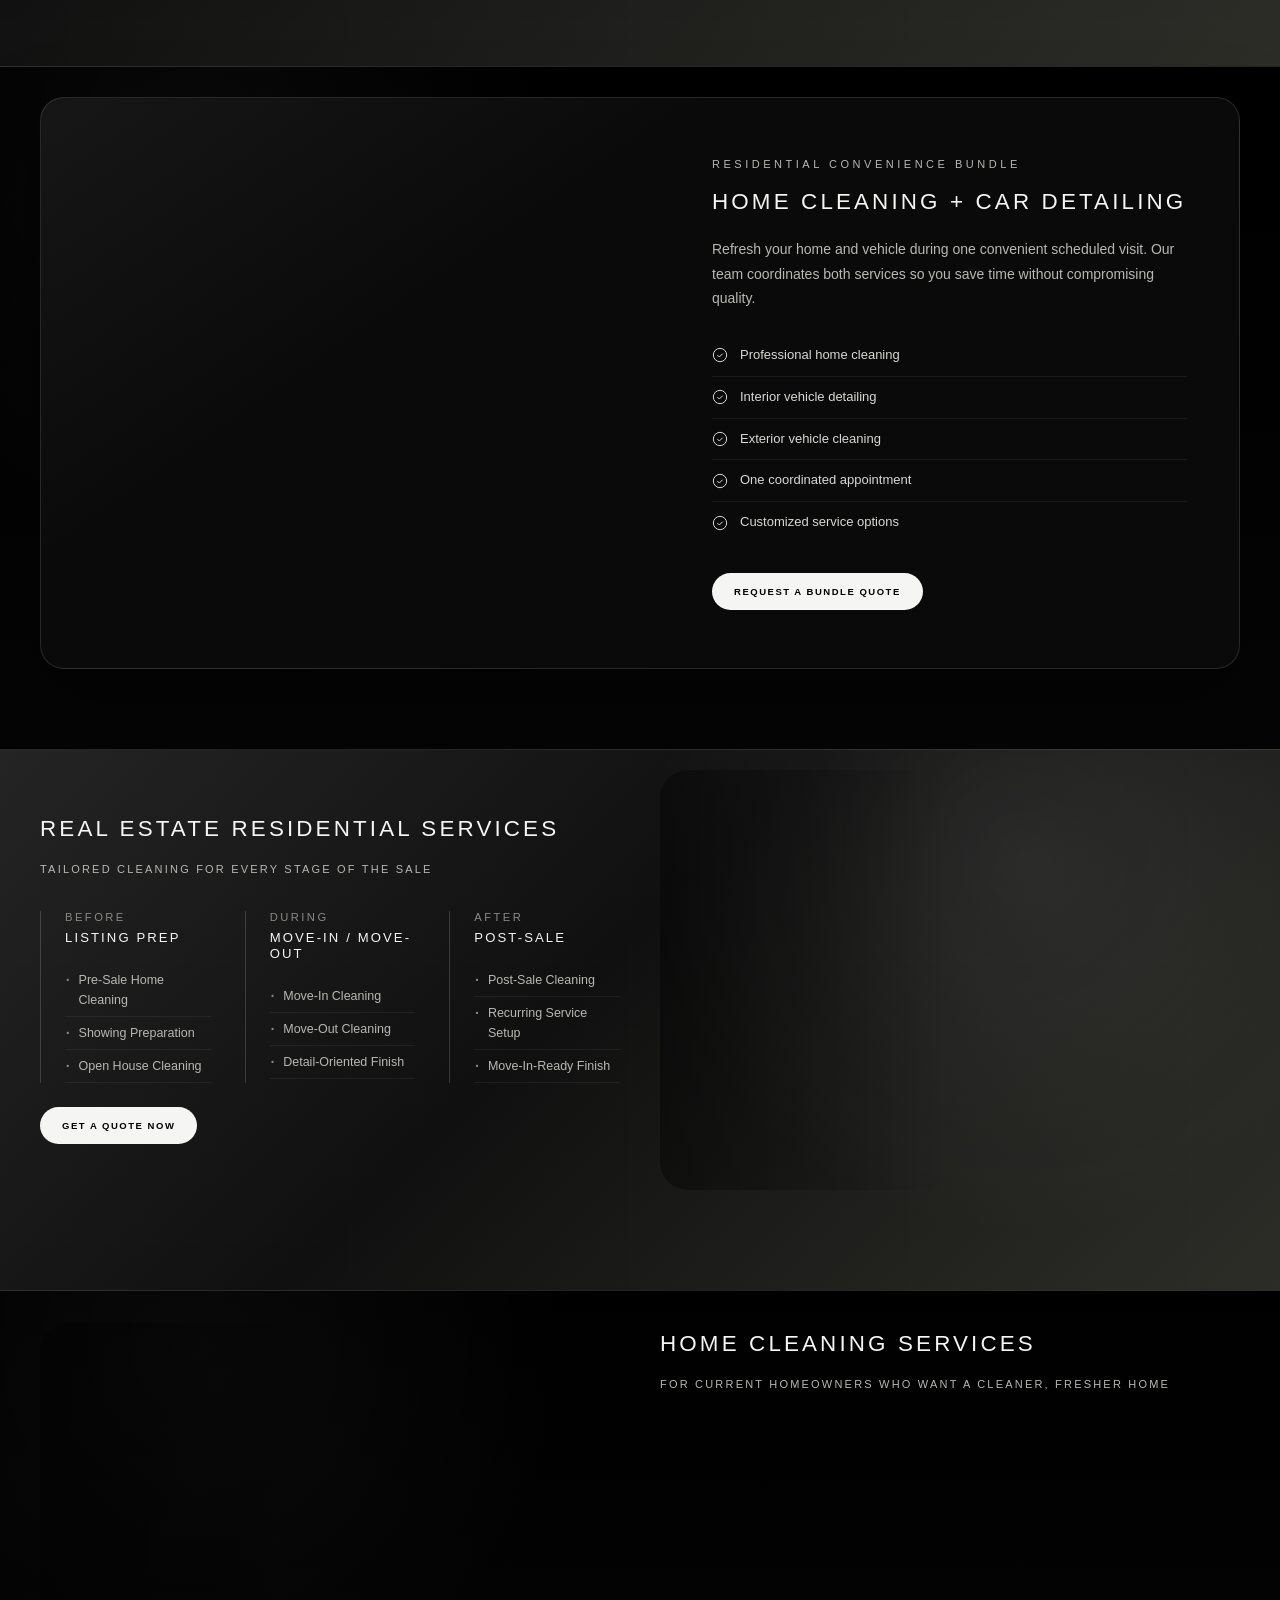
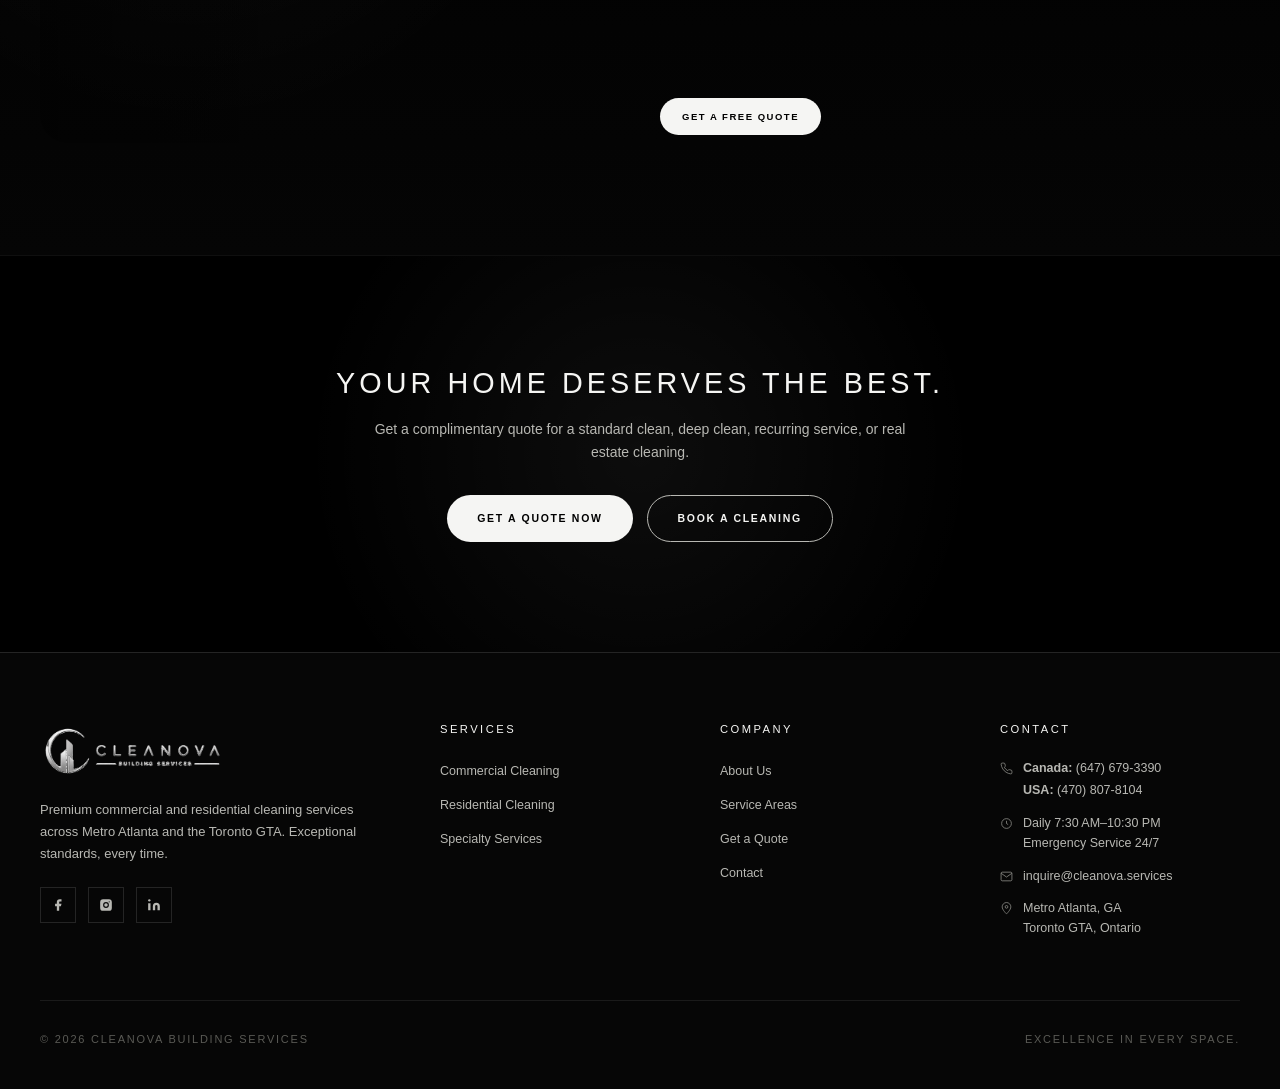
<file: residential.html>
<!DOCTYPE html>
<html lang="en">
<head>
  <meta charset="UTF-8">
  <meta name="viewport" content="width=device-width, initial-scale=1.0">
  <title>Cleanova Building Services</title>
  <meta name="description" content="Premium cleaning for homes and living spaces. Meticulous. Reliable. Luxury care across Metro Atlanta.">
  <link rel="preconnect" href="https://fonts.googleapis.com">
  <link rel="preconnect" href="https://fonts.gstatic.com" crossorigin>
  <link href="https://fonts.googleapis.com/css2?family=Inter:wght@300;400;500;600&family=Cormorant+Garamond:ital,wght@0,400;1,400;1,500&display=swap" rel="stylesheet">
  <link rel="stylesheet" href="styles.css">
  <link rel="icon" type="image/png" href="logo2.png">
</head>
<body>

  <!-- ===== NAV ===== -->
  <nav class="nav">
    <div class="nav-inner">
      <a href="index.html" class="nav-logo"><img src="logo-side.png" alt="Cleanova Building Services"></a>
      <ul class="nav-links">
        <li><a href="index.html" data-page="index.html">Home</a></li>

       <!-- COMMERCIAL -->
<li class="nav-dropdown">
  <a href="commercial.html" data-page="commercial.html">
    Commercial
  </a>

  <div class="nav-dropdown-menu">
    <a href="commercial.html#commercial-industries">
      Commercial &amp; Specialty Services
    </a>

    <a href="commercial.html#fleet-detailing">
      Fleet Detailing &amp; Commercial Cleaning
    </a>
  </div>
</li>


<!-- RESIDENTIAL -->
<li class="nav-dropdown">
  <a href="residential.html" data-page="residential.html">
    Residential
  </a>

  <div class="nav-dropdown-menu">
    <a href="residential.html#residential-services">
      Home &amp; Real Estate Cleaning
    </a>

    <a href="residential.html#convenience-bundle">
      Car Detailing &amp; Home Cleaning Bundle
    </a>
  </div>
</li>

        <li class="nav-dropdown">
          <a href="about.html" data-page="about.html">About Us</a>
          <div class="nav-dropdown-menu">
            <a href="about.html" class="dropdown-overview">About Cleanova</a>
            <a href="about.html#areas">Service Areas</a>
            <a href="about.html#contact">Contact</a>
          </div>
        </li>

        <li><a href="quote.html" class="nav-cta">Get a Quote</a></li>
      </ul>
      <button class="nav-toggle" aria-label="Toggle menu" aria-expanded="false">
        <span></span><span></span><span></span>
      </button>
    </div>
  </nav>

  <!-- ===== PAGE HEAD ===== -->
  <section class="page-head residential">
    <div class="page-head-inner">
      <h1>Residential Cleaning Services</h1>
      <p>Reliable cleaning for homes and living spaces — standard cleans, deep cleans, recurring service, and real estate cleaning.</p>
    </div>
  </section>

  <!-- ===== OUR RESIDENTIAL SERVICES ===== -->
  <section class="section">
    <div class="section-inner">
      <div class="section-header">
        <span class="eyebrow">General Residential Services</span>
      </div>
      <div
  class="panel-grid residential-panel-grid"
  id="residential-services"
>
        <div class="panel-card" id="standard">
          <div class="panel-image" style="background-image: url('https://images.unsplash.com/photo-1600596542815-ffad4c1539a9?q=80&w=1475&auto=format&fit=crop');"></div>
          <div class="panel-body">
            <div class="panel-icon">
              <svg viewBox="0 0 24 24"><path d="M3 9l9-6 9 6v12H3z"/><path d="M9 21v-6h6v6"/></svg>
            </div>
            <h3>Standard Home Cleaning</h3>
            <a href="quote.html" class="learn-more">Schedule</a>
          </div>
        </div>
        <div class="panel-card" id="deep">
          <div class="panel-image" style="background-image: url('https://images.unsplash.com/photo-1740657254989-42fe9c3b8cce?q=80&w=1612&auto=format&fit=crop');"></div>
          <div class="panel-body">
            <div class="panel-icon">
              <svg viewBox="0 0 24 24"><path d="M21 12c0 5-9 11-9 11s-9-6-9-11a9 9 0 1 1 18 0z"/></svg>
            </div>
            <h3>Deep Cleaning</h3>
            <a href="quote.html" class="learn-more">Schedule</a>
          </div>
        </div>
        <div class="panel-card" id="recurring">
          <div class="panel-image" style="background-image: url('https://images.unsplash.com/photo-1633526543814-9718c8922b7a?q=80&w=1470&auto=format&fit=crop');"></div>
          <div class="panel-body">
            <div class="panel-icon">
              <svg viewBox="0 0 24 24"><rect x="3" y="4" width="18" height="18" rx="2"/><path d="M16 2v4M8 2v4M3 10h18"/></svg>
            </div>
            <h3>Recurring Cleaning (Weekly, Biweekly, Monthly)</h3>
            <a href="quote.html" class="learn-more">Schedule</a>
          </div>
        </div>
        <div class="panel-card" id="movein">
          <div class="panel-image" style="background-image: url('https://images.unsplash.com/photo-1730154838368-c37b1fdebcf6?q=80&w=1476&auto=format&fit=crop');"></div>
          <div class="panel-body">
            <div class="panel-icon">
              <svg viewBox="0 0 24 24"><path d="M21 16V8a2 2 0 0 0-1-1.73l-7-4a2 2 0 0 0-2 0l-7 4A2 2 0 0 0 3 8v8a2 2 0 0 0 1 1.73l7 4a2 2 0 0 0 2 0l7-4A2 2 0 0 0 21 16z"/></svg>
            </div>
            <h3>Move-In Cleaning</h3>
            <a href="quote.html" class="learn-more">Schedule</a>
          </div>
        </div>
        <div class="panel-card" id="moveout">
          <div
  class="panel-image"
  style="
    background-image:
      url('https://images.pexels.com/photos/6195275/pexels-photo-6195275.jpeg?auto=compress&cs=tinysrgb&w=1600');
    background-position: center;
  "
></div>
          <div class="panel-body">
            <div class="panel-icon">
              <svg viewBox="0 0 24 24"><path d="M21 16V8a2 2 0 0 0-1-1.73l-7-4a2 2 0 0 0-2 0l-7 4A2 2 0 0 0 3 8v8a2 2 0 0 0 1 1.73l7 4a2 2 0 0 0 2 0l7-4A2 2 0 0 0 21 16z"/></svg>
            </div>
            <h3>Move-Out Cleaning</h3>
            <a href="quote.html" class="learn-more">Schedule</a>
          </div>
        </div>
        <div class="panel-card" id="openhouse">
          <div class="panel-image" style="background-image: url('https://images.unsplash.com/photo-1560448204-e02f11c3d0e2?q=80&w=1470&auto=format&fit=crop');"></div>
          <div class="panel-body">
            <div class="panel-icon">
              <svg viewBox="0 0 24 24"><path d="M3 10l9-7 9 7v10a2 2 0 0 1-2 2H5a2 2 0 0 1-2-2z"/></svg>
            </div>
            <h3>Open House Cleaning</h3>
            <a href="quote.html" class="learn-more">Schedule</a>
          </div>
        </div>
        <div class="panel-card" id="sanitization">
          <div class="panel-image" style="background-image: url('https://images.unsplash.com/photo-1668600418844-5b3d2e381e10?q=80&w=1470&auto=format&fit=crop');"></div>
          <div class="panel-body">
            <div class="panel-icon">
              <svg viewBox="0 0 24 24">
                <circle cx="12" cy="12" r="10"/>
                <path d="M8 12l3 3 5-5"/>
              </svg>
            </div>
            <h3>Disinfection &amp; Sanitization</h3>
            <a href="quote.html" class="learn-more">Schedule</a>
          </div>
        </div>
        <div class="panel-card" id="presalepostsale">
          <div class="panel-image" style="background-image: url('https://images.unsplash.com/photo-1770827693414-46c1372fa965?q=80&w=1471&auto=format&fit=crop');"></div>
          <div class="panel-body">
            <div class="panel-icon">
              <svg viewBox="0 0 24 24"><path d="M3 9l9-6 9 6v12H3z"/><path d="M9 21v-6h6v6"/></svg>
            </div>
            <h3>Pre-Sale &amp; Post-Sale Cleaning</h3>
            <a href="quote.html" class="learn-more">Schedule</a>
          </div>
        </div>
        <div class="panel-card" id="luxury-builds">
  <div
    class="panel-image"
    style="
      background-image:
        url('https://images.unsplash.com/photo-1613545325278-f24b0cae1224?auto=format&fit=crop&w=1600&q=85');
      background-position: center;
    "
  ></div>

  <div class="panel-body">
    <div class="panel-icon">
      <svg viewBox="0 0 24 24">
        <path d="M3 10l9-7 9 7v10H3z"/>
        <path d="M8 20v-7h8v7"/>
        <path d="M18 4l.7 1.5L20 6l-1.3.5L18 8l-.7-1.5L16 6l1.3-.5z"/>
      </svg>
    </div>

    <h3>Luxury Build Cleaning</h3>

    <a href="quote.html" class="learn-more">
      Schedule
    </a>
  </div>
</div>
        <div class="panel-card" id="custom-build-final-cleaning">
  <div
    class="panel-image"
    style="
      background-image:
        url('https://images.unsplash.com/photo-1665507299418-87f6abb3c846?auto=format&fit=crop&w=1600&q=85');
      background-position: center;
    "
  ></div>

  <div class="panel-body">
    <div class="panel-icon">
      <svg viewBox="0 0 24 24">
        <path d="M4 20h16"/>
        <path d="M6 20V9l6-5 6 5v11"/>
        <path d="M9 14h6"/>
        <path d="M12 11v6"/>
      </svg>
    </div>

    <h3>Custom-Build Final Cleaning</h3>

    <a href="quote.html" class="learn-more">
      Schedule
    </a>
  </div>
</div>
      </div>
    </div>
  </section>

  <!-- ===== RESIDENTIAL CONVENIENCE BUNDLE ===== -->
<section
  class="section service-bundle-section"
  id="convenience-bundle"
>
  <div class="section-inner">

    <div class="feature-bar service-bundle">

      <div class="bundle-image-grid">
        <div
          class="bundle-photo"
          style="
            background-image:
              url('https://images.pexels.com/photos/6195278/pexels-photo-6195278.jpeg?auto=compress&dpr=1&h=900&w=1600');
          "
        ></div>

        <div
          class="bundle-photo"
          style="
            background-image:
              url('https://images.unsplash.com/photo-1746079074556-a91881ed66ff?auto=format&fit=crop&w=1800&q=85');
          "
        ></div>
      </div>

      <div class="feature-content">
        <span class="eyebrow">
          Residential Convenience Bundle
        </span>

        <h2>Home Cleaning + Car Detailing</h2>

        <p>
          Refresh your home and vehicle during one convenient
          scheduled visit. Our team coordinates both services
          so you save time without compromising quality.
        </p>

        <ul class="feature-list">
          <li>Professional home cleaning</li>
          <li>Interior vehicle detailing</li>
          <li>Exterior vehicle cleaning</li>
          <li>One coordinated appointment</li>
          <li>Customized service options</li>
        </ul>

        <a
          href="quote.html"
          class="btn btn-primary btn-small"
          style="align-self: flex-start;"
        >
          Request a Bundle Quote
        </a>
      </div>

    </div>
  </div>
</section>

  <!-- ===== REAL ESTATE RESIDENTIAL ===== -->
  <section class="section" style="padding-top: 20px;" id="real-estate-detail">
    <div class="section-inner">
      <div class="feature-bar">
        <div class="feature-content">
          <h2>Real Estate Residential Services</h2>
          <p style="font-size: 11px; letter-spacing: 0.2em; text-transform: uppercase; color: var(--silver-300); margin-bottom: 8px;">Tailored Cleaning For Every Stage Of The Sale</p>
          <div class="tier-grid">
            <div class="tier-card">
              <h4>Before</h4>
              <h3>Listing Prep</h3>
              <ul>
                <li>Pre-Sale Home Cleaning</li>
                <li>Showing Preparation</li>
                <li>Open House Cleaning</li>
              </ul>
            </div>
            <div class="tier-card">
              <h4>During</h4>
              <h3>Move-In / Move-Out</h3>
              <ul>
                <li>Move-In Cleaning</li>
                <li>Move-Out Cleaning</li>
                <li>Detail-Oriented Finish</li>
              </ul>
            </div>
            <div class="tier-card">
              <h4>After</h4>
              <h3>Post-Sale</h3>
              <ul>
                <li>Post-Sale Cleaning</li>
                <li>Recurring Service Setup</li>
                <li>Move-In-Ready Finish</li>
              </ul>
            </div>
          </div>
          <a href="quote.html" class="btn btn-primary btn-small" style="align-self: flex-start; margin-top: 24px;">Get a Quote Now</a>
        </div>
        <div class="feature-image" style="background-image: url('https://images.unsplash.com/photo-1505843795480-5cfb3c03f6ff?q=80&w=1633&auto=format&fit=crop');"></div>
      </div>
    </div>
  </section>

  <!-- ===== HOMEOWNER RESIDENTIAL CLEANING ===== -->
<section class="section" style="padding-top: 20px;" id="home-cleaning-detail">
  <div class="section-inner">
    <div class="feature-bar">
      <div class="feature-image" style="background-image: url('https://images.unsplash.com/photo-1605276374104-dee2a0ed3cd6?q=80&w=2070&auto=format&fit=crop');"></div>

      <div class="feature-content">
        <h2>Home Cleaning Services</h2>
        <p style="font-size: 11px; letter-spacing: 0.2em; text-transform: uppercase; color: var(--silver-300); margin-bottom: 8px;">
          For Current Homeowners Who Want A Cleaner, Fresher Home
        </p>

        <div class="tier-grid">
          <div class="tier-card">
            <h4>Routine</h4>
            <h3>Standard Cleaning</h3>
            <ul>
              <li>Kitchen &amp; bathroom cleaning</li>
              <li>Dusting, vacuuming, and mopping</li>
              <li>Perfect for weekly, biweekly, or monthly upkeep</li>
            </ul>
          </div>

          <div class="tier-card">
            <h4>Reset</h4>
            <h3>Deep Cleaning</h3>
            <ul>
              <li>Detailed cleaning for built-up dust and grime</li>
              <li>Baseboards, corners, and high-touch areas</li>
              <li>Great for seasonal or first-time cleans</li>
            </ul>
          </div>

          <div class="tier-card">
            <h4>Fresh Start</h4>
            <h3>Sanitization Add-On</h3>
            <ul>
              <li>High-touch surface disinfection</li>
              <li>Great for homes with pets or newborns</li>
              <li>Extra care after sickness, guests, or major life changes</li>
            </ul>
          </div>
        </div>

        <a href="quote.html" class="btn btn-primary btn-small" style="align-self: flex-start; margin-top: 24px;">
          Get a Free Quote
        </a>
      </div>
    </div>
  </div>
</section>

  <!-- ===== CTA STRIP ===== -->
  <section class="cta-strip">
    <h2>Your Home Deserves The Best.</h2>
    <p>Get a complimentary quote for a standard clean, deep clean, recurring service, or real estate cleaning.</p>
    <div class="cta-actions">
      <a href="quote.html" class="btn btn-primary">Get a Quote Now</a>
      <a href="quote.html" class="btn btn-ghost">Book a Cleaning</a>
    </div>
  </section>

<!-- ===== FOOTER ===== -->
<footer class="footer">
  <div class="footer-inner">
    <div class="footer-grid">

      <div class="footer-brand">
        <img src="logo-side.png" alt="Cleanova Building Services">
        <p>Premium commercial and residential cleaning services across Metro Atlanta and the Toronto GTA. Exceptional standards, every time.</p>
        <div class="footer-socials">
          <a href="#" aria-label="Facebook">
            <svg viewBox="0 0 24 24">
              <path d="M18 2h-3a5 5 0 0 0-5 5v3H7v4h3v8h4v-8h3l1-4h-4V7a1 1 0 0 1 1-1h3z"/>
            </svg>
          </a>

          <a href="#" aria-label="Instagram">
            <svg viewBox="0 0 24 24">
              <rect x="2" y="2" width="20" height="20" rx="5"/>
              <circle cx="12" cy="12" r="4" fill="none" stroke="#0a0a0a" stroke-width="2"/>
              <circle cx="17.5" cy="6.5" r="1" fill="#0a0a0a"/>
            </svg>
          </a>

          <a href="#" aria-label="LinkedIn">
            <svg viewBox="0 0 24 24">
              <path d="M16 8a6 6 0 0 1 6 6v7h-4v-7a2 2 0 0 0-4 0v7h-4v-7a6 6 0 0 1 6-6z"/>
              <rect x="2" y="9" width="4" height="12"/>
              <circle cx="4" cy="4" r="2"/>
            </svg>
          </a>
        </div>
      </div>

      <div>
        <h4>Services</h4>
        <ul class="footer-list">
          <li><a href="commercial.html">Commercial Cleaning</a></li>
          <li><a href="residential.html">Residential Cleaning</a></li>
          <li><a href="index.html#specialty">Specialty Services</a></li>
        </ul>
      </div>

      <div>
        <h4>Company</h4>
        <ul class="footer-list">
          <li><a href="about.html">About Us</a></li>
          <li><a href="about.html#areas">Service Areas</a></li>
          <li><a href="quote.html">Get a Quote</a></li>
          <li><a href="about.html#contact">Contact</a></li>
        </ul>
      </div>

      <div>
        <h4>Contact</h4>

        <div class="footer-contact-item">
          <svg viewBox="0 0 24 24">
            <path d="M22 16.92v3a2 2 0 0 1-2.18 2 19.79 19.79 0 0 1-8.63-3.07 19.5 19.5 0 0 1-6-6 19.79 19.79 0 0 1-3.07-8.67A2 2 0 0 1 4.11 2h3a2 2 0 0 1 2 1.72c.13.96.37 1.9.72 2.81a2 2 0 0 1-.45 2.11L8.09 9.91a16 16 0 0 0 6 6l1.27-1.27a2 2 0 0 1 2.11-.45c.91.35 1.85.59 2.81.72A2 2 0 0 1 22 16.92z"/>
          </svg>
          <span style="line-height: 1.7;">
              <strong>Canada:</strong> <a href="tel:+16476793390">(647) 679-3390</a><br>
              <strong>USA:</strong> <a href="tel:+14708078104">(470) 807-8104</a>
            </span>
        </div>

        <div class="footer-contact-item footer-hours">
          <svg viewBox="0 0 24 24">
            <circle cx="12" cy="12" r="9"/>
            <path d="M12 7v5l3 2"/>
          </svg>
          <span style="line-height: 1.65;">
            Daily 7:30 AM–10:30 PM<br>
            Emergency Service 24/7
          </span>
        </div>

        <div class="footer-contact-item">
          <svg viewBox="0 0 24 24">
            <path d="M4 4h16c1.1 0 2 .9 2 2v12c0 1.1-.9 2-2 2H4c-1.1 0-2-.9-2-2V6c0-1.1.9-2 2-2z"/>
            <path d="M22 6l-10 7L2 6"/>
          </svg>
          <a href="mailto:inquire@cleanova.services">inquire@cleanova.services</a>
        </div>

        <div class="footer-contact-item">
          <svg viewBox="0 0 24 24">
            <path d="M12 22s-8-7.58-8-13a8 8 0 0 1 16 0c0 5.42-8 13-8 13z"/>
            <circle cx="12" cy="9" r="2.5"/>
          </svg>
          Metro Atlanta, GA<br>
          Toronto GTA, Ontario
        </div>
      </div>

    </div>

    <div class="footer-bottom">
      <div>© 2026 Cleanova Building Services</div>
      <div>Excellence In Every Space.</div>
    </div>
  </div>
</footer>
<!-- ===== RESIDENTIAL SERVICE DETAILS POPUP ===== -->
<div
  class="service-modal"
  id="service-modal"
  aria-hidden="true"
>
  <div class="service-modal-backdrop"></div>

  <div
    class="service-modal-box"
    role="dialog"
    aria-modal="true"
    aria-labelledby="service-modal-title"
  >
    <button
      class="service-modal-close"
      type="button"
      aria-label="Close service details"
    >
      ×
    </button>

    <div
      class="service-modal-image"
      id="service-modal-image"
    ></div>

    <div class="service-modal-content">
      <span class="eyebrow">Residential Service</span>

      <h3 id="service-modal-title">
        Residential Cleaning
      </h3>

      <p id="service-modal-text">
        Residential cleaning service details.
      </p>

      <ul id="service-modal-list"></ul>

      <a
        href="quote.html"
        class="btn btn-primary btn-small"
      >
        Request a Quote
      </a>
    </div>
  </div>
</div>
<script src="script.js"></script>
</body>
</html>
</file>
<file: styles.css>
/* ============================================
   CLEANOVA — Premium Black + Silver Theme
   ============================================ */

:root {
  /* Base blacks */
  --black: #000000;
  --black-1: #060606;
  --black-2: #0a0a0a;
  --black-3: #101010;
  --black-4: #161616;
  --black-5: #1c1c1c;

  /* Silver spectrum */
  --silver-100: #f5f5f3;
  --silver-200: #d8d8d4;
  --silver-300: #b8b8b3;
  --silver-400: #8a8a85;
  --silver-500: #5a5a55;
  --silver-600: #3d3d3a;
  --silver-700: #2a2a28;

  /* Lines */
  --line: #242424;
  --line-soft: #1a1a1a;

  /* Typography */
  --font-display: 'Bodoni Moda', 'Cormorant Garamond', 'Times New Roman', serif;
  --font-body: 'Manrope', -apple-system, BlinkMacSystemFont, sans-serif;
}

* { margin: 0; padding: 0; box-sizing: border-box; }

html { scroll-behavior: smooth; }

body {
  background: var(--black);
  color: var(--silver-200);
  font-family: var(--font-body);
  font-size: 15px;
  line-height: 1.6;
  font-weight: 400;
  overflow-x: hidden;
}

img { max-width: 100%; display: block; }

a { color: inherit; text-decoration: none; }

/* ============ TYPOGRAPHY ============ */
.eyebrow {
  font-family: var(--font-body);
  font-size: 11px;
  font-weight: 500;
  letter-spacing: 0.32em;
  text-transform: uppercase;
  color: var(--silver-300);
}

h1, h2, h3, h4 {
  font-family: var(--font-body);
  color: var(--silver-100);
  letter-spacing: 0.12em;
  text-transform: uppercase;
  font-weight: 500;
  line-height: 1.2;
}

h1 { font-size: clamp(2.4rem, 5vw, 3.6rem); }
h2 { font-size: clamp(1.6rem, 3vw, 2.2rem); letter-spacing: 0.15em; }
h3 { font-size: 1.05rem; letter-spacing: 0.18em; }
h4 { font-size: 0.78rem; letter-spacing: 0.2em; }

p { color: var(--silver-300); }

/* ============ NAV ============ */
.nav {
  position: fixed;
  top: 0; 
  left: 0; 
  right: 0;
  z-index: 100;
  padding: 6px 28px 0;
  background: transparent;
  border-bottom: none;
  transition: all 0.3s ease;
}

.nav.scrolled {
  padding-top: 4px;
}

.nav.scrolled .nav-inner {
  background: rgba(0, 0, 0, 0.92);
  border-color: rgba(255, 255, 255, 0.12);
  box-shadow: 0 20px 50px rgba(0, 0, 0, 0.6);
}

.nav-inner {
  max-width: 1450px;
  margin: 0 auto;
  padding: 18px 34px;
  min-height: 92px;

  display: flex;
  align-items: center;
  justify-content: space-between;
  gap: 32px;

  background: rgba(5, 5, 5, 0.82);
  backdrop-filter: blur(18px);
  -webkit-backdrop-filter: blur(18px);

  border: 1px solid rgba(255, 255, 255, 0.08);
  border-radius: 22px;
  box-shadow: 0 18px 45px rgba(0, 0, 0, 0.45);

  position: relative;
}

.nav-logo img {
  height: 68px;
  width: auto;
  object-fit: contain;
}

.nav-links {
  display: flex;
  list-style: none;
  gap: 30px;
  align-items: center;
}

.nav-links a {
  font-size: 11px;
  font-weight: 500;
  letter-spacing: 0.22em;
  text-transform: uppercase;
  color: var(--silver-200);
  padding: 8px 0;
  position: relative;
  transition: color 0.2s ease;
}

.nav-links a:hover { color: var(--silver-100); }

.nav-links a.active::after {
  content: '';
  position: absolute;
  bottom: 0; left: 0; right: 0;
  height: 1px;
  background: var(--silver-100);
}

.nav-dropdown { position: relative; }

.nav-dropdown > a::after {
  content: ' ⌄';
  font-size: 10px;
  margin-left: 4px;
  letter-spacing: 0;
}

.nav-dropdown-menu {
  position: absolute;
  top: 100%; left: 50%;
  transform: translateX(-50%);
  background: var(--black-2);
  border: 1px solid var(--line);
  min-width: 220px;
  padding: 12px 0;
  opacity: 0;
  visibility: hidden;
  transition: all 0.2s ease;
  margin-top: 8px;
}

.nav-dropdown:hover .nav-dropdown-menu {
  opacity: 1;
  visibility: visible;
  margin-top: 0;
}

.nav-dropdown-menu a {
  display: block;
  padding: 10px 22px;
  font-size: 10.5px;
  letter-spacing: 0.18em;
  color: var(--silver-300);
}

.nav-dropdown-menu a:hover {
  color: var(--silver-100);
  background: var(--black-3);
}

.nav-links a.nav-cta {
  padding: 12px 12px 12px 24px;
  background: var(--silver-100);
  color: var(--black);
  font-size: 11px;
  font-weight: 700;
  letter-spacing: 0.12em;
  text-transform: uppercase;
  border: none;
  border-radius: 999px;
  transition: all 0.2s ease;

  display: inline-flex;
  align-items: center;
  gap: 14px;
  white-space: nowrap;
}

.nav-links a.nav-cta::after {
  content: '→';
  width: 40px;
  height: 40px;
  border-radius: 999px;
  background: rgba(0, 0, 0, 0.08);
  color: var(--black);

  display: inline-flex;
  align-items: center;
  justify-content: center;

  font-size: 20px;
  font-weight: 400;
  letter-spacing: 0;
  transition: all 0.2s ease;
}

.nav-links a.nav-cta:hover {
  background: var(--silver-200);
}

.nav-links a.nav-cta:hover::after {
  transform: translateX(3px);
  background: rgba(0, 0, 0, 0.14);
}

.nav-toggle {
  display: none;
  background: none;
  border: 1px solid var(--line);
  width: 42px;
  height: 42px;
  cursor: pointer;
  flex-direction: column;
  justify-content: center;
  align-items: center;
  gap: 4px;
  padding: 0;
}

.nav-toggle span {
  display: block;
  width: 18px;
  height: 1px;
  background: var(--silver-200);
  transition: all 0.2s ease;
}

/* ============ BUTTONS ============ */
.btn {
  display: inline-flex;
  align-items: center;
  justify-content: center;
  padding: 14px 30px;
  font-size: 10.5px;
  font-weight: 700;
  letter-spacing: 0.16em;
  text-transform: uppercase;
  border: none;
  cursor: pointer;
  transition: all 0.25s ease;
  font-family: var(--font-body);
  border-radius: 999px;
  white-space: nowrap;
}

.btn-primary {
  background: var(--silver-100);
  color: var(--black);
}

.btn-primary:hover {
  background: var(--silver-200);
  transform: translateY(-2px);
  box-shadow: 0 12px 28px rgba(255, 255, 255, 0.08);
}

.btn-ghost {
  background: transparent;
  color: var(--silver-100);
  border: 1px solid var(--silver-300);
}

.btn-ghost:hover {
  border-color: var(--silver-100);
  background: rgba(255, 255, 255, 0.07);
  transform: translateY(-2px);
}

.btn-small {
  padding: 11px 22px;
  font-size: 9.5px;
  border-radius: 999px;
}

.learn-more {
  display: inline-block;
  font-size: 10px;
  font-weight: 500;
  letter-spacing: 0.22em;
  text-transform: uppercase;
  color: var(--silver-200);
  padding-bottom: 4px;
  border-bottom: 1px solid var(--silver-500);
  transition: all 0.2s ease;
}

.learn-more:hover {
  color: var(--silver-100);
  border-color: var(--silver-100);
}

/* ============ HERO ============ */
.hero {
  position: relative;
  min-height: 100vh;
  display: flex;
  align-items: center;
  padding: 120px 40px 80px;
  overflow: hidden;
}

.hero::before {
  content: '';
  position: absolute;
  inset: 0;
  background-image: url('https://images.unsplash.com/photo-1497366216548-37526070297c?w=1800&q=85&auto=format&fit=crop');
  background-size: cover;
  background-position: center;
  z-index: 0;
}

.hero::after {
  content: '';
  position: absolute;
  inset: 0;
  background: linear-gradient(90deg, rgba(0,0,0,0.92) 0%, rgba(0,0,0,0.7) 50%, rgba(0,0,0,0.3) 100%);
  z-index: 1;
}

.hero-inner {
  position: relative;
  z-index: 2;
  max-width: 1400px;
  margin: 0 auto;
  width: 100%;
}

.hero-content {
  max-width: 760px;
}

.hero h1 {
  font-family: var(--font-display);
  font-size: clamp(2.7rem, 5.2vw, 4.8rem);
  font-weight: 600;
  letter-spacing: 0.035em;
  line-height: 1.02;
  text-transform: uppercase;
  margin-bottom: 28px;
}

.hero-line {
  display: block;
}

.hero h1 .light {
  display: block;
  color: var(--silver-300);
  font-style: italic;
  text-transform: none;
  letter-spacing: 0.015em;
  font-weight: 500;
  font-size: 0.74em;
  line-height: 1.08;
  margin-top: 10px;
}

.hero-desc {
  font-size: 15px;
  color: var(--silver-300);
  margin-bottom: 38px;
  max-width: 460px;
  line-height: 1.65;
}

.hero-actions {
  display: flex;
  gap: 14px;
  flex-wrap: wrap;
  margin-bottom: 60px;
}

.hero-features {
  display: flex;
  gap: 36px;
  flex-wrap: wrap;
}

.hero-feature {
  display: flex;
  align-items: center;
  gap: 10px;
  font-size: 11px;
  letter-spacing: 0.12em;
  color: var(--silver-200);
}

.hero-feature svg {
  width: 22px;
  height: 22px;
  stroke: var(--silver-200);
  stroke-width: 1.4;
  fill: none;
}

/* ============ SECTION HEADER ============ */
.section {
  padding: 100px 40px;
  position: relative;
}

.section-narrow { padding: 80px 40px; }

.section-inner {
  max-width: 1400px;
  margin: 0 auto;
}

.section-header {
  text-align: center;
  margin-bottom: 60px;
}

.section-header h2 {
  margin-bottom: 14px;
}

.section-header .eyebrow {
  display: block;
  margin-bottom: 14px;
}

.section-header p {
  max-width: 580px;
  margin: 0 auto;
  color: var(--silver-300);
}

/* ============ CHOOSE YOUR SERVICE (2-col split) ============ */
.split-section {
  background: var(--black);
  padding: 100px 40px 80px;
}

.split-grid {
  display: grid;
  grid-template-columns: 1fr 1fr;
  gap: 22px;
  max-width: 1400px;
  margin: 0 auto;
}

.split-card {
  position: relative;
  min-height: 220px;
  padding: 38px 36px;
  border: 1px solid var(--line);
  display: flex;
  flex-direction: column;
  justify-content: center;
  align-items: center;
  text-align: center;
  overflow: hidden;
  transition: all 0.3s ease;
}

.split-card::before {
  content: '';
  position: absolute;
  inset: 0;
  background-size: cover;
  background-position: center;
  z-index: 0;
  opacity: 0.5;
  transition: opacity 0.3s ease;
}

.split-card::after {
  content: '';
  position: absolute;
  inset: 0;
  background: linear-gradient(180deg, rgba(0,0,0,0.65) 0%, rgba(0,0,0,0.85) 100%);
  z-index: 1;
}

.split-card.commercial::before {
  background-image: url('https://images.unsplash.com/photo-1483153597167-15375b89a20e?auto=format&fit=crop&w=1800&q=85');
  background-position: center 48%;
}

.split-card.residential::before {
  background-image: url('https://images.pexels.com/photos/6197108/pexels-photo-6197108.jpeg?auto=compress&dpr=1&h=900&w=1600');
  background-position: center center;
}

.split-card:hover { border-color: var(--silver-500); }
.split-card:hover::before { opacity: 0.65; }

.split-card > * { position: relative; z-index: 2; }

.split-card h3 {
  font-size: 1.05rem;
  margin-bottom: 14px;
}

.split-card p {
  font-size: 13.5px;
  margin-bottom: 22px;
  max-width: 360px;
  line-height: 1.6;
}

/* ============ INDUSTRIES ROW ============ */
.industries {
  background: var(--black);
  padding: 80px 40px;
  border-top: 1px solid var(--line-soft);
}

.industries-title {
  text-align: center;
  margin-bottom: 50px;
}

.industries-row {
  display: grid;
  grid-template-columns: repeat(6, 1fr);
  gap: 38px 28px;
  max-width: 1300px;
  margin: 0 auto;
  align-items: start;
}

.industry-item {
  display: flex;
  flex-direction: column;
  align-items: center;
  justify-content: flex-start;
  gap: 14px;
  text-align: center;
  min-width: 0;
}

.industry-item svg {
  width: 30px;
  height: 30px;
  stroke: var(--silver-300);
  stroke-width: 1.3;
  fill: none;
}

.industry-item span {
  font-size: 11px;
  letter-spacing: 0.12em;
  color: var(--silver-200);
}

/* ============ PANEL GRID (image cards) ============ */
.panel-grid {
  display: grid;
  grid-template-columns: repeat(4, 1fr);
  gap: 18px;
}

.panel-card {
  background: var(--black-3);
  border: 1px solid var(--line);
  overflow: hidden;
  transition: all 0.35s ease;
  display: flex;
  flex-direction: column;
  border-radius: 18px;
}

.panel-card:hover {
  border-color: var(--silver-500);
  transform: scale(1.04);
  box-shadow: 0 18px 45px rgba(0, 0, 0, 0.45);
}

.panel-image {
  height: 160px;
  background-size: cover;
  background-position: center;
  position: relative;
  filter: grayscale(100%);
  transition: filter 0.35s ease, transform 0.35s ease;
}

.panel-card:hover .panel-image {
  filter: grayscale(0%);
  transform: scale(1.08);
}

.panel-image::after {
  content: '';
  position: absolute;
  inset: 0;
  background: linear-gradient(180deg, rgba(0,0,0,0.1) 0%, rgba(0,0,0,0.5) 100%);
}

.panel-body {
  padding: 22px 20px 24px;
  flex: 1;
  display: flex;
  flex-direction: column;
  align-items: flex-start;
}

.panel-icon {
  width: 38px;
  height: 38px;
  border: 1px solid var(--silver-500);
  border-radius: 50%;
  display: flex;
  align-items: center;
  justify-content: center;
  margin-bottom: 16px;
  margin-top: -36px;
  background: var(--black-3);
  position: relative;
  z-index: 2;
}

.panel-icon svg {
  width: 18px;
  height: 18px;
  stroke: var(--silver-200);
  stroke-width: 1.4;
  fill: none;
}

.panel-card h3 {
  font-size: 0.82rem;
  letter-spacing: 0.16em;
  color: var(--silver-100);
  margin-bottom: 18px;
  line-height: 1.35;
}

/* ============ SERVICE POPUP MODAL ============ */
.service-card {
  cursor: pointer;
}

.service-click {
  margin-top: auto;
  display: inline-block;
  font-size: 9.5px;
  font-weight: 700;
  letter-spacing: 0.18em;
  text-transform: uppercase;
  color: var(--silver-300);
  opacity: 0;
  transform: translateY(6px);
  transition: all 0.25s ease;
}

.service-card:hover .service-click {
  opacity: 1;
  transform: translateY(0);
  color: var(--silver-100);
}

.service-modal {
  position: fixed;
  inset: 0;
  z-index: 99999;
  display: none;
  align-items: center;
  justify-content: center;
  padding: 28px;
}

.service-modal.open {
  display: flex;
}

.service-modal-backdrop {
  position: absolute;
  inset: 0;
  background: rgba(0, 0, 0, 0.78);
  backdrop-filter: blur(12px);
  -webkit-backdrop-filter: blur(12px);
}

.service-modal-box {
  position: relative;
  z-index: 2;
  width: min(920px, 100%);
  max-height: 90vh;
  overflow: hidden;
  display: grid;
  grid-template-columns: 1fr 1fr;
  background:
    linear-gradient(145deg, rgba(255,255,255,0.08), transparent 35%),
    linear-gradient(180deg, #111111 0%, #050505 100%);
  border: 1px solid rgba(255,255,255,0.16);
  border-radius: 28px;
  box-shadow:
    0 35px 100px rgba(0, 0, 0, 0.75),
    inset 0 0 0 1px rgba(255,255,255,0.035);
  animation: modalIn 0.32s ease forwards;
}

@keyframes modalIn {
  from {
    opacity: 0;
    transform: translateY(28px) scale(0.96);
  }
  to {
    opacity: 1;
    transform: translateY(0) scale(1);
  }
}

.service-modal-image {
  min-height: 440px;
  background-size: cover;
  background-position: center;
  filter: grayscale(45%) contrast(1.08);
  position: relative;
}

.service-modal-image::after {
  content: '';
  position: absolute;
  inset: 0;
  background:
    linear-gradient(90deg, transparent 0%, rgba(0,0,0,0.35) 100%),
    linear-gradient(180deg, rgba(0,0,0,0.1), rgba(0,0,0,0.45));
}

.service-modal-content {
  padding: 54px 46px;
  display: flex;
  flex-direction: column;
  justify-content: center;
}

.service-modal-content h3 {
  margin-top: 14px;
  margin-bottom: 18px;
  font-size: 1.25rem;
  letter-spacing: 0.16em;
  line-height: 1.35;
}

.service-modal-content p {
  margin-bottom: 24px;
  color: var(--silver-300);
  font-size: 14px;
  line-height: 1.75;
}

.service-modal-content ul {
  list-style: none;
  margin-bottom: 30px;
}

.service-modal-content li {
  color: var(--silver-200);
  font-size: 13px;
  padding: 8px 0;
  display: flex;
  gap: 10px;
  align-items: flex-start;
  border-bottom: 1px solid rgba(255,255,255,0.06);
}

.service-modal-content li::before {
  content: '✓';
  color: var(--silver-100);
  font-weight: 700;
}

.service-modal-close {
  position: absolute;
  top: 18px;
  right: 18px;
  z-index: 4;
  width: 42px;
  height: 42px;
  border-radius: 50%;
  border: 1px solid rgba(255,255,255,0.18);
  background: rgba(0,0,0,0.55);
  color: var(--silver-100);
  font-size: 26px;
  line-height: 1;
  cursor: pointer;
  transition: all 0.22s ease;
}

.service-modal-close:hover {
  background: var(--silver-100);
  color: var(--black);
  transform: rotate(90deg);
}

body.modal-open {
  overflow: hidden;
}

@media (max-width: 800px) {
  .service-modal-box {
    grid-template-columns: 1fr;
    overflow-y: auto;
  }

  .service-modal-image {
    min-height: 240px;
  }

  .service-modal-content {
    padding: 38px 26px;
  }
}

/* ============ FEATURE BAR (image + checklist) ============ */
.feature-bar {
  display: grid;
  grid-template-columns: 1fr 1fr;
  gap: 0;
  background: var(--black-2);
  border: 1px solid var(--line);
  overflow: hidden;
}

.feature-content {
  padding: 50px 48px;
  display: flex;
  flex-direction: column;
  justify-content: center;
}

.feature-content h2 {
  font-size: 1.4rem;
  letter-spacing: 0.14em;
  margin-bottom: 18px;
}

.feature-content p {
  margin-bottom: 26px;
  font-size: 14px;
}

.feature-list {
  list-style: none;
  margin-bottom: 30px;
}

.feature-list li {
  display: flex;
  align-items: center;
  gap: 12px;
  padding: 10px 0;
  font-size: 13px;
  color: var(--silver-200);
  border-bottom: 1px solid var(--line-soft);
}

.feature-list li:last-child { border-bottom: none; }

.feature-list li::before {
  content: '';
  width: 16px;
  height: 16px;
  flex-shrink: 0;
  background-image: url("data:image/svg+xml;utf8,<svg xmlns='http://www.w3.org/2000/svg' viewBox='0 0 24 24' fill='none' stroke='%23d8d8d4' stroke-width='1.5'><circle cx='12' cy='12' r='10'/><path d='M8 12l3 3 5-5'/></svg>");
  background-size: contain;
  background-repeat: no-repeat;
}

.feature-image {
  background-size: cover;
  background-position: center;
  min-height: 380px;
  position: relative;
}

.feature-image::after {
  content: '';
  position: absolute;
  inset: 0;
  background: linear-gradient(90deg, rgba(0,0,0,0.4) 0%, rgba(0,0,0,0) 50%);
}

/* ============ TIER CARDS ============ */
.tier-grid {
  display: grid;
  grid-template-columns: repeat(3, 1fr);
  gap: 14px;
  margin-top: 24px;
}

.tier-card {
  background: var(--black-3);
  border: 1px solid var(--line);
  padding: 24px 20px;
}

.tier-card h4 {
  font-size: 0.7rem;
  color: var(--silver-400);
  letter-spacing: 0.22em;
  margin-bottom: 6px;
}

.tier-card h3 {
  font-size: 0.82rem;
  letter-spacing: 0.16em;
  margin-bottom: 18px;
  padding-bottom: 14px;
  border-bottom: 1px solid var(--line);
}

.tier-card ul {
  list-style: none;
}

.tier-card li {
  font-size: 12.5px;
  color: var(--silver-300);
  padding: 6px 0;
  display: flex;
  align-items: flex-start;
  gap: 8px;
}

.tier-card li::before {
  content: '·';
  color: var(--silver-400);
  font-size: 20px;
  line-height: 12px;
  margin-top: 2px;
}

/* ============ ABOUT BAND (split) ============ */
.about-band {
  background: var(--black);
  padding: 0;
  border-top: 1px solid var(--line-soft);
  border-bottom: 1px solid var(--line-soft);
}

.about-band-grid {
  display: grid;
  grid-template-columns: 1fr 1.4fr;
  gap: 0;
  max-width: 1500px;
  margin: 0 auto;
}

.about-band-text {
  padding: 70px 48px;
  display: flex;
  flex-direction: column;
  justify-content: center;
}

.about-band-text h2 {
  font-size: 1.5rem;
  margin-bottom: 22px;
  letter-spacing: 0.14em;
  line-height: 1.4;
}

.about-band-text h2 em {
  font-family: var(--font-display);
  font-style: italic;
  font-weight: 400;
  text-transform: none;
  letter-spacing: 0;
  color: var(--silver-200);
  display: block;
  font-size: 1.4rem;
  margin-top: 6px;
}

.about-band-text p {
  font-size: 14px;
  margin-bottom: 26px;
  line-height: 1.7;
}

.about-band-image {
  display: grid;
  grid-template-columns: 1fr 1fr;
  min-height: 420px;
}

.about-band-image div {
  background-size: cover;
  background-position: center;
}

/* ============ STATS ROW ============ */
.stats-row {
  display: grid;
  grid-template-columns: repeat(4, 1fr);
  gap: 0;
  background: var(--black-1);
  border-top: 1px solid var(--line-soft);
  border-bottom: 1px solid var(--line-soft);
}

.stat {
  padding: 50px 30px;
  text-align: center;
  border-right: 1px solid var(--line-soft);
}

.stat:last-child { border-right: none; }

.stat-number {
  font-family: var(--font-display);
  font-size: clamp(2.4rem, 4.5vw, 4.2rem);
  font-weight: 600;
  color: var(--silver-100);
  letter-spacing: 0.035em;
  line-height: 0.95;
  margin-bottom: 14px;
}

.stat-label {
  font-size: 10.5px;
  letter-spacing: 0.22em;
  text-transform: uppercase;
  color: var(--silver-400);
}

/* ============ WHY GRID ============ */
.why-grid {
  display: grid;
  grid-template-columns: repeat(3, 1fr);
  gap: 14px;
}

.why-card {
  background: var(--black-2);
  border: 1px solid var(--line);
  padding: 36px 28px;
  text-align: center;
  transition: all 0.3s ease;
}

.why-card:hover {
  border-color: var(--silver-500);
}

.why-icon {
  width: 56px;
  height: 56px;
  border: 1px solid var(--silver-500);
  border-radius: 50%;
  display: flex;
  align-items: center;
  justify-content: center;
  margin: 0 auto 22px;
}

.why-icon svg {
  width: 24px;
  height: 24px;
  stroke: var(--silver-200);
  stroke-width: 1.3;
  fill: none;
}

.why-card h3 {
  font-size: 0.82rem;
  letter-spacing: 0.18em;
  margin-bottom: 12px;
}

.why-card p {
  font-size: 12.5px;
  line-height: 1.6;
}

/* ============ TESTIMONIAL ============ */
.testimonial-section {
  background: var(--black);
  padding: 90px 40px;
}

.testimonial {
  max-width: 720px;
  margin: 0 auto;
  text-align: center;
  padding: 60px 40px;
  border: 1px solid var(--line);
  background: var(--black-2);
  position: relative;
}

.testimonial-quote {
  font-size: 50px;
  font-family: var(--font-display);
  color: var(--silver-500);
  line-height: 1;
  margin-bottom: 8px;
}

.testimonial p {
  font-family: var(--font-display);
  font-style: italic;
  font-size: 1.15rem;
  color: var(--silver-200);
  margin-bottom: 28px;
  line-height: 1.6;
}

.testimonial-cite {
  font-size: 11px;
  letter-spacing: 0.22em;
  text-transform: uppercase;
  color: var(--silver-400);
}

/* ============ SERVICE AREAS ============ */
.areas-section {
  position: relative;
  background:
    radial-gradient(circle at 20% 20%, rgba(255,255,255,0.055), transparent 32%),
    linear-gradient(180deg, #030303 0%, #080808 100%);
  padding: 110px 40px;
  overflow: hidden;
}

.areas-section::before {
  content: '';
  position: absolute;
  inset: 0;
  background-image:
    linear-gradient(rgba(255,255,255,0.025) 1px, transparent 1px),
    linear-gradient(90deg, rgba(255,255,255,0.025) 1px, transparent 1px);
  background-size: 70px 70px;
  opacity: 0.35;
  pointer-events: none;
}

.areas-grid {
  position: relative;
  z-index: 2;
  display: grid;
  grid-template-columns: 0.9fr 1.2fr;
  gap: 48px;
  align-items: center;
  max-width: 1500px;
  margin: 0 auto;
}

.areas-grid > div:first-child {
  background:
    linear-gradient(145deg, rgba(255,255,255,0.065), transparent 35%),
    rgba(10, 10, 10, 0.72);
  border: 1px solid rgba(255,255,255,0.09);
  border-radius: 28px;
  padding: 46px 42px;
  box-shadow: 0 24px 70px rgba(0,0,0,0.55);
  backdrop-filter: blur(14px);
  -webkit-backdrop-filter: blur(14px);
}

.areas-list {
  display: grid;
  grid-template-columns: 1fr 1fr;
  gap: 14px;
  margin-top: 34px;
  margin-bottom: 34px;
}

.area-item {
  display: flex;
  align-items: center;
  gap: 12px;
  padding: 17px 20px;
  background:
    linear-gradient(145deg, rgba(255,255,255,0.055), transparent 55%),
    var(--black-3);
  border: 1px solid rgba(255,255,255,0.08);
  border-radius: 16px;
  font-size: 12.5px;
  font-weight: 600;
  letter-spacing: 0.12em;
  color: var(--silver-200);
  transition: all 0.28s ease;
}

.area-item:hover {
  transform: translateY(-4px);
  border-color: rgba(255,255,255,0.28);
  background:
    linear-gradient(145deg, rgba(255,255,255,0.12), transparent 55%),
    #151515;
  box-shadow:
    0 16px 34px rgba(0,0,0,0.45),
    0 0 18px rgba(255,255,255,0.04);
}

.area-item svg {
  width: 17px;
  height: 17px;
  stroke: var(--silver-200);
  stroke-width: 1.5;
  fill: none;
  flex-shrink: 0;
  transition: all 0.28s ease;
}

.area-item:hover svg {
  transform: scale(1.15);
  stroke: var(--silver-100);
}

.areas-map {
  position: relative;
  overflow: hidden;
  min-height: 560px;
  border-radius: 30px;
  border: 1px solid rgba(255,255,255,0.12);
  background: var(--black-2);
  padding: 0;
  box-shadow:
    0 28px 80px rgba(0,0,0,0.6),
    inset 0 0 0 1px rgba(255,255,255,0.035);
}

.areas-map iframe {
  width: 100%;
  height: 560px;
  border: 0;
  display: block;
  filter: grayscale(100%) contrast(1.08) brightness(0.78);
  transition: all 0.35s ease;
}

.areas-map:hover iframe {
  filter: grayscale(15%) contrast(1.05) brightness(0.9);
  transform: scale(1.02);
}

.areas-map::after {
  content: 'Serving Metro Atlanta';
  position: absolute;
  left: 24px;
  bottom: 24px;
  padding: 13px 18px;
  border-radius: 999px;
  background: rgba(0,0,0,0.72);
  border: 1px solid rgba(255,255,255,0.14);
  color: var(--silver-100);
  font-size: 10.5px;
  font-weight: 700;
  letter-spacing: 0.18em;
  text-transform: uppercase;
  backdrop-filter: blur(10px);
  -webkit-backdrop-filter: blur(10px);
}

.areas-grid .btn {
  margin-top: 4px;
  box-shadow: 0 14px 35px rgba(255,255,255,0.06);
}

/* ============ CTA STRIP ============ */
.cta-strip {
  position: relative;
  padding: 110px 40px;
  text-align: center;
  background-image:
    linear-gradient(rgba(0, 0, 0, 0.42), rgba(0, 0, 0, 0.58)),
    url('https://images.unsplash.com/photo-1758967458314-4bbbb2f3152d?q=80&w=1631&auto=format&fit=crop');
  background-size: cover;
  background-position: center 45%;
  background-repeat: no-repeat;
  border-top: 1px solid rgba(255,255,255,0.06);
  border-bottom: none;
  overflow: hidden;
}

.cta-strip::before {
  content: '';
  position: absolute;
  inset: 0;
  background:
    radial-gradient(circle at center, rgba(255,255,255,0.05), transparent 50%);
  pointer-events: none;
}

.cta-strip h2,
.cta-strip p,
.cta-strip .cta-actions {
  position: relative;
  z-index: 2;
}

.cta-strip h2 {
  font-size: 1.8rem;
  margin-bottom: 18px;
  letter-spacing: 0.14em;
}

.cta-strip p {
  max-width: 540px;
  margin: 0 auto 32px;
  font-size: 14px;
}

.cta-actions {
  display: flex;
  gap: 14px;
  justify-content: center;
  flex-wrap: wrap;
}

/* ============ PAGE HEAD ============ */
.page-head {
  position: relative;
  padding: 180px 40px 90px;
  text-align: center;
  overflow: hidden;
  min-height: 380px;
  display: flex;
  align-items: center;
  justify-content: center;
}

.page-head::before {
  content: '';
  position: absolute;
  inset: 0;
  background-size: cover;
  background-position: center;
  z-index: 0;
}

.page-head::after {
  content: '';
  position: absolute;
  inset: 0;
  background: linear-gradient(180deg, rgba(0,0,0,0.75) 0%, rgba(0,0,0,0.9) 100%);
  z-index: 1;
}

.page-head.commercial::before {
  background-image: url('https://images.unsplash.com/photo-1497366754035-f200968a6e72?w=1800&q=85&auto=format&fit=crop');
}

.page-head.residential::before {
  background-image: url('https://images.unsplash.com/photo-1600585154340-be6161a56a0c?w=1800&q=85&auto=format&fit=crop');
}

.page-head.about::before {
  background-image: url('https://images.unsplash.com/photo-1497366216548-37526070297c?w=1800&q=85&auto=format&fit=crop');
}

.page-head.quote::before {
  background-image: url('https://images.unsplash.com/photo-1724026822916-3da5df1260f8?q=80&w=1632&auto=format&fit=crop');
}

.page-head-inner {
  position: relative;
  z-index: 2;
  max-width: 720px;
}

.page-head h1 {
  font-size: clamp(1.8rem, 4vw, 2.6rem);
  margin-bottom: 16px;
}

.page-head p {
  font-size: 14px;
  color: var(--silver-300);
  max-width: 540px;
  margin: 0 auto;
  line-height: 1.65;
}

/* ============ QUOTE FORM ============ */
.quote-wrap {
  background: var(--black);
  padding: 80px 40px 100px;
}

.quote-grid {
  max-width: 980px;
  margin: 0 auto;
  display: grid;
  grid-template-columns: 1fr 1.4fr;
  gap: 40px;
}

.quote-aside {
  padding: 40px 30px;
  background: var(--black-2);
  border: 1px solid var(--line);
}

.quote-aside h3 {
  margin-bottom: 16px;
}

.quote-aside p {
  font-size: 13.5px;
  margin-bottom: 24px;
  line-height: 1.7;
}

.quote-aside ul {
  list-style: none;
}

.quote-aside li {
  padding: 12px 0;
  font-size: 12.5px;
  color: var(--silver-300);
  border-bottom: 1px solid var(--line-soft);
}

.quote-aside li:last-child { border-bottom: none; }

.quote-aside li strong {
  display: block;
  color: var(--silver-200);
  font-size: 11px;
  letter-spacing: 0.18em;
  text-transform: uppercase;
  margin-bottom: 4px;
  font-weight: 500;
}

.quote-form {
  background: var(--black-2);
  border: 1px solid var(--line);
  padding: 40px 36px;
}

.form-toggle {
  display: flex;
  gap: 6px;
  margin-bottom: 30px;
  border: 1px solid var(--line);
  border-radius: 999px;
  padding: 6px;
  background: var(--black-3);
}

.toggle-btn {
  flex: 1;
  padding: 14px;
  background: transparent;
  color: var(--silver-400);
  border: none;
  border-radius: 999px;
  cursor: pointer;
  font-size: 10.5px;
  letter-spacing: 0.16em;
  text-transform: uppercase;
  font-weight: 600;
  transition: all 0.2s ease;
  font-family: var(--font-body);
}

.toggle-btn.active {
  background: var(--silver-100);
  color: var(--black);
}

.form-row {
  display: grid;
  grid-template-columns: 1fr 1fr;
  gap: 16px;
}

.form-group {
  margin-bottom: 18px;
}

.form-group label {
  display: block;
  font-size: 10.5px;
  letter-spacing: 0.18em;
  text-transform: uppercase;
  color: var(--silver-300);
  margin-bottom: 8px;
  font-weight: 500;
}

.form-group input,
.form-group select,
.form-group textarea {
  width: 100%;
  padding: 13px 14px;
  background: var(--black-3);
  border: 1px solid var(--line);
  color: var(--silver-100);
  font-size: 13.5px;
  font-family: var(--font-body);
  transition: border-color 0.2s ease;
}

.form-group input:focus,
.form-group select:focus,
.form-group textarea:focus {
  outline: none;
  border-color: var(--silver-400);
}

.form-group textarea {
  min-height: 110px;
  resize: vertical;
  font-family: var(--font-body);
}

.form-group select {
  appearance: none;
  background-image: url("data:image/svg+xml;utf8,<svg xmlns='http://www.w3.org/2000/svg' viewBox='0 0 24 24' fill='none' stroke='%238a8a85' stroke-width='1.5'><path d='M6 9l6 6 6-6'/></svg>");
  background-repeat: no-repeat;
  background-position: right 14px center;
  background-size: 14px;
  padding-right: 36px;
}

.file-input-wrap {
  position: relative;
  border: 1px dashed var(--line);
  padding: 22px;
  text-align: center;
  cursor: pointer;
  transition: border-color 0.2s ease;
}

.file-input-wrap:hover { border-color: var(--silver-500); }

.file-input-wrap input[type="file"] {
  position: absolute;
  inset: 0;
  opacity: 0;
  cursor: pointer;
}

.file-input-wrap span {
  font-size: 11px;
  letter-spacing: 0.18em;
  text-transform: uppercase;
  color: var(--silver-300);
}

.form-group-checkbox {
  display: flex;
  flex-wrap: wrap;
  gap: 10px;
  margin-top: 6px;
}

.checkbox-pill {
  position: relative;
  cursor: pointer;
}

.checkbox-pill input { position: absolute; opacity: 0; }

.checkbox-pill span {
  display: inline-block;
  padding: 9px 14px;
  border: 1px solid var(--line);
  font-size: 11px;
  letter-spacing: 0.12em;
  color: var(--silver-300);
  transition: all 0.2s ease;
}

.checkbox-pill input:checked + span {
  background: var(--silver-100);
  color: var(--black);
  border-color: var(--silver-100);
}

.form-submit {
  width: 100%;
  padding: 16px;
  font-size: 11px;
  letter-spacing: 0.24em;
  margin-top: 8px;
}

/* ============ HAPPENS-NEXT ============ */
.happens-grid {
  display: grid;
  grid-template-columns: repeat(4, 1fr);
  gap: 14px;
  margin-top: 50px;
}

.happens-step {
  background: var(--black-2);
  border: 1px solid var(--line);
  padding: 32px 24px;
  position: relative;
}

.happens-step-num {
  font-family: var(--font-display);
  font-size: 2.4rem;
  color: var(--silver-500);
  line-height: 1;
  margin-bottom: 12px;
  font-style: italic;
}

.happens-step h3 {
  font-size: 0.78rem;
  letter-spacing: 0.18em;
  margin-bottom: 10px;
}

.happens-step p {
  font-size: 12.5px;
  line-height: 1.6;
}

/* ============ ABOUT PAGE CONTACT GRID ============ */
#contact {
  position: relative;
  background:
    radial-gradient(circle at center top, rgba(255,255,255,0.055), transparent 38%),
    var(--black);
}

.contact-grid {
  display: grid;
  grid-template-columns: repeat(3, 1fr);
  gap: 22px;
  margin-top: 55px;
}

.contact-card {
  position: relative;
  overflow: hidden;
  background:
    linear-gradient(145deg, rgba(255,255,255,0.08) 0%, transparent 28%),
    linear-gradient(180deg, #111111 0%, #050505 100%);
  border: 1px solid rgba(255, 255, 255, 0.14);
  border-radius: 24px;
  padding: 46px 32px 42px;
  text-align: center;
  transition: all 0.35s ease;
  cursor: pointer;
}

.contact-card::before {
  content: '';
  position: absolute;
  top: -50%;
  left: -80%;
  width: 55%;
  height: 200%;
  background: linear-gradient(
    120deg,
    transparent 0%,
    rgba(255,255,255,0.03) 25%,
    rgba(255,255,255,0.28) 50%,
    rgba(255,255,255,0.03) 75%,
    transparent 100%
  );
  transform: rotate(18deg);
  opacity: 0;
  transition: all 0.65s ease;
  pointer-events: none;
}

.contact-card::after {
  display: inline-block;
  margin-top: 22px;
  font-size: 10px;
  font-weight: 700;
  letter-spacing: 0.18em;
  text-transform: uppercase;
  color: var(--silver-100);
  opacity: 0;
  transform: translateY(8px);
  transition: all 0.35s ease;
}

.contact-card:nth-child(1)::after {
  content: 'Call Now →';
}

.contact-card:nth-child(2)::after {
  content: 'Send Email →';
}

.contact-card:nth-child(3)::after {
  content: 'View Area →';
}

.contact-card:hover {
  transform: translateY(-10px) scale(1.02);
  border-color: rgba(255, 255, 255, 0.38);
  background:
    linear-gradient(145deg, rgba(255,255,255,0.13) 0%, transparent 32%),
    linear-gradient(180deg, #151515 0%, #060606 100%);
  box-shadow:
    0 26px 70px rgba(0, 0, 0, 0.65),
    0 0 35px rgba(255, 255, 255, 0.055),
    inset 0 0 18px rgba(255, 255, 255, 0.035);
}
.contact-card h3,
.contact-card p,
.contact-icon,
.contact-card::after {
  position: relative;
  z-index: 2;
}

.contact-card:hover::before {
  left: 130%;
  opacity: 1;
}

.contact-card:hover::after {
  opacity: 1;
  transform: translateY(0);
}

.contact-icon {
  width: 58px;
  height: 58px;
  border: 1px solid rgba(255, 255, 255, 0.22);
  border-radius: 50%;
  display: flex;
  align-items: center;
  justify-content: center;
  margin: 0 auto 22px;
  background: rgba(255, 255, 255, 0.035);
  transition: all 0.35s ease;
  position: relative;
  z-index: 2;
}

.contact-card:hover .contact-icon {
  transform: scale(1.12) rotate(3deg);
  background: var(--silver-100);
  border-color: var(--silver-100);
}

.contact-icon svg {
  width: 20px;
  height: 20px;
  stroke: var(--silver-200);
  stroke-width: 1.5;
  fill: none;
  transition: all 0.35s ease;
}

.contact-card:hover .contact-icon svg {
  stroke: var(--black);
}

.contact-card h3 {
  font-size: 0.82rem;
  letter-spacing: 0.22em;
  margin-bottom: 14px;
  position: relative;
  z-index: 2;
}

.contact-card p {
  font-size: 13.5px;
  line-height: 1.7;
  color: var(--silver-200);
  position: relative;
  z-index: 2;
}

.contact-card a {
  transition: all 0.25s ease;
}

.contact-card a:hover {
  color: var(--silver-100);
}

/* ============ CALENDLY EMBED ============ */
.calendly-wrap {
  background: var(--black-2);
  border: 1px solid var(--line);
  padding: 30px;
  margin-top: 30px;
}

.calendly-inline-widget {
  min-height: 700px;
}

/* ============ FOOTER ============ */
.footer {
  background: var(--black-1);
  padding: 70px 40px 40px;
  border-top: 1px solid var(--line);
}

.footer-inner {
  max-width: 1400px;
  margin: 0 auto;
}

.footer-grid {
  display: grid;
  grid-template-columns: 1.5fr 1fr 1fr 1fr;
  gap: 40px;
  margin-bottom: 50px;
}

.footer-brand img {
  height: 56px;
  margin-bottom: 20px;
}

.footer-brand p {
  font-size: 13px;
  line-height: 1.7;
  margin-bottom: 22px;
  max-width: 320px;
}

.footer-socials {
  display: flex;
  gap: 12px;
}

.footer-socials a {
  width: 36px;
  height: 36px;
  border: 1px solid var(--line);
  display: flex;
  align-items: center;
  justify-content: center;
  transition: all 0.2s ease;
}

.footer-socials a:hover {
  border-color: var(--silver-300);
  background: var(--black-3);
}

.footer-socials svg {
  width: 14px;
  height: 14px;
  fill: var(--silver-300);
}

.footer h4 {
  font-size: 0.7rem;
  letter-spacing: 0.22em;
  color: var(--silver-100);
  margin-bottom: 22px;
}

.footer-list {
  list-style: none;
}

.footer-list li {
  margin-bottom: 10px;
}

.footer-list a {
  font-size: 12.5px;
  color: var(--silver-300);
  transition: color 0.2s ease;
}

.footer-list a:hover { color: var(--silver-100); }

.footer-contact-item {
  display: flex;
  align-items: flex-start;
  gap: 10px;
  margin-bottom: 12px;
  font-size: 12.5px;
  color: var(--silver-300);
  line-height: 1.6;
}

.footer-contact-item svg {
  width: 13px;
  height: 13px;
  stroke: var(--silver-400);
  stroke-width: 1.5;
  fill: none;
  margin-top: 4px;
  flex-shrink: 0;
}

.footer-bottom {
  padding-top: 30px;
  border-top: 1px solid var(--line-soft);
  display: flex;
  justify-content: space-between;
  flex-wrap: wrap;
  gap: 16px;
  font-size: 11px;
  letter-spacing: 0.16em;
  color: var(--silver-500);
  text-transform: uppercase;
}

/* ============ RESPONSIVE ============ */
@media (max-width: 1100px) {
  .panel-grid { grid-template-columns: repeat(2, 1fr); }
  .happens-grid { grid-template-columns: repeat(2, 1fr); }
  .footer-grid { grid-template-columns: 1fr 1fr; }
  .stats-row { grid-template-columns: repeat(2, 1fr); }
  .stat:nth-child(2) { border-right: none; }
  .stat:nth-child(1), .stat:nth-child(2) { border-bottom: 1px solid var(--line-soft); }
}

@media (max-width: 800px) {
  .feature-bar { grid-template-columns: 1fr; }
  .feature-image { min-height: 260px; order: -1; }
  .about-band-grid { grid-template-columns: 1fr; }
  .about-band-image { grid-template-columns: 1fr 1fr; min-height: 280px; }
  .areas-grid { grid-template-columns: 1fr; }
  .quote-grid { grid-template-columns: 1fr; }
  .split-grid { grid-template-columns: 1fr; }
  .tier-grid { grid-template-columns: 1fr; }
  .why-grid { grid-template-columns: 1fr; }
  .contact-grid { grid-template-columns: 1fr; }
}

@media (max-width: 600px) {
  .nav {
    padding: 10px 12px 0;
  }

  .nav-inner {
    padding: 14px 18px;
    min-height: 76px;
    border-radius: 16px;
  }

  .nav-logo img {
    height: 54px;
  }
  .nav-links {
    display: none;
    position: absolute;
    top: 100%; left: 0; right: 0;
    flex-direction: column;
    background: var(--black-2);
    border-top: 1px solid var(--line);
    padding: 20px;
    gap: 16px;
    align-items: stretch;
  }
   .nav-logo img {
    height: 52px;
  }
  .nav-links.open { display: flex; }
  .nav-links .nav-cta { width: 100%; text-align: center; padding: 14px; }
  .nav-dropdown-menu {
  position: static;
  transform: none;
  opacity: 1;
  visibility: visible;
  margin: 6px 0 0 0;
  padding: 8px 0 8px 18px;
  border: none;
  border-left: 1px solid rgba(255,255,255,0.14);
  background: transparent;
  min-width: auto;
}

.nav-dropdown-menu a {
  padding: 8px 0;
  font-size: 10px;
  letter-spacing: 0.16em;
  color: var(--silver-400);
}

/* Hide duplicate About Us inside mobile dropdown */
.nav-dropdown-menu a[href="about.html"] {
  display: none;
}
  .nav-toggle { display: flex; }

  .hero { padding: 110px 20px 60px; }
  .section, .split-section, .industries, .testimonial-section, .areas-section, .cta-strip { padding-left: 20px; padding-right: 20px; }
  .quote-wrap { padding: 60px 20px; }
  .page-head { padding: 150px 20px 70px; }
  .footer { padding: 50px 20px 30px; }

  .panel-grid { grid-template-columns: 1fr; }
  .happens-grid { grid-template-columns: 1fr; }
  .stats-row { grid-template-columns: 1fr; }
  .stat { border-right: none; border-bottom: 1px solid var(--line-soft); }
  .stat:last-child { border-bottom: none; }
  .footer-grid { grid-template-columns: 1fr; gap: 32px; }
  .industries-row { gap: 22px; }
  .industry-item { min-width: 90px; }
  .feature-content { padding: 32px 24px; }
  .about-band-text { padding: 40px 24px; }
  .testimonial { padding: 40px 24px; }
  .areas-list { grid-template-columns: 1fr; }
  .quote-form { padding: 28px 22px; }
  .form-row { grid-template-columns: 1fr; }
  .areas-map { padding: 16px; min-height: 280px; }
  .hero-actions { flex-direction: column; align-items: stretch; }
  .hero-actions .btn { width: 100%; }
  .cta-actions { flex-direction: column; align-items: stretch; }
  .cta-actions .btn { width: 100%; }
}

/* ============ SCROLL REVEAL ANIMATION ============ */
.reveal {
  opacity: 0;
  transform: translateY(45px);
  transition:
    opacity 0.75s ease,
    transform 0.75s ease;
}

.reveal.reveal-active {
  opacity: 1;
  transform: translateY(0);
}

/* Slight delay options for cards */
.reveal-delay-1 {
  transition-delay: 0.08s;
}

.reveal-delay-2 {
  transition-delay: 0.16s;
}

.reveal-delay-3 {
  transition-delay: 0.24s;
}

.reveal-delay-4 {
  transition-delay: 0.32s;
}

/* Prevent weird animation on the fixed nav */
.nav.reveal {
  opacity: 1;
  transform: none;
}

/* ==================================================
   DE-BOX GENERIC SECTIONS
   Keeps service image cards, removes repetitive boxes
   ================================================== */

/* ---------- WHY CHOOSE SECTION: no boxes ---------- */
.why-grid {
  display: grid;
  grid-template-columns: repeat(3, 1fr);
  gap: 58px 50px;
}

.why-card {
  background: transparent;
  border: none;
  padding: 0;
  text-align: left;
  position: relative;
  transition: transform 0.28s ease;
}

.why-card::before {
  content: '';
  display: block;
  width: 82px;
  height: 1px;
  background: linear-gradient(90deg, var(--silver-100), transparent);
  margin-bottom: 26px;
}

.why-card:hover {
  transform: translateY(-6px);
}

.why-icon {
  width: 52px;
  height: 52px;
  border: none;
  border-radius: 0;
  background: transparent;
  margin: 0 0 22px;
  justify-content: flex-start;
}

.why-icon svg {
  width: 30px;
  height: 30px;
  stroke: var(--silver-200);
  stroke-width: 1.25;
}

.why-card h3 {
  font-size: 0.86rem;
  letter-spacing: 0.2em;
  margin-bottom: 14px;
}

.why-card p {
  font-size: 14px;
  line-height: 1.8;
  color: var(--silver-300);
  max-width: 360px;
}


/* ---------- STATS: make it feel like a brand strip, not boxes ---------- */
.stats-row {
  background: linear-gradient(180deg, var(--black-1), var(--black));
  border-top: 1px solid rgba(255,255,255,0.06);
  border-bottom: 1px solid rgba(255,255,255,0.06);
  gap: 0;
}

.stat {
  border-right: none;
  padding: 58px 30px;
  position: relative;
}

.stat::after {
  content: '';
  position: absolute;
  right: 0;
  top: 28%;
  height: 44%;
  width: 1px;
  background: linear-gradient(180deg, transparent, rgba(255,255,255,0.16), transparent);
}

.stat:last-child::after {
  display: none;
}

.stat-number {
  font-size: clamp(1.9rem, 3vw, 3rem);
}

.stat-label {
  margin-top: 10px;
}


/* ---------- PROCESS / WHAT HAPPENS NEXT: timeline feel ---------- */
.happens-grid {
  display: grid;
  grid-template-columns: repeat(4, 1fr);
  gap: 34px;
}

.happens-step {
  background: transparent;
  border: none;
  padding: 0 0 0 24px;
  position: relative;
}

.happens-step::before {
  content: '';
  position: absolute;
  left: 0;
  top: 8px;
  bottom: 0;
  width: 1px;
  background: linear-gradient(180deg, var(--silver-300), transparent);
}

.happens-step-num {
  font-size: 2.8rem;
  margin-bottom: 18px;
  color: rgba(245,245,243,0.32);
}

.happens-step h3 {
  margin-bottom: 12px;
}

.happens-step p {
  font-size: 13.5px;
  line-height: 1.75;
}


/* ---------- CONTACT: no boxed cards, more elegant columns ---------- */
.contact-grid {
  display: grid;
  grid-template-columns: repeat(3, 1fr);
  gap: 50px;
  margin-top: 60px;
}

.contact-card {
  background: transparent;
  border: none;
  border-top: 1px solid rgba(255,255,255,0.16);
  border-radius: 0;
  padding: 34px 0 0;
  text-align: left;
  box-shadow: none;
  overflow: visible;
}

.contact-card::before,
.contact-card::after {
  display: none;
}

.contact-card:hover {
  transform: translateY(-5px);
  background: transparent;
  border-color: rgba(255,255,255,0.34);
  box-shadow: none;
}

.contact-icon {
  width: 44px;
  height: 44px;
  border: none;
  border-radius: 0;
  background: transparent;
  margin: 0 0 22px;
  justify-content: flex-start;
}

.contact-card:hover .contact-icon {
  transform: none;
  background: transparent;
  border: none;
}

.contact-icon svg {
  width: 24px;
  height: 24px;
  stroke: var(--silver-200);
}

.contact-card:hover .contact-icon svg {
  stroke: var(--silver-100);
}

.contact-card h3 {
  font-size: 0.82rem;
  letter-spacing: 0.22em;
  margin-bottom: 12px;
}

.contact-card p {
  font-size: 14px;
  line-height: 1.75;
}


/* ---------- TESTIMONIAL: remove boxed container ---------- */
.testimonial {
  background: transparent;
  border: none;
  padding: 20px 40px;
  max-width: 850px;
}

.testimonial::before {
  content: '';
  display: block;
  width: 90px;
  height: 1px;
  background: linear-gradient(90deg, transparent, var(--silver-300), transparent);
  margin: 0 auto 34px;
}

.testimonial p {
  font-size: clamp(1.3rem, 2.5vw, 1.8rem);
}


/* ---------- TIER CARDS: make them list columns instead of boxes ---------- */
.tier-grid {
  gap: 34px;
}

.tier-card {
  background: transparent;
  border: none;
  border-left: 1px solid rgba(255,255,255,0.16);
  padding: 0 0 0 24px;
}

.tier-card h3 {
  border-bottom: none;
  padding-bottom: 0;
}

.tier-card li {
  border-bottom: 1px solid rgba(255,255,255,0.06);
}


/* ---------- FEATURE BAR: soften large boxed split sections ---------- */
.feature-bar {
  background: transparent;
  border: none;
  gap: 40px;
  align-items: center;
}

.feature-content {
  padding: 20px 0;
}

.feature-image {
  border-radius: 28px;
  overflow: hidden;
  min-height: 420px;
}


/* ---------- Keep service cards boxed because they are interactive image cards ---------- */
.panel-card {
  /* Leave these as visual cards */
}

@media (max-width: 900px) {
  .why-grid,
  .contact-grid,
  .happens-grid,
  .tier-grid {
    grid-template-columns: 1fr;
    gap: 34px;
  }

  .stat::after {
    display: none;
  }

  .contact-card,
  .tier-card,
  .happens-step {
    padding-left: 0;
    border-left: none;
  }

  .happens-step::before {
    display: none;
  }
}

/* ==================================================
   RESTORE CONTACT CARDS AS PREMIUM BOXES
   ================================================== */

.contact-grid {
  display: grid;
  grid-template-columns: repeat(3, 1fr);
  gap: 22px;
  margin-top: 55px;
}

.contact-card {
  position: relative;
  overflow: hidden;
  background:
    linear-gradient(145deg, rgba(255,255,255,0.08) 0%, transparent 28%),
    linear-gradient(180deg, #111111 0%, #050505 100%);
  border: 1px solid rgba(255, 255, 255, 0.14);
  border-radius: 24px;
  padding: 46px 32px 42px;
  text-align: center;
  transition: all 0.35s ease;
  cursor: pointer;
  box-shadow: none;
}

.contact-card::before {
  content: '';
  position: absolute;
  top: -50%;
  left: -80%;
  width: 55%;
  height: 200%;
  background: linear-gradient(
    120deg,
    transparent 0%,
    rgba(255,255,255,0.03) 25%,
    rgba(255,255,255,0.22) 50%,
    rgba(255,255,255,0.03) 75%,
    transparent 100%
  );
  transform: rotate(18deg);
  opacity: 0;
  transition: all 0.65s ease;
  pointer-events: none;
  display: block;
}

.contact-card::after {
  display: inline-block;
  margin-top: 22px;
  font-size: 10px;
  font-weight: 700;
  letter-spacing: 0.18em;
  text-transform: uppercase;
  color: var(--silver-100);
  opacity: 0;
  transform: translateY(8px);
  transition: all 0.35s ease;
}

.contact-card:nth-child(1)::after {
  content: 'Call Now →';
}

.contact-card:nth-child(2)::after {
  content: 'Send Email →';
}

.contact-card:nth-child(3)::after {
  content: 'View Area →';
}

.contact-card:hover {
  transform: translateY(-10px) scale(1.02);
  border-color: rgba(255, 255, 255, 0.38);
  background:
    linear-gradient(145deg, rgba(255,255,255,0.13) 0%, transparent 32%),
    linear-gradient(180deg, #151515 0%, #060606 100%);
  box-shadow:
    0 26px 70px rgba(0, 0, 0, 0.65),
    0 0 35px rgba(255, 255, 255, 0.055),
    inset 0 0 18px rgba(255, 255, 255, 0.035);
}

.contact-card:hover::before {
  left: 130%;
  opacity: 1;
}

.contact-card:hover::after {
  opacity: 1;
  transform: translateY(0);
}

.contact-icon {
  width: 58px;
  height: 58px;
  border: 1px solid rgba(255, 255, 255, 0.22);
  border-radius: 50%;
  display: flex;
  align-items: center;
  justify-content: center;
  margin: 0 auto 22px;
  background: rgba(255, 255, 255, 0.035);
  transition: all 0.35s ease;
  position: relative;
  z-index: 2;
}

.contact-card:hover .contact-icon {
  transform: scale(1.12) rotate(3deg);
  background: var(--silver-100);
  border-color: var(--silver-100);
}

.contact-icon svg {
  width: 20px;
  height: 20px;
  stroke: var(--silver-200);
  stroke-width: 1.5;
  fill: none;
  transition: all 0.35s ease;
}

.contact-card:hover .contact-icon svg {
  stroke: var(--black);
}

.contact-card h3,
.contact-card p,
.contact-icon,
.contact-card::after {
  position: relative;
  z-index: 2;
}

.contact-card h3 {
  font-size: 0.82rem;
  letter-spacing: 0.22em;
  margin-bottom: 14px;
  text-align: center;
}

.contact-card p {
  font-size: 13.5px;
  line-height: 1.7;
  color: var(--silver-200);
  text-align: center;
}

.contact-card a {
  transition: all 0.25s ease;
}

.contact-card a:hover {
  color: var(--silver-100);
}

@media (max-width: 900px) {
  .contact-grid {
    grid-template-columns: 1fr;
    gap: 22px;
  }

  .contact-card {
    padding: 40px 28px;
    border: 1px solid rgba(255,255,255,0.14);
    border-radius: 24px;
  }
}

/* ==================================================
   MOBILE SERVICE CAROUSEL
   Makes service cards easier to browse on phones
   ================================================== */

@media (max-width: 600px) {
  .panel-grid {
    display: flex;
    overflow-x: auto;
    gap: 16px;
    padding: 4px 0 18px;
    scroll-snap-type: x mandatory;
    -webkit-overflow-scrolling: touch;
  }

  .panel-grid::-webkit-scrollbar {
    display: none;
  }

  .panel-card {
    flex: 0 0 82%;
    min-width: 82%;
    scroll-snap-align: center;
    border-radius: 22px;
  }

  .panel-image {
    height: 190px;
    filter: grayscale(65%);
  }

  .panel-body {
    padding: 24px 22px 26px;
  }

  .panel-card h3 {
    font-size: 0.86rem;
    line-height: 1.45;
  }

  .service-click,
  .learn-more {
    opacity: 1;
    transform: none;
    color: var(--silver-100);
    font-size: 10px;
    margin-top: 8px;
  }

  .panel-card:hover {
    transform: none;
  }

  .panel-card:hover .panel-image {
    transform: none;
  }

  .panel-card:active {
    transform: scale(0.98);
  }
}

/* ==================================================
   MOVING STATS MARQUEE
   ================================================== */

.stats-marquee {
  width: 100%;
  overflow: hidden;
  background: linear-gradient(180deg, var(--black-1), var(--black));
  border-top: 1px solid rgba(255,255,255,0.06);
  border-bottom: 1px solid rgba(255,255,255,0.06);
  padding: 58px 0;
  position: relative;
}

.stats-marquee::before,
.stats-marquee::after {
  content: '';
  position: absolute;
  top: 0;
  width: 160px;
  height: 100%;
  z-index: 2;
  pointer-events: none;
}

.stats-marquee::before {
  left: 0;
  background: linear-gradient(90deg, var(--black), transparent);
}

.stats-marquee::after {
  right: 0;
  background: linear-gradient(270deg, var(--black), transparent);
}

.stats-track {
  display: flex;
  width: max-content;
  animation: statsMoveRight 28s linear infinite;
}

.stat {
  min-width: 360px;
  text-align: center;
  padding: 0 52px;
  border-right: 1px solid rgba(255,255,255,0.08);
}

.stat-number {
  font-size: clamp(2rem, 4vw, 3.4rem);
  font-weight: 500;
  color: var(--silver-100);
  letter-spacing: 0.04em;
  line-height: 1;
  margin-bottom: 14px;
}

.stat-label {
  font-size: 10.5px;
  letter-spacing: 0.28em;
  text-transform: uppercase;
  color: var(--silver-400);
}

/* Moves right forever */
@keyframes statsMoveRight {
  from {
    transform: translateX(-50%);
  }
  to {
    transform: translateX(0);
  }
}

/* Optional: pause when hovering */
.stats-marquee:hover .stats-track {
  animation-play-state: paused;
}

@media (max-width: 600px) {
  .stats-marquee {
    padding: 44px 0;
  }

  .stat {
    min-width: 260px;
    padding: 0 34px;
  }

  .stat-number {
    font-size: 2.7rem;
  }
}

input[type="date"] {
  cursor: pointer;
}

/* ==================================================
   SPECIALTY SERVICES GRID
   3 on top, 2 centered on bottom
   ================================================== */

.specialty-grid {
  display: grid;
  grid-template-columns: repeat(3, 1fr);
  gap: 24px;
}

.specialty-grid .panel-card {
  grid-column: auto;
}

@media (max-width: 900px) {
  .specialty-grid {
    grid-template-columns: repeat(2, 1fr);
  }

  .specialty-grid .panel-card,
  .specialty-grid .panel-card:nth-child(4),
  .specialty-grid .panel-card:nth-child(5) {
    grid-column: auto;
  }
}

@media (max-width: 600px) {
  .specialty-grid {
    display: flex;
  }
}

@media (max-width: 600px) {
  .hero h1 {
    font-size: clamp(2.25rem, 13vw, 3.4rem);
    line-height: 1.05;
    letter-spacing: 0.025em;
  }

  .hero h1 .light {
    font-size: 0.82em;
  }
}

/* ==================================================
   CLEANOVA 9-1-1 COMMITMENT PANEL
   ================================================== */

.commitment-section {
  position: relative;
  padding: 90px 40px;
  background:
    linear-gradient(rgba(0,0,0,0.82), rgba(0,0,0,0.92)),
    url('https://images.unsplash.com/photo-1497366216548-37526070297c?w=1800&q=85&auto=format&fit=crop');
  background-size: cover;
  background-position: center;
  overflow: hidden;
}

.commitment-section::before {
  content: '';
  position: absolute;
  inset: 0;
  background-image:
    linear-gradient(rgba(255,255,255,0.035) 1px, transparent 1px),
    linear-gradient(90deg, rgba(255,255,255,0.035) 1px, transparent 1px);
  background-size: 72px 72px;
  opacity: 0.35;
  pointer-events: none;
}

.commitment-panel {
  position: relative;
  z-index: 2;
  max-width: 1320px;
  margin: 0 auto;
  padding: 50px;
  border-radius: 34px;
  background:
    linear-gradient(145deg, rgba(255,255,255,0.08), transparent 34%),
    rgba(5, 5, 5, 0.88);
  border: 1px solid rgba(255,255,255,0.12);
  box-shadow:
    0 32px 90px rgba(0,0,0,0.65),
    inset 0 0 0 1px rgba(255,255,255,0.035);
  backdrop-filter: blur(14px);
  -webkit-backdrop-filter: blur(14px);
}

.commitment-top {
  display: grid;
  grid-template-columns: 1.1fr 0.9fr;
  gap: 50px;
  align-items: start;
  margin-bottom: 42px;
}

.commitment-top h2 {
  margin-top: 12px;
  font-family: var(--font-display);
  font-size: clamp(2rem, 4vw, 4rem);
  letter-spacing: 0.02em;
  line-height: 0.95;
  text-transform: none;
}

.commitment-top p {
  font-size: 14px;
  line-height: 1.8;
  color: var(--silver-200);
  max-width: 500px;
}

.commitment-grid {
  display: grid;
  grid-template-columns: repeat(3, 1fr);
  gap: 22px;
}

.commitment-card {
  min-height: 150px;
  padding: 28px 26px;
  border-radius: 20px;
  background: var(--silver-100);
  color: var(--black);
  display: flex;
  flex-direction: column;
  justify-content: center;
  transition: all 0.3s ease;
}

.commitment-card:hover {
  transform: translateY(-6px);
  box-shadow: 0 24px 55px rgba(255,255,255,0.08);
}

.commitment-card span {
  font-size: 13px;
  font-weight: 600;
  color: #1a1a1a;
  margin-bottom: 10px;
}

.commitment-card strong {
  font-family: var(--font-display);
  font-size: clamp(2.5rem, 5vw, 4.4rem);
  font-weight: 700;
  line-height: 0.9;
  letter-spacing: -0.04em;
  color: #050505;
}

@media (max-width: 800px) {
  .commitment-section {
    padding: 70px 22px;
  }

  .commitment-panel {
    padding: 34px 24px;
    border-radius: 26px;
  }

  .commitment-top {
    grid-template-columns: 1fr;
    gap: 22px;
  }

  .commitment-grid {
    grid-template-columns: 1fr;
  }

  .commitment-card {
    min-height: 130px;
  }
}

/* ==================================================
   GLOBAL ALTERNATING SECTION BACKGROUNDS
   Applies across all pages
   ================================================== */

body > section:not(.hero):not(.page-head):not(.cta-strip) {
  position: relative;
}

/* Odd sections stay deep black */
body > section:nth-of-type(odd):not(.hero):not(.page-head):not(.cta-strip) {
  background:
    radial-gradient(circle at 15% 10%, rgba(255,255,255,0.035), transparent 32%),
    linear-gradient(180deg, #000000 0%, #050505 100%) !important;
}

/* Even sections become dark silver / graphite */
body > section:nth-of-type(even):not(.hero):not(.page-head):not(.cta-strip) {
  background:
    radial-gradient(circle at 80% 20%, rgba(255,255,255,0.08), transparent 34%),
    linear-gradient(135deg, #242424 0%, #101010 45%, #2d2d28 100%) !important;
  border-top: 1px solid rgba(255,255,255,0.07);
  border-bottom: 1px solid rgba(255,255,255,0.055);
}

/* Adds a subtle premium silver texture to the silver sections */
body > section:nth-of-type(even):not(.hero):not(.page-head):not(.cta-strip)::before {
  content: '';
  position: absolute;
  inset: 0;
  background-image:
    linear-gradient(rgba(255,255,255,0.025) 1px, transparent 1px),
    linear-gradient(90deg, rgba(255,255,255,0.025) 1px, transparent 1px);
  background-size: 70px 70px;
  opacity: 0.22;
  pointer-events: none;
}

/* Keeps section content above the texture */
body > section:not(.hero):not(.page-head):not(.cta-strip) > * {
  position: relative;
  z-index: 2;
}

/* ==================================================
   MOBILE FIXES: QUOTE FORM + SERVICE AREAS
   ================================================== */

@media (max-width: 700px) {

  /* ---------- QUOTE PAGE FORM FIX ---------- */
  .quote-wrap {
    padding: 55px 18px 70px;
  }

  .quote-grid {
    grid-template-columns: 1fr;
    gap: 24px;
    max-width: 100%;
  }

  .quote-aside,
  .quote-form {
    width: 100%;
    max-width: 100%;
    padding: 28px 20px;
    overflow: hidden;
  }

  .form-row {
    grid-template-columns: 1fr;
    gap: 0;
  }

  .form-group {
    width: 100%;
    max-width: 100%;
  }

  .form-group input,
  .form-group select,
  .form-group textarea {
    width: 100%;
    max-width: 100%;
    min-width: 0;
    box-sizing: border-box;
  }

  input[type="date"] {
    width: 100%;
    max-width: 100%;
    min-width: 0;
    appearance: none;
    -webkit-appearance: none;
    font-size: 13.5px;
  }

  input[type="date"]::-webkit-date-and-time-value {
    text-align: left;
  }

  input[type="date"]::-webkit-calendar-picker-indicator {
    cursor: pointer;
    opacity: 0.75;
  }


  /* ---------- ABOUT PAGE SERVICE AREAS FIX ---------- */
  .areas-section {
    padding: 70px 18px;
  }

  .areas-grid {
    display: grid;
    grid-template-columns: 1fr;
    gap: 26px;
    max-width: 100%;
  }

  .areas-grid > div:first-child {
    padding: 30px 22px;
    border-radius: 24px;
  }

  .areas-grid h2 {
    font-size: clamp(1.45rem, 8vw, 2.1rem);
    line-height: 1.2;
  }

  .areas-list {
    grid-template-columns: 1fr 1fr;
    gap: 10px;
    margin-top: 26px;
    margin-bottom: 26px;
  }

  .area-item {
    padding: 13px 12px;
    border-radius: 14px;
    font-size: 10.5px;
    letter-spacing: 0.08em;
    gap: 8px;
  }

  .area-item svg {
    width: 14px;
    height: 14px;
  }

  .areas-map {
    min-height: 300px;
    height: 300px;
    border-radius: 24px;
    width: 100%;
  }

  .areas-map iframe {
    height: 300px;
  }

  .areas-map::after {
    left: 14px;
    bottom: 14px;
    font-size: 9px;
    padding: 10px 13px;
    letter-spacing: 0.12em;
  }
}

/* ==================================================
   HOMEPAGE MOBILE HERO FIX
   ================================================== */

.hero-line {
  display: block;
}

@media (max-width: 600px) {
  .hero {
    min-height: auto;
    padding: 145px 22px 70px;
    align-items: flex-start;
  }

  .hero-inner,
  .hero-content {
    width: 100%;
    max-width: 100%;
    overflow: hidden;
  }

  .hero h1 {
    font-size: clamp(2.35rem, 10.5vw, 3rem);
    line-height: 0.98;
    letter-spacing: 0.012em;
    margin-bottom: 26px;
    max-width: 100%;
  }

  .hero h1 .light {
    font-size: 0.78em;
    line-height: 1.05;
    letter-spacing: 0.01em;
    margin-top: 10px;
    max-width: 100%;
  }

  .hero-desc {
    font-size: 1rem;
    line-height: 1.7;
    max-width: 100%;
    margin-bottom: 30px;
  }

  .hero-actions {
    gap: 14px;
    margin-bottom: 42px;
  }

  .hero-actions .btn {
    width: 100%;
    min-height: 58px;
    font-size: 11px;
    letter-spacing: 0.18em;
  }

  .hero-features {
    display: grid;
    grid-template-columns: 1fr;
    gap: 18px;
    margin-top: 8px;
  }

  .hero-feature {
    font-size: 12px;
    letter-spacing: 0.16em;
  }

  .hero-feature svg {
    width: 26px;
    height: 26px;
  }
}

.hero-feature svg {
  stroke-linecap: round;
  stroke-linejoin: round;
}

@media (max-width: 600px) {
  .hero h1 {
    font-size: clamp(2.15rem, 10vw, 3rem);
    line-height: 1;
    letter-spacing: 0.015em;
    margin-bottom: 26px;
  }

  .hero h1 .light {
    font-size: 0.72em;
    line-height: 1.12;
    letter-spacing: 0.01em;
    margin-top: 12px;
  }
}

/* ==================================================
   CHOOSE YOUR SERVICE SUBHEADING
   ================================================== */

.split-header {
  max-width: 920px;
  margin-left: auto;
  margin-right: auto;
  margin-bottom: 52px;
}

.split-header h2 {
  margin-bottom: 18px;
}

.split-subheading {
  max-width: 820px;
  margin: 0 auto;
  font-size: 15px;
  line-height: 1.8;
  color: var(--silver-300);
}

.department-points {
  display: flex;
  justify-content: center;
  gap: 12px;
  flex-wrap: wrap;
  margin-top: 28px;
}

.department-points span {
  padding: 11px 18px;
  border: 1px solid rgba(255,255,255,0.14);
  border-radius: 999px;
  background: rgba(255,255,255,0.035);
  color: var(--silver-100);
  font-size: 10px;
  font-weight: 700;
  letter-spacing: 0.18em;
  text-transform: uppercase;
}

@media (max-width: 600px) {
  .split-header {
    margin-bottom: 38px;
  }

  .split-subheading {
    font-size: 14px;
    line-height: 1.75;
  }

  .department-points {
    gap: 10px;
  }

  .department-points span {
    width: 100%;
    text-align: center;
    font-size: 9.5px;
  }
}

@media (max-width: 900px) {
  .industries-row {
    grid-template-columns: repeat(3, 1fr);
    gap: 34px 22px;
  }
}

@media (max-width: 600px) {
  .industries-row {
    grid-template-columns: repeat(2, 1fr);
    gap: 30px 18px;
  }

  .industry-item span {
    font-size: 10px;
    line-height: 1.35;
  }
}


/* ==================================================
   AUGUST 2026 HOMEPAGE + NAVIGATION REFINEMENTS
   ================================================== */

/* Larger, clearer brand mark */
.nav-inner {
  min-height: 104px;
  padding: 12px 30px;
  gap: 26px;
}

.nav-logo {
  display: inline-flex;
  align-items: center;
  flex: 0 0 auto;
}

.nav-logo img {
  height: 84px;
  width: auto;
  max-width: 280px;
  object-fit: contain;
  filter: brightness(1.16) contrast(1.08);
}

.nav-links {
  gap: 22px;
}

.nav-links a {
  font-size: 10.5px;
  letter-spacing: 0.18em;
}

/* More polished hover dropdowns */
.nav-dropdown-menu {
  min-width: 260px;
  padding: 10px;
  margin-top: 12px;
  border: 1px solid rgba(255, 255, 255, 0.12);
  border-radius: 16px;
  background: rgba(9, 9, 9, 0.97);
  box-shadow: 0 24px 60px rgba(0, 0, 0, 0.6);
  transform: translate(-50%, 8px);
}

.nav-dropdown:hover .nav-dropdown-menu,
.nav-dropdown:focus-within .nav-dropdown-menu {
  opacity: 1;
  visibility: visible;
  margin-top: 4px;
  transform: translate(-50%, 0);
}

.nav-dropdown-menu a {
  padding: 12px 14px;
  border-radius: 10px;
  line-height: 1.35;
}

/* New hero image and smoother headline */
.hero {
  min-height: 100svh;
  padding: 150px 48px 88px;
}

.hero::before {
  background-image: url('cleanova-hero3.png');
  background-size: cover;
  background-position: center center;
  background-repeat: no-repeat;
  transform: none;
}

.hero::after {
  background:
    linear-gradient(90deg, rgba(0, 0, 0, 0.92) 0%, rgba(0, 0, 0, 0.70) 44%, rgba(0, 0, 0, 0.25) 100%),
    linear-gradient(180deg, rgba(0, 0, 0, 0.08) 0%, rgba(0, 0, 0, 0.42) 100%);
}

.hero-content {
  max-width: 700px;
}

.hero h1.hero-hook {
  max-width: 680px;
  margin-bottom: 24px;
  font-family: var(--font-display);
  font-size: clamp(3.2rem, 5.6vw, 5.7rem);
  font-weight: 500;
  line-height: 0.96;
  letter-spacing: -0.025em;
  text-transform: none;
  text-wrap: balance;
  text-shadow: 0 8px 32px rgba(0, 0, 0, 0.42);
}

.hero h1.hero-hook span {
  display: block;
  margin-top: 8px;
  color: var(--silver-200);
  font-family: 'Cormorant Garamond', var(--font-display);
  font-size: 0.92em;
  font-style: italic;
  font-weight: 400;
  letter-spacing: -0.015em;
}

.hero-desc {
  max-width: 560px;
  margin-bottom: 34px;
  color: var(--silver-100);
  font-size: clamp(1rem, 1.25vw, 1.18rem);
  font-weight: 400;
  line-height: 1.6;
  letter-spacing: 0.035em;
}

.hero-actions {
  gap: 16px;
  margin-bottom: 0;
}

.hero-actions .btn {
  min-height: 58px;
  padding: 17px 34px;
  font-size: 11.5px;
  letter-spacing: 0.15em;
  box-shadow: 0 14px 34px rgba(0, 0, 0, 0.28);
}

.hero-actions .btn-primary {
  box-shadow: 0 14px 34px rgba(255, 255, 255, 0.12);
}

.hero-actions .btn-ghost {
  border-color: rgba(255, 255, 255, 0.72);
  background: rgba(0, 0, 0, 0.22);
  backdrop-filter: blur(10px);
  -webkit-backdrop-filter: blur(10px);
}

.hero-actions .btn:hover {
  transform: translateY(-3px);
}

/* Dedicated detail cards linked from header dropdowns */
.specialized-commercial {
  padding-top: 42px;
  background: var(--black-1);
  border-top: 1px solid var(--line-soft);
  border-bottom: 1px solid var(--line-soft);
}

.specialized-commercial-grid {
  align-items: stretch;
}

.service-detail-card {
  scroll-margin-top: 145px;
  display: flex;
  flex-direction: column;
  min-height: 100%;
  padding: 34px 30px;
  border-radius: 18px;
}

.service-detail-card p {
  margin: 14px 0 18px;
  font-size: 13.5px;
  line-height: 1.7;
}

.service-detail-card .learn-more {
  margin-top: auto;
  align-self: flex-start;
}

#home-cleaning-detail,
#real-estate-detail,
#movein,
#post-construction-detail,
#custom-luxury-detail,
#commercial-real-estate-detail {
  scroll-margin-top: 145px;
}

@media (max-width: 1180px) {
  .nav-inner {
    padding-left: 22px;
    padding-right: 22px;
  }

  .nav-logo img {
    height: 72px;
    max-width: 235px;
  }

  .nav-links {
    gap: 15px;
  }

  .nav-links a {
    font-size: 9.5px;
    letter-spacing: 0.13em;
  }
}

@media (max-width: 900px) {
  .nav-toggle {
    display: flex;
  }

  .nav-links {
    display: none;
    position: absolute;
    top: calc(100% + 8px);
    left: 0;
    right: 0;
    flex-direction: column;
    align-items: stretch;
    gap: 12px;
    max-height: calc(100vh - 130px);
    overflow-y: auto;
    padding: 20px;
    border: 1px solid rgba(255, 255, 255, 0.1);
    border-radius: 16px;
    background: rgba(5, 5, 5, 0.98);
    box-shadow: 0 24px 60px rgba(0, 0, 0, 0.65);
  }

  .nav-links.open {
    display: flex;
  }

  .nav-dropdown-menu {
    position: static;
    min-width: 0;
    margin: 6px 0 0;
    padding: 6px 0 6px 16px;
    opacity: 1;
    visibility: visible;
    transform: none;
    border: 0;
    border-left: 1px solid rgba(255, 255, 255, 0.14);
    border-radius: 0;
    background: transparent;
    box-shadow: none;
  }

  .nav-dropdown:hover .nav-dropdown-menu,
  .nav-dropdown:focus-within .nav-dropdown-menu {
    margin-top: 6px;
    transform: none;
  }

  .nav-dropdown-menu .dropdown-overview {
    display: none;
  }
}

@media (max-width: 600px) {
  .nav-inner {
    min-height: 82px;
    padding: 10px 16px;
  }

  .nav-logo img {
    height: 60px;
    max-width: 205px;
  }

  .hero {
    min-height: 100svh;
    padding: 150px 22px 72px;
    align-items: center;
  }

  .hero::before {
    background-position: 58% center;
  }

  .hero::after {
    background:
      linear-gradient(90deg, rgba(0, 0, 0, 0.88) 0%, rgba(0, 0, 0, 0.64) 62%, rgba(0, 0, 0, 0.34) 100%),
      linear-gradient(180deg, rgba(0, 0, 0, 0.12) 0%, rgba(0, 0, 0, 0.52) 100%);
  }

  .hero h1.hero-hook {
    font-size: clamp(2.65rem, 12vw, 4rem);
    line-height: 0.98;
    margin-bottom: 22px;
  }

  .hero h1.hero-hook span {
    font-size: 0.9em;
    margin-top: 7px;
  }

  .hero-desc {
    font-size: 1rem;
    line-height: 1.55;
    margin-bottom: 28px;
  }

  .hero-actions {
    gap: 12px;
  }

  .hero-actions .btn {
    width: 100%;
    min-height: 60px;
    padding: 18px 26px;
    font-size: 11px;
  }
}

/* ==========================================
   HOMEPAGE FRONT LOOK — MATCH FIRST IMAGE
   ========================================== */

/* NAV */
.nav {
  position: fixed;
  top: 0;
  left: 0;
  right: 0;
  z-index: 100;
  padding: 6px 28px 0;
  background: transparent;
  border-bottom: none;
  transition: all 0.3s ease;
}

.nav.scrolled {
  padding-top: 4px;
}

.nav.scrolled .nav-inner {
  background: rgba(0, 0, 0, 0.92);
  border-color: rgba(255, 255, 255, 0.12);
  box-shadow: 0 20px 50px rgba(0, 0, 0, 0.6);
}

.nav-inner {
  max-width: 1450px;
  margin: 0 auto;
  padding: 18px 34px;
  min-height: 92px;

  display: flex;
  align-items: center;
  justify-content: space-between;
  gap: 32px;

  background: rgba(5, 5, 5, 0.82);
  backdrop-filter: blur(18px);
  -webkit-backdrop-filter: blur(18px);

  border: 1px solid rgba(255, 255, 255, 0.08);
  border-radius: 22px;
  box-shadow: 0 18px 45px rgba(0, 0, 0, 0.45);

  position: relative;
}

.nav-logo img {
  height: 68px;
  width: auto;
  object-fit: contain;
}

.nav-links {
  display: flex;
  list-style: none;
  gap: 30px;
  align-items: center;
}

.nav-links a {
  font-size: 11px;
  font-weight: 500;
  letter-spacing: 0.22em;
  text-transform: uppercase;
  color: var(--silver-200);
  padding: 8px 0;
  position: relative;
  transition: color 0.2s ease;
}

.nav-links a:hover {
  color: var(--silver-100);
}

.nav-links a.active::after {
  content: '';
  position: absolute;
  bottom: 0;
  left: 0;
  right: 0;
  height: 1px;
  background: var(--silver-100);
}

.nav-dropdown {
  position: relative;
}

.nav-dropdown > a::after {
  content: ' ⌄';
  font-size: 10px;
  margin-left: 4px;
  letter-spacing: 0;
}

.nav-dropdown-menu {
  position: absolute;
  top: 100%;
  left: 50%;
  transform: translateX(-50%);
  background: var(--black-2);
  border: 1px solid var(--line);
  min-width: 220px;
  padding: 12px 0;
  opacity: 0;
  visibility: hidden;
  transition: all 0.2s ease;
  margin-top: 8px;
  border-radius: 14px;
  box-shadow: 0 18px 40px rgba(0, 0, 0, 0.45);
}

.nav-dropdown:hover .nav-dropdown-menu {
  opacity: 1;
  visibility: visible;
  margin-top: 0;
}

.nav-dropdown-menu a {
  display: block;
  padding: 10px 22px;
  font-size: 10.5px;
  letter-spacing: 0.18em;
  color: var(--silver-300);
}

.nav-dropdown-menu a:hover {
  color: var(--silver-100);
  background: var(--black-3);
}

.nav-links a.nav-cta {
  padding: 12px 12px 12px 24px;
  background: var(--silver-100);
  color: var(--black);
  font-size: 11px;
  font-weight: 700;
  letter-spacing: 0.12em;
  text-transform: uppercase;
  border: none;
  border-radius: 999px;
  transition: all 0.2s ease;

  display: inline-flex;
  align-items: center;
  gap: 14px;
  white-space: nowrap;
}

.nav-links a.nav-cta::after {
  content: '→';
  width: 40px;
  height: 40px;
  border-radius: 999px;
  background: rgba(0, 0, 0, 0.08);
  color: var(--black);

  display: inline-flex;
  align-items: center;
  justify-content: center;

  font-size: 20px;
  font-weight: 400;
  letter-spacing: 0;
  transition: all 0.2s ease;
}

.nav-links a.nav-cta:hover {
  background: var(--silver-200);
}

.nav-links a.nav-cta:hover::after {
  transform: translateX(3px);
  background: rgba(0, 0, 0, 0.14);
}

/* HERO */
.hero {
  position: relative;
  min-height: 100vh;
  display: flex;
  align-items: center;
  padding: 120px 40px 80px;
  overflow: hidden;
  margin-top: 0;
}

.hero::before {
  content: '';
  position: absolute;
  inset: 0;
  background-image: url('cleanova-hero3.png');
  background-size: cover;
  background-position: center center;
  background-repeat: no-repeat;
  z-index: 0;
}

.hero::after {
  content: '';
  position: absolute;
  inset: 0;
  background: linear-gradient(
    90deg,
    rgba(0,0,0,0.82) 0%,
    rgba(0,0,0,0.58) 45%,
    rgba(0,0,0,0.18) 100%
  );
  z-index: 1;
}

.hero-inner {
  position: relative;
  z-index: 2;
  max-width: 1400px;
  margin: 0 auto;
  width: 100%;
}

.hero-content {
  max-width: 760px;
}

.hero h1 {
  font-family: var(--font-display);
  font-size: clamp(2.7rem, 5.2vw, 4.8rem);
  font-weight: 600;
  letter-spacing: 0.02em;
  line-height: 1.02;
  text-transform: uppercase;
  margin-bottom: 28px;
}

.hero-line {
  display: block;
}

.hero h1 .light {
  display: block;
  color: var(--silver-300);
  font-style: italic;
  text-transform: none;
  letter-spacing: 0.015em;
  font-weight: 500;
  font-size: 0.74em;
  line-height: 1.08;
  margin-top: 10px;
}

.hero-desc {
  font-size: 15px;
  color: var(--silver-300);
  margin-bottom: 38px;
  max-width: 460px;
  line-height: 1.65;
}

.hero-actions {
  display: flex;
  gap: 14px;
  flex-wrap: wrap;
  margin-bottom: 60px;
}

.hero-actions .btn {
  min-height: 52px;
  padding: 14px 28px;
}

.hero-features {
  display: flex;
  gap: 36px;
  flex-wrap: wrap;
}

.hero-feature {
  display: flex;
  align-items: center;
  gap: 10px;
  font-size: 11px;
  letter-spacing: 0.12em;
  color: var(--silver-200);
}

.hero-feature svg {
  width: 22px;
  height: 22px;
  stroke: var(--silver-200);
  stroke-width: 1.4;
  fill: none;
}

/* MOBILE */
@media (max-width: 900px) {
  .nav-inner {
    padding: 14px 20px;
    min-height: 84px;
  }

  .nav-logo img {
    height: 56px;
  }

  .hero {
    padding: 130px 24px 70px;
  }

  .hero-features {
    gap: 18px;
  }
}

@media (max-width: 600px) {
  .hero {
    padding: 120px 20px 60px;
  }

  .hero h1 {
    font-size: clamp(2.5rem, 12vw, 4rem);
  }

  .hero-actions {
    flex-direction: column;
    align-items: stretch;
  }

  .hero-actions .btn {
    width: 100%;
  }

  .hero::before {
    background-position: 58% center;
  }
}

/* Much clearer header at the top of the page */
.nav:not(.scrolled) .nav-inner {
  background: rgba(0, 0, 0, 0.08);
  border-color: rgba(255, 255, 255, 0.12);
  box-shadow: none;

  backdrop-filter: blur(6px);
  -webkit-backdrop-filter: blur(6px);
}

/* Keep navigation text readable over the image */
.nav:not(.scrolled) .nav-links a {
  color: #ffffff;
  text-shadow: 0 2px 8px rgba(0, 0, 0, 0.85);
}

/* Keep the logo visible */
.nav:not(.scrolled) .nav-logo img {
  filter: brightness(1.25) contrast(1.12)
    drop-shadow(0 2px 8px rgba(0, 0, 0, 0.75));
}

/* Solid header after scrolling */
.nav.scrolled .nav-inner {
  background: rgba(0, 0, 0, 0.94);
  border-color: rgba(255, 255, 255, 0.14);
  box-shadow: 0 18px 45px rgba(0, 0, 0, 0.6);

  backdrop-filter: blur(18px);
  -webkit-backdrop-filter: blur(18px);
}

/* ==========================================
   WHY CLEANOVA CONTENT UPDATE
   ========================================== */

.why-cleanova-header {
  max-width: 820px;
  margin-left: auto;
  margin-right: auto;
}

.why-cleanova-header h2 {
  font-family: var(--font-display);
  font-size: clamp(2.5rem, 5vw, 4.6rem);
  font-weight: 500;
  line-height: 1;
  letter-spacing: -0.015em;
  text-transform: none;
  margin-bottom: 22px;
}

.why-cleanova-header p {
  max-width: 660px;
  font-size: 15px;
  line-height: 1.75;
}

.why-cleanova-section .why-card h3 {
  line-height: 1.45;
}

.why-cleanova-section .why-card p {
  line-height: 1.75;
}

@media (max-width: 600px) {
  .why-cleanova-header h2 {
    font-size: clamp(2.3rem, 11vw, 3.4rem);
  }
}

/* Smoother transparent-to-black navigation transition */
.nav-inner {
  transition:
    background-color 0.55s cubic-bezier(0.4, 0, 0.2, 1),
    border-color 0.55s cubic-bezier(0.4, 0, 0.2, 1),
    box-shadow 0.55s cubic-bezier(0.4, 0, 0.2, 1),
    backdrop-filter 0.55s cubic-bezier(0.4, 0, 0.2, 1),
    -webkit-backdrop-filter 0.55s cubic-bezier(0.4, 0, 0.2, 1);
}

/* Very clear while at the top */
.nav:not(.scrolled) .nav-inner {
  background-color: rgba(0, 0, 0, 0.04);
  border-color: rgba(255, 255, 255, 0.10);
  box-shadow: none;

  backdrop-filter: blur(3px);
  -webkit-backdrop-filter: blur(3px);
}

/* Dark navigation after scrolling */
.nav.scrolled .nav-inner {
  background-color: rgba(0, 0, 0, 0.94);
  border-color: rgba(255, 255, 255, 0.14);
  box-shadow: 0 18px 45px rgba(0, 0, 0, 0.60);

  backdrop-filter: blur(18px);
  -webkit-backdrop-filter: blur(18px);
}

/* Keep links and logo readable while transparent */
.nav:not(.scrolled) .nav-links a {
  color: #ffffff;
  text-shadow: 0 2px 10px rgba(0, 0, 0, 0.90);
}

.nav:not(.scrolled) .nav-logo img {
  filter:
    brightness(1.25)
    contrast(1.12)
    drop-shadow(0 3px 9px rgba(0, 0, 0, 0.80));
}

/* ==========================================
   UPDATED CHOOSE YOUR SERVICE SECTION
   ========================================== */

.split-section {
  position: relative;
  padding: 90px 40px 80px;

  background:
    radial-gradient(
      circle at 50% 0%,
      rgba(255, 255, 255, 0.07),
      transparent 38%
    ),
    linear-gradient(
      180deg,
      #050505 0%,
      #0a0a0a 100%
    );

  border-top: 1px solid rgba(255, 255, 255, 0.06);
  border-bottom: 1px solid rgba(255, 255, 255, 0.06);
}

.split-header {
  max-width: 800px;
  margin: 0 auto 48px;
}

.split-header .eyebrow {
  margin-bottom: 14px;
}

.split-header h2 {
  margin-bottom: 18px;
  font-size: clamp(1.8rem, 3.8vw, 3rem);
}

.split-statement {
  max-width: 680px;
  margin: 0 auto;

  font-family: var(--font-display);
  color: var(--silver-200);

  font-size: clamp(1.35rem, 2.3vw, 2rem);
  font-style: italic;
  line-height: 1.4;
  letter-spacing: 0.01em;
}

.split-grid {
  gap: 24px;
}

.split-card {
  min-height: 300px;
  padding: 44px 36px;

  border-radius: 20px;
  border-color: rgba(255, 255, 255, 0.13);

  box-shadow: 0 22px 55px rgba(0, 0, 0, 0.45);
}

.split-card::before {
  opacity: 0.64;
  transform: scale(1.01);

  transition:
    opacity 0.4s ease,
    transform 0.55s ease;
}

.split-card::after {
  background: linear-gradient(
    180deg,
    rgba(0, 0, 0, 0.25) 0%,
    rgba(0, 0, 0, 0.82) 100%
  );
}

.split-card:hover::before {
  opacity: 0.82;
  transform: scale(1.06);
}

.split-card h3 {
  margin-bottom: 24px;
  font-size: clamp(1rem, 1.7vw, 1.35rem);
  text-shadow: 0 3px 12px rgba(0, 0, 0, 0.8);
}

.split-card .btn {
  min-width: 150px;
  background: rgba(0, 0, 0, 0.38);

  backdrop-filter: blur(8px);
  -webkit-backdrop-filter: blur(8px);
}

@media (max-width: 760px) {
  .split-section {
    padding: 72px 20px 60px;
  }

  .split-grid {
    grid-template-columns: 1fr;
  }

  .split-card {
    min-height: 260px;
  }
}

/* ==========================================
   RESIDENTIAL AND COMMERCIAL BUNDLES
   ========================================== */

.service-bundle-section {
  padding-top: 30px;
  padding-bottom: 80px;
}

.service-bundle {
  overflow: hidden;

  border: 1px solid rgba(255, 255, 255, 0.12);
  border-radius: 24px;

  background:
    linear-gradient(
      145deg,
      rgba(255, 255, 255, 0.05),
      transparent 34%
    ),
    var(--black-2);

  box-shadow: 0 26px 70px rgba(0, 0, 0, 0.5);
}

.bundle-image-grid {
  display: grid;
  grid-template-columns: 1fr 1fr;
  min-height: 500px;
  overflow: hidden;
}

.bundle-photo {
  min-width: 0;

  background-size: cover;
  background-position: center;
  background-repeat: no-repeat;

  filter: grayscale(25%) contrast(1.05);

  transition:
    filter 0.35s ease,
    transform 0.5s ease;
}

.bundle-photo:hover {
  filter: grayscale(0%) contrast(1.05);
  transform: scale(1.03);
}

.service-bundle .feature-content {
  padding: 58px 52px;
}

.service-bundle .eyebrow {
  display: block;
  margin-bottom: 14px;
}

.service-bundle h2 {
  margin-bottom: 20px;
  line-height: 1.35;
}

.service-bundle p {
  margin-bottom: 24px;
  line-height: 1.75;
}

#convenience-bundle,
#fleet-detailing {
  scroll-margin-top: 140px;
}

@media (max-width: 900px) {
  .service-bundle {
    grid-template-columns: 1fr;
  }

  .bundle-image-grid {
    min-height: 420px;
  }
}

@media (max-width: 600px) {
  .bundle-image-grid {
    grid-template-columns: 1fr;
    min-height: 600px;
  }

  .bundle-photo {
    min-height: 300px;
  }

  .service-bundle .feature-content {
    padding: 40px 26px;
  }
}

/* ==========================================
   FINAL HOMEPAGE HERO LAYOUT
   ========================================== */

.hero {
  padding: 130px 42px 72px;
}

/* Keep the text in a narrower left-side area */
.hero-content {
  max-width: 560px;
}

/* Bold sans-serif heading like the reference */
.hero h1 {
  max-width: 560px;
  margin-bottom: 18px;

  font-family: 'Manrope', Arial, sans-serif;
  font-size: clamp(3rem, 4.2vw, 4.5rem);
  font-weight: 800;
  line-height: 0.94;
  letter-spacing: -0.035em;
  text-transform: uppercase;

  text-shadow: 0 4px 18px rgba(0, 0, 0, 0.75);
}

/* Keep the three main words on separate lines */
.hero-line {
  display: block;
}

/* Italic subheading */
.hero h1 .light {
  display: block;
  max-width: 520px;
  margin-top: 12px;

  font-family: 'Cormorant Garamond', Georgia, serif;
  font-size: 0.55em;
  font-style: italic;
  font-weight: 500;
  line-height: 1.05;
  letter-spacing: 0;
  text-transform: none;

  color: rgba(255, 255, 255, 0.82);
}

/* Smaller description like the reference */
.hero-desc {
  max-width: 440px;
  margin-bottom: 28px;

  font-size: 14px;
  line-height: 1.65;
}

/* Reduce the empty gap below the buttons */
.hero-actions {
  margin-bottom: 44px;
}

/* Keep the feature row contained on the left */
.hero-features {
  max-width: 650px;
  gap: 28px;
}

/* Darken only the text side */
.hero::after {
  background: linear-gradient(
    90deg,
    rgba(0, 0, 0, 0.90) 0%,
    rgba(0, 0, 0, 0.76) 24%,
    rgba(0, 0, 0, 0.40) 44%,
    rgba(0, 0, 0, 0.12) 68%,
    rgba(0, 0, 0, 0.04) 100%
  );
}

/* Shift the people toward the right on desktop */
@media (min-width: 901px) {
  .hero::before {
    background-image: url('cleanova-hero3.png');

    /*
      Slight enlargement creates enough horizontal crop
      to move the people toward the right.
    */
    background-size: 100% auto;
    background-position: left center;
    background-repeat: no-repeat;
  }
}

/* Tablet */
@media (max-width: 900px) {
  .hero {
    padding: 130px 24px 66px;
  }

  .hero::before {
    background-size: cover;
    background-position: 50% center;
  }

  .hero h1 {
    font-size: clamp(2.8rem, 8vw, 4.2rem);
  }
}

/* Phone */
@media (max-width: 600px) {
  .hero {
    padding: 118px 20px 58px;
  }

  .hero h1 {
    font-size: clamp(2.6rem, 12vw, 3.6rem);
    line-height: 0.96;
  }

  .hero h1 .light {
    font-size: 0.62em;
  }

  .hero::before {
    background-position: 56% center;
  }
}

/* ==========================================
   INDUSTRIES — IMPROVED ICONS
   ========================================== */

.industries {
  padding: 90px 40px;
  background:
    radial-gradient(
      circle at 50% 0%,
      rgba(255, 255, 255, 0.05),
      transparent 40%
    ),
    var(--black);

  border-top: 1px solid var(--line-soft);
  border-bottom: 1px solid var(--line-soft);
}

.industries-title {
  text-align: center;
  margin-bottom: 58px;
}

.industries-title .eyebrow {
  display: block;
  margin-bottom: 12px;
}

.industries-row {
  display: grid;
  grid-template-columns: repeat(6, minmax(0, 1fr));
  gap: 42px 24px;

  max-width: 1320px;
  margin: 0 auto;
}

.industry-item {
  display: flex;
  flex-direction: column;
  align-items: center;
  justify-content: flex-start;

  gap: 16px;
  min-width: 0;
  text-align: center;

  transition:
    transform 0.3s ease,
    color 0.3s ease;
}

.industry-icon {
  width: 68px;
  height: 68px;

  display: flex;
  align-items: center;
  justify-content: center;

  border: 1px solid rgba(255, 255, 255, 0.15);
  border-radius: 18px;

  background:
    linear-gradient(
      145deg,
      rgba(255, 255, 255, 0.07),
      rgba(255, 255, 255, 0.01)
    );

  box-shadow:
    inset 0 0 0 1px rgba(255, 255, 255, 0.025),
    0 12px 30px rgba(0, 0, 0, 0.3);

  transition:
    transform 0.3s ease,
    border-color 0.3s ease,
    background 0.3s ease,
    box-shadow 0.3s ease;
}

.industry-icon svg {
  width: 32px;
  height: 32px;

  fill: none;
  stroke: var(--silver-200);
  stroke-width: 1.45;
  stroke-linecap: round;
  stroke-linejoin: round;

  transition:
    stroke 0.3s ease,
    transform 0.3s ease;
}

.industry-item span {
  max-width: 155px;

  color: var(--silver-300);
  font-size: 10.5px;
  font-weight: 600;
  line-height: 1.45;
  letter-spacing: 0.12em;
  text-transform: uppercase;

  transition: color 0.3s ease;
}

.industry-item:hover {
  transform: translateY(-6px);
}

.industry-item:hover .industry-icon {
  border-color: rgba(255, 255, 255, 0.38);

  background:
    linear-gradient(
      145deg,
      rgba(255, 255, 255, 0.13),
      rgba(255, 255, 255, 0.025)
    );

  box-shadow:
    0 18px 38px rgba(0, 0, 0, 0.46),
    0 0 20px rgba(255, 255, 255, 0.04);
}

.industry-item:hover .industry-icon svg {
  stroke: var(--silver-100);
  transform: scale(1.08);
}

.industry-item:hover span {
  color: var(--silver-100);
}

/* Smaller desktop and tablet */
@media (max-width: 1100px) {
  .industries-row {
    grid-template-columns: repeat(4, minmax(0, 1fr));
  }
}

/* Phone */
@media (max-width: 650px) {
  .industries {
    padding: 70px 20px;
  }

  .industries-row {
    grid-template-columns: repeat(2, minmax(0, 1fr));
    gap: 34px 18px;
  }

  .industry-icon {
    width: 62px;
    height: 62px;
  }

  .industry-icon svg {
    width: 29px;
    height: 29px;
  }

  .industry-item span {
    font-size: 9.5px;
  }
}

/* ==========================================
   FINAL MOBILE NAVIGATION FIX
   ========================================== */

@media (max-width: 900px) {
  .nav-inner {
    position: relative;
  }

  .nav-toggle {
    position: relative;
    z-index: 1002;

    display: flex;
    flex-shrink: 0;
  }

  /* Closed by default */
  .nav-links {
    position: absolute;
    z-index: 1001;

    top: calc(100% + 8px);
    left: 0;
    right: 0;

    display: flex;
    flex-direction: column;
    align-items: stretch;
    gap: 12px;

    max-height: calc(100vh - 120px);
    overflow-y: auto;
    overscroll-behavior: contain;

    padding: 20px;

    background: rgba(5, 5, 5, 0.98);
    border: 1px solid rgba(255, 255, 255, 0.12);
    border-radius: 16px;

    box-shadow: 0 24px 60px rgba(0, 0, 0, 0.7);

    opacity: 0;
    visibility: hidden;
    pointer-events: none;

    transform: translateY(-12px);

    transition:
      opacity 0.28s ease,
      visibility 0.28s ease,
      transform 0.28s ease;
  }

  /* Open only after clicking hamburger */
  .nav-links.open {
    opacity: 1;
    visibility: visible;
    pointer-events: auto;

    transform: translateY(0);
  }

  .nav-links > li {
    width: 100%;
  }

  .nav-links > li > a {
    display: flex;
    width: 100%;
    padding: 10px 0;
  }

  .nav-links .nav-cta {
    justify-content: center;
    width: 100%;
  }

  /* Mobile dropdown links */
  .nav-dropdown-menu {
    position: static;

    min-width: 0;
    margin: 5px 0 0;
    padding: 5px 0 5px 16px;

    opacity: 1;
    visibility: visible;
    transform: none;

    background: transparent;
    border: none;
    border-left: 1px solid rgba(255, 255, 255, 0.14);
    border-radius: 0;
    box-shadow: none;
  }

  .nav-dropdown-menu a {
    padding: 8px 0;
  }

  /* Turn hamburger into an X */
  .nav-toggle span {
    transform-origin: center;
    transition:
      transform 0.25s ease,
      opacity 0.2s ease;
  }

  .nav-toggle.open span:nth-child(1) {
    transform: translateY(5px) rotate(45deg);
  }

  .nav-toggle.open span:nth-child(2) {
    opacity: 0;
  }

  .nav-toggle.open span:nth-child(3) {
    transform: translateY(-5px) rotate(-45deg);
  }

  body.nav-menu-open {
    overflow: hidden;
  }
}

/* Restore normal desktop navigation */
@media (min-width: 901px) {
  .nav-links {
    opacity: 1;
    visibility: visible;
    pointer-events: auto;
    transform: none;
  }

  .nav-toggle {
    display: none;
  }

  body.nav-menu-open {
    overflow: auto;
  }
}

/* ==========================================
   COMMERCIAL PANEL GRID — CENTER LAST ROW
   ========================================== */

.commercial-panel-grid {
  display: flex;
  flex-wrap: wrap;
  justify-content: center;
  gap: 18px;
}

.commercial-panel-grid .panel-card {
  flex: 0 1 calc((100% - 54px) / 4);
  max-width: calc((100% - 54px) / 4);
  min-width: 0;
}

/* Keep image and card sizing consistent */
.commercial-panel-grid .panel-image {
  width: 100%;
  height: 170px;
}

.commercial-panel-grid .panel-body {
  min-height: 125px;
}

.commercial-panel-grid .panel-card h3 {
  min-height: 2.7em;
  display: flex;
  align-items: flex-start;
}

/* Three cards per row */
@media (max-width: 1100px) {
  .commercial-panel-grid .panel-card {
    flex-basis: calc((100% - 36px) / 3);
    max-width: calc((100% - 36px) / 3);
  }
}

/* Two cards per row */
@media (max-width: 760px) {
  .commercial-panel-grid .panel-card {
    flex-basis: calc((100% - 18px) / 2);
    max-width: calc((100% - 18px) / 2);
  }
}

/* One card per row */
@media (max-width: 500px) {
  .commercial-panel-grid .panel-card {
    flex-basis: 100%;
    max-width: 100%;
  }
}

#car-dealerships .panel-image {
  background-position: center 55% !important;
  filter: grayscale(100%) brightness(0.78) contrast(1.08);
}

#car-dealerships:hover .panel-image {
  filter: grayscale(0%) brightness(0.9) contrast(1.04);
}

/* ==========================================
   NEW SERVICE AND ABOUT-PAGE CHANGES
   ========================================== */

/* New service links should not hide behind fixed header */
#car-dealerships,
#luxury-builds,
#custom-build-final-cleaning {
  scroll-margin-top: 140px;
}

/* Logo overlay on homepage machine image */
.machine-photo {
  position: relative;
}

.machine-photo::after {
  content: '';

  position: absolute;
  left: 22px;
  bottom: 22px;

  width: 150px;
  height: 52px;

  padding: 10px 14px;

  background:
    rgba(0, 0, 0, 0.72)
    url('logo-side.png')
    center / contain
    no-repeat;

  border: 1px solid rgba(255, 255, 255, 0.16);
  border-radius: 12px;

  box-shadow: 0 10px 30px rgba(0, 0, 0, 0.5);

  backdrop-filter: blur(8px);
  -webkit-backdrop-filter: blur(8px);
}

/* About-page team photograph */
.about-company .about-band-grid {
  grid-template-columns: 1.08fr 1fr;
}

.about-company .about-band-text {
  padding-top: 74px;
  padding-bottom: 74px;
}

.about-company .about-band-text strong {
  color: var(--silver-100);
  font-weight: 700;
}

.about-team-visual {
  position: relative;

  min-height: 610px;

  background-size: cover;
  background-position: center top;
  background-repeat: no-repeat;

  overflow: hidden;
}

.about-team-visual::before {
  content: '';

  position: absolute;
  inset: 0;

  background:
    linear-gradient(
      180deg,
      rgba(0, 0, 0, 0.08) 0%,
      rgba(0, 0, 0, 0.08) 65%,
      rgba(0, 0, 0, 0.5) 100%
    );
}

.team-logo-badge {
  position: absolute;
  z-index: 2;

  top: 24px;
  left: 50%;
  transform: translateX(-50%);

  padding: 12px 22px;

  background: rgba(0, 0, 0, 0.82);
  border: 1px solid rgba(255, 255, 255, 0.18);
  border-radius: 14px;

  box-shadow: 0 14px 35px rgba(0, 0, 0, 0.5);

  backdrop-filter: blur(10px);
  -webkit-backdrop-filter: blur(10px);
}

.team-logo-badge img {
  width: 210px;
  height: auto;

  filter:
    brightness(1.2)
    contrast(1.1);
}

/* Mobile layout */
@media (max-width: 800px) {
  .about-company .about-band-grid {
    grid-template-columns: 1fr;
  }

  .about-team-visual {
    min-height: 480px;
    order: -1;
  }

  .team-logo-badge img {
    width: 170px;
  }

  .machine-photo::after {
    width: 120px;
    height: 42px;
  }
}

/* ==========================================
   PREMIUM ABOUT SECTION
   ========================================== */

.about-company {
  padding: 90px 0;
  background:
    radial-gradient(
      circle at 15% 15%,
      rgba(255, 255, 255, 0.04),
      transparent 28%
    ),
    linear-gradient(
      180deg,
      #050505 0%,
      #090909 100%
    );
}

.about-company-shell {
  display: grid;
  grid-template-columns: 1.02fr 0.98fr;
  align-items: stretch;
  overflow: hidden;

  border: 1px solid rgba(255, 255, 255, 0.10);
  border-radius: 30px;

  background:
    linear-gradient(
      145deg,
      rgba(255, 255, 255, 0.04),
      rgba(255, 255, 255, 0.01)
    ),
    rgba(8, 8, 8, 0.94);

  box-shadow:
    0 28px 80px rgba(0, 0, 0, 0.55),
    inset 0 1px 0 rgba(255, 255, 255, 0.03);
}

.about-company-text {
  padding: 72px 64px;
  display: flex;
  flex-direction: column;
  justify-content: center;
}

.about-company-text .eyebrow {
  margin-bottom: 18px;
}

.about-company-text h2 {
  margin-bottom: 24px;
  font-size: clamp(2.3rem, 4vw, 4rem);
  line-height: 1.03;
  letter-spacing: -0.02em;
}

.about-company-text h2 em {
  display: block;
  margin-top: 12px;
  color: var(--silver-200);
  font-family: 'Cormorant Garamond', serif;
  font-style: italic;
  font-weight: 500;
  font-size: 0.62em;
  line-height: 1.1;
}

.about-company-lead {
  margin-bottom: 28px;
  color: var(--silver-100);
  font-size: 1.12rem;
  line-height: 1.75;
}

.about-company-lead strong {
  color: #ffffff;
  font-weight: 700;
}

.about-company-copy {
  display: grid;
  gap: 18px;
  margin-bottom: 34px;
}

.about-company-copy p {
  margin: 0;
  color: var(--silver-300);
  font-size: 15.5px;
  line-height: 1.85;
}

.about-company-highlights {
  display: flex;
  flex-wrap: wrap;
  gap: 12px;
  margin-bottom: 30px;
}

.about-highlight {
  padding: 10px 16px;
  border: 1px solid rgba(255, 255, 255, 0.10);
  border-radius: 999px;
  background: rgba(255, 255, 255, 0.03);
  color: var(--silver-100);
  font-size: 11px;
  letter-spacing: 0.12em;
  text-transform: uppercase;
}

.about-company-text .btn {
  align-self: flex-start;
}

.about-company-visual {
  position: relative;
  min-height: 760px;
  background-size: cover;
  background-position: center;
  background-repeat: no-repeat;
  overflow: hidden;
}

.about-visual-overlay {
  position: absolute;
  inset: 0;
  background:
    linear-gradient(
      180deg,
      rgba(0, 0, 0, 0.10) 0%,
      rgba(0, 0, 0, 0.18) 55%,
      rgba(0, 0, 0, 0.55) 100%
    );
}

.team-logo-card {
  position: absolute;
  z-index: 3;
  top: 28px;
  left: 50%;
  transform: translateX(-50%);

  padding: 18px 24px;
  border-radius: 20px;
  border: 1px solid rgba(255, 255, 255, 0.14);

  background: rgba(0, 0, 0, 0.82);
  box-shadow: 0 18px 45px rgba(0, 0, 0, 0.45);

  backdrop-filter: blur(10px);
  -webkit-backdrop-filter: blur(10px);
}

.team-logo-card img {
  width: 230px;
  height: auto;
  filter: brightness(1.15) contrast(1.08);
}

.about-floating-card {
  position: absolute;
  z-index: 3;
  max-width: 250px;

  padding: 18px 18px 16px;
  border-radius: 18px;
  border: 1px solid rgba(255, 255, 255, 0.12);

  background: rgba(0, 0, 0, 0.70);
  box-shadow: 0 16px 38px rgba(0, 0, 0, 0.38);

  backdrop-filter: blur(10px);
  -webkit-backdrop-filter: blur(10px);
}

.about-floating-card-top {
  left: 26px;
  bottom: 120px;
}

.about-floating-card-bottom {
  right: 26px;
  bottom: 36px;
}

.small-label {
  display: block;
  margin-bottom: 8px;
  color: rgba(255, 255, 255, 0.70);
  font-size: 10px;
  letter-spacing: 0.18em;
  text-transform: uppercase;
}

.about-floating-card strong {
  display: block;
  color: #fff;
  font-size: 18px;
  line-height: 1.4;
}

@media (max-width: 1100px) {
  .about-company-shell {
    grid-template-columns: 1fr;
  }

  .about-company-visual {
    min-height: 620px;
  }
}

@media (max-width: 700px) {
  .about-company {
    padding: 70px 0;
  }

  .about-company-text {
    padding: 42px 24px;
  }

  .about-company-visual {
    min-height: 500px;
  }

  .team-logo-card img {
    width: 170px;
  }

  .about-floating-card {
    max-width: 210px;
    padding: 14px 14px 12px;
  }

  .about-floating-card-top {
    left: 16px;
    bottom: 98px;
  }

  .about-floating-card-bottom {
    right: 16px;
    bottom: 16px;
  }
}

/* About page handshake image */
.trust-handshake-image {
  min-height: 470px;
  background-size: cover;
  background-position: center 42%;
  background-repeat: no-repeat;
}
/* Specialty services: balanced 3 by 2 layout */
.specialty-grid {
  grid-template-columns: repeat(3, minmax(0, 1fr));
  gap: 22px;
}

.specialty-grid .panel-card {
  min-width: 0;
}

.specialty-grid .panel-image {
  height: 190px;
}

.specialty-grid .panel-body {
  min-height: 135px;
}

.specialty-grid .panel-card h3 {
  min-height: 2.7em;
  display: flex;
  align-items: flex-start;
}

@media (max-width: 1000px) {
  .specialty-grid {
    grid-template-columns: repeat(2, minmax(0, 1fr));
  }
}

@media (max-width: 600px) {
  .specialty-grid {
    display: flex;
  }
}

/* ==========================================
   FINAL RESPONSIVE HERO IMAGE FIX
   ========================================== */

.hero {
  position: relative;
  width: 100%;
  min-height: 100svh;
  overflow: hidden;
  background: #000;
}

/* Image always fills the complete hero */
.hero::before {
  content: '';
  position: absolute;
  inset: 0;

  background-image: url('cleanova-hero3.png');
  background-size: cover;
  background-position: 58% center;
  background-repeat: no-repeat;

  transform: none;
  z-index: 0;
}

/* Darker only behind the text */
.hero::after {
  content: '';
  position: absolute;
  inset: 0;

  background:
    linear-gradient(
      90deg,
      rgba(0, 0, 0, 0.92) 0%,
      rgba(0, 0, 0, 0.78) 26%,
      rgba(0, 0, 0, 0.48) 47%,
      rgba(0, 0, 0, 0.13) 72%,
      rgba(0, 0, 0, 0.03) 100%
    );

  z-index: 1;
}

.hero-inner {
  position: relative;
  z-index: 2;
  width: 100%;
}

/* Desktop positioning */
@media (min-width: 901px) {
  .hero {
    padding: 145px 48px 72px;
  }

  .hero::before {
    background-size: cover;
    background-position: 58% center;
  }

  .hero-content {
    max-width: 570px;
  }
}

/* Tablet */
@media (max-width: 900px) {
  .hero {
    min-height: 100svh;
    padding: 125px 26px 64px;
    align-items: center;
  }

  .hero::before {
    background-size: cover;
    background-position: 63% center;
  }

  .hero::after {
    background:
      linear-gradient(
        90deg,
        rgba(0, 0, 0, 0.92) 0%,
        rgba(0, 0, 0, 0.70) 55%,
        rgba(0, 0, 0, 0.25) 100%
      );
  }

  .hero-content {
    max-width: 500px;
  }

  .hero h1 {
    font-size: clamp(2.8rem, 8vw, 4rem);
  }
}

/* Mobile */
@media (max-width: 600px) {
  .hero {
    min-height: auto;
    padding: 118px 20px 48px;
    align-items: flex-start;
  }

  .hero::before {
    background-size: cover;

    /* Shows the workers rather than only the glass wall */
    background-position: 66% center;
  }

  /* Stronger overlay for mobile readability */
  .hero::after {
    background:
      linear-gradient(
        180deg,
        rgba(0, 0, 0, 0.48) 0%,
        rgba(0, 0, 0, 0.67) 35%,
        rgba(0, 0, 0, 0.91) 100%
      ),
      linear-gradient(
        90deg,
        rgba(0, 0, 0, 0.76) 0%,
        rgba(0, 0, 0, 0.28) 100%
      );
  }

  .hero-content {
    width: 100%;
    max-width: 100%;
  }

  .hero h1 {
    max-width: 360px;
    font-size: clamp(2.65rem, 12vw, 3.55rem);
    line-height: 0.96;
  }

  .hero h1 .light {
    max-width: 330px;
    font-size: 0.56em;
    line-height: 1.08;
  }

  .hero-desc {
    max-width: 330px;
    font-size: 14px;
    line-height: 1.55;
  }

  .hero-actions {
    flex-direction: column;
    align-items: stretch;
    gap: 12px;
    max-width: 330px;
    margin-bottom: 34px;
  }

  .hero-actions .btn {
    width: 100%;
    min-height: 54px;
  }

  .hero-features {
    display: grid;
    grid-template-columns: 1fr 1fr;
    gap: 18px 14px;
    max-width: 360px;
  }

  .hero-feature {
    align-items: flex-start;
    font-size: 9px;
    line-height: 1.45;
    letter-spacing: 0.08em;
  }

  .hero-feature svg {
    width: 19px;
    height: 19px;
    flex-shrink: 0;
  }
}

/* Very small phones */
@media (max-width: 390px) {
  .hero::before {
    background-position: 69% center;
  }

  .hero h1 {
    font-size: 2.5rem;
  }

  .hero-features {
    grid-template-columns: 1fr;
  }
}

/* ==========================================
   ABOUT SECTION — FIT INSIDE VIEWPORT
   ========================================== */

.about-company {
  padding: 70px 32px;
}

.about-company .section-inner {
  max-width: 1480px;
}

/* Keep the full design inside one clean frame */
.about-company-shell {
  grid-template-columns: 48% 52%;
  align-items: stretch;

  max-height: none;
  min-height: 620px;

  overflow: visible;
  border-radius: 28px;
}

/* Make the text column more compact */
.about-company-text {
  padding: 54px 52px;
  justify-content: center;
}

.about-company-text h2 {
  margin-bottom: 20px;

  font-size: clamp(2rem, 3.1vw, 3.25rem);
  line-height: 1.04;
}

.about-company-text h2 em {
  margin-top: 10px;
  font-size: 0.58em;
}

.about-company-lead {
  margin-bottom: 22px;
  font-size: 16px;
  line-height: 1.7;
}

.about-company-copy {
  gap: 13px;
  margin-bottom: 25px;
}

.about-company-copy p {
  font-size: 14px;
  line-height: 1.68;
}

.about-company-highlights {
  gap: 9px;
  margin-bottom: 24px;
}

.about-highlight {
  padding: 9px 13px;
  font-size: 9.5px;
}

/* Stop the picture from becoming excessively tall */
.about-company-visual {
  min-height: 620px;
  height: auto;

  background-size: cover;
  background-position: center 35%;

  border-radius: 0 28px 28px 0;
}

/* Smaller logo panel */
.team-logo-card {
  top: 22px;
  padding: 13px 20px;
  border-radius: 16px;
}

.team-logo-card img {
  width: 190px;
}

/* Keep floating cards inside the picture */
.about-floating-card {
  max-width: 225px;
  padding: 15px 16px;

  border-radius: 15px;
}

.about-floating-card-top {
  left: 22px;
  bottom: 100px;
}

.about-floating-card-bottom {
  right: 22px;
  bottom: 22px;
}

.about-floating-card strong {
  font-size: 15px;
  line-height: 1.35;
}

.small-label {
  font-size: 8.5px;
}

/* Medium screens */
@media (max-width: 1100px) {
  .about-company-shell {
    grid-template-columns: 1fr;
  }

  .about-company-text {
    padding: 52px 42px;
  }

  .about-company-visual {
    min-height: 560px;
    border-radius: 0 0 28px 28px;
    background-position: center 30%;
  }
}

/* Phones */
@media (max-width: 700px) {
  .about-company {
    padding: 50px 16px;
  }

  .about-company-shell {
    border-radius: 20px;
  }

  .about-company-text {
    padding: 38px 22px;
  }

  .about-company-text h2 {
    font-size: clamp(1.9rem, 9vw, 2.7rem);
  }

  .about-company-lead {
    font-size: 14px;
  }

  .about-company-copy p {
    font-size: 13px;
  }

  .about-company-visual {
    min-height: 440px;
    border-radius: 0 0 20px 20px;
    background-position: center top;
  }

  .team-logo-card {
    top: 16px;
    padding: 10px 15px;
  }

  .team-logo-card img {
    width: 145px;
  }

  .about-floating-card {
    max-width: 180px;
    padding: 12px;
  }

  .about-floating-card-top {
    left: 12px;
    bottom: 82px;
  }

  .about-floating-card-bottom {
    right: 12px;
    bottom: 12px;
  }

  .about-floating-card strong {
    font-size: 12px;
  }
}

/* ==========================================
   TAILORED FACILITY LOBBY IMAGE
   ========================================== */

.facility-lobby-image {
  position: relative;
  min-height: 470px;
  background-size: cover;
  background-position: center;
  background-repeat: no-repeat;
}

/* Cleanova logo displayed like lobby branding */
.facility-lobby-image::before {
  content: '';
  position: absolute;
  z-index: 3;

  top: 30px;
  left: 50%;
  transform: translateX(-50%);

  width: 230px;
  height: 78px;

  background:
    rgba(0, 0, 0, 0.82)
    url('logo-side.png')
    center / 185px auto
    no-repeat;

  border: 1px solid rgba(255, 255, 255, 0.16);
  border-radius: 16px;

  box-shadow: 0 18px 45px rgba(0, 0, 0, 0.5);

  backdrop-filter: blur(10px);
  -webkit-backdrop-filter: blur(10px);
}

/* Preserve the existing image gradient */
.facility-lobby-image::after {
  z-index: 1;
  background: linear-gradient(
    90deg,
    rgba(0, 0, 0, 0.20),
    rgba(0, 0, 0, 0)
  );
}

@media (max-width: 700px) {
  .facility-lobby-image {
    min-height: 340px;
  }

  .facility-lobby-image::before {
    top: 18px;
    width: 185px;
    height: 62px;
    background-size: 145px auto;
  }
}
/* ==========================================
   CLICKABLE COMMERCIAL INDUSTRY CARDS
   ========================================== */

#commercial-industries .panel-card {
  position: relative;
  cursor: pointer;
}

#commercial-industries .panel-card::before {
  content: 'View details';

  position: absolute;
  z-index: 5;
  top: 12px;
  right: 12px;

  padding: 7px 11px;

  border: 1px solid rgba(255, 255, 255, 0.16);
  border-radius: 999px;

  background: rgba(0, 0, 0, 0.72);
  color: var(--silver-100);

  font-size: 8px;
  font-weight: 700;
  letter-spacing: 0.14em;
  text-transform: uppercase;

  opacity: 0;
  transform: translateY(-5px);

  transition:
    opacity 0.25s ease,
    transform 0.25s ease;

  backdrop-filter: blur(8px);
  -webkit-backdrop-filter: blur(8px);
}

#commercial-industries .panel-card:hover::before,
#commercial-industries .panel-card:focus-visible::before {
  opacity: 1;
  transform: translateY(0);
}

#commercial-industries .panel-card:focus-visible {
  outline: 2px solid var(--silver-200);
  outline-offset: 4px;
}

@media (max-width: 700px) {
  #commercial-industries .panel-card::before {
    opacity: 1;
    transform: none;
  }
}

/* ==========================================
   CLICKABLE RESIDENTIAL SERVICE CARDS
   ========================================== */

#residential-services .panel-card {
  position: relative;
  cursor: pointer;
}

#residential-services .panel-card::before {
  content: 'View details';

  position: absolute;
  z-index: 5;
  top: 12px;
  right: 12px;

  padding: 7px 11px;

  border: 1px solid rgba(255, 255, 255, 0.16);
  border-radius: 999px;

  background: rgba(0, 0, 0, 0.72);
  color: var(--silver-100);

  font-size: 8px;
  font-weight: 700;
  line-height: 1;
  letter-spacing: 0.14em;
  text-transform: uppercase;

  opacity: 0;
  transform: translateY(-5px);

  transition:
    opacity 0.25s ease,
    transform 0.25s ease;

  backdrop-filter: blur(8px);
  -webkit-backdrop-filter: blur(8px);
}

#residential-services .panel-card:hover::before,
#residential-services .panel-card:focus-visible::before {
  opacity: 1;
  transform: translateY(0);
}

#residential-services .panel-card:focus-visible {
  outline: 2px solid var(--silver-200);
  outline-offset: 4px;
}

/* Keep Schedule link above the clickable card */
#residential-services .learn-more {
  position: relative;
  z-index: 6;
}

@media (max-width: 700px) {
  #residential-services .panel-card::before {
    opacity: 1;
    transform: none;
  }
}

/* ==========================================
   COMMERCIAL CLIENTS
   ========================================== */

.client-section {
  position: relative;
  padding: 88px 40px;

  background:
    radial-gradient(
      circle at 50% 0%,
      rgba(255, 255, 255, 0.055),
      transparent 42%
    ),
    linear-gradient(
      180deg,
      #050505 0%,
      #0a0a0a 100%
    );

  border-bottom: 1px solid var(--line-soft);
}

.client-section-header {
  max-width: 760px;
  margin: 0 auto 48px;
  text-align: center;
}

.client-section-header .eyebrow {
  display: block;
  margin-bottom: 14px;
}

.client-section-header h2 {
  margin-bottom: 18px;
}

.client-section-header p {
  max-width: 610px;
  margin: 0 auto;
  line-height: 1.75;
}

.client-grid {
  display: grid;
  grid-template-columns: repeat(3, minmax(0, 1fr));
  gap: 16px;

  max-width: 1200px;
  margin: 0 auto;
}

.client-card {
  position: relative;
  min-height: 150px;
  overflow: hidden;

  display: flex;
  flex-direction: column;
  justify-content: flex-end;

  padding: 28px 26px;

  border: 1px solid rgba(255, 255, 255, 0.10);
  border-radius: 18px;

  background:
    linear-gradient(
      145deg,
      rgba(255, 255, 255, 0.075),
      rgba(255, 255, 255, 0.012)
    ),
    #0b0b0b;

  transition:
    transform 0.3s ease,
    border-color 0.3s ease,
    box-shadow 0.3s ease;
}

.client-card::after {
  content: '';

  position: absolute;
  top: 0;
  left: 0;

  width: 100%;
  height: 2px;

  background: linear-gradient(
    90deg,
    transparent,
    rgba(255, 255, 255, 0.65),
    transparent
  );

  opacity: 0;
  transition: opacity 0.3s ease;
}

.client-card:hover {
  transform: translateY(-6px);
  border-color: rgba(255, 255, 255, 0.28);

  box-shadow:
    0 20px 45px rgba(0, 0, 0, 0.48),
    0 0 24px rgba(255, 255, 255, 0.035);
}

.client-card:hover::after {
  opacity: 1;
}

.client-number {
  margin-bottom: 20px;

  color: var(--silver-500);
  font-family: var(--font-display);
  font-size: 1.8rem;
  font-style: italic;
  line-height: 1;
}

.client-card h3 {
  margin: 0;

  color: var(--silver-100);
  font-size: 0.82rem;
  line-height: 1.55;
  letter-spacing: 0.15em;
}

@media (max-width: 900px) {
  .client-grid {
    grid-template-columns: repeat(2, minmax(0, 1fr));
  }
}

@media (max-width: 560px) {
  .client-section {
    padding: 68px 20px;
  }

  .client-grid {
    grid-template-columns: 1fr;
  }

  .client-card {
    min-height: 125px;
  }
}

#moveout .panel-image {
  background-position: center 55% !important;
}

#private .panel-image {
  background-position: center 48% !important;
  filter: grayscale(100%) brightness(0.76) contrast(1.12);
}

#private:hover .panel-image {
  filter: grayscale(0%) brightness(0.90) contrast(1.06);
}

/* ==========================================
   COMMERCIAL CLIENTS — THIN COLOR SLIDER
   ========================================== */

.client-section {
  position: relative;
  padding: 70px 40px 60px;

  background:
    radial-gradient(
      circle at 50% 0%,
      rgba(255, 255, 255, 0.045),
      transparent 40%
    ),
    linear-gradient(
      180deg,
      #050505 0%,
      #0a0a0a 100%
    );

  border-bottom: 1px solid var(--line-soft);
}

.client-section-header {
  max-width: 880px;
  margin: 0 auto 30px;
  text-align: center;
}

.client-section-header .eyebrow {
  display: block;
  margin-bottom: 12px;
}

.client-section-header h2 {
  margin-bottom: 14px;
  font-size: clamp(2rem, 4vw, 3.6rem);
  line-height: 1.05;
}

.client-section-header p {
  max-width: 700px;
  margin: 0 auto;
  color: var(--silver-300);
  line-height: 1.7;
}

/* Outer slider frame */
.client-marquee {
  position: relative;
  overflow: hidden;
  width: 100%;
  padding: 14px 0;
  mask-image: linear-gradient(
    to right,
    transparent 0%,
    black 8%,
    black 92%,
    transparent 100%
  );
  -webkit-mask-image: linear-gradient(
    to right,
    transparent 0%,
    black 8%,
    black 92%,
    transparent 100%
  );
}

/* Sliding row */
.client-track {
  display: flex;
  align-items: center;
  gap: 16px;
  width: max-content;
  animation: clientSlide 30s linear infinite;
}

.client-marquee:hover .client-track {
  animation-play-state: paused;
}

/* Thin colored client blocks */
.client-pill {
  flex: 0 0 auto;
  min-width: 290px;
  height: 74px;

  display: flex;
  align-items: center;
  gap: 16px;

  padding: 0 22px;

  border-radius: 999px;
  border: 1px solid rgba(255, 255, 255, 0.10);

  color: #fff;
  box-shadow:
    0 16px 34px rgba(0, 0, 0, 0.28),
    inset 0 1px 0 rgba(255, 255, 255, 0.08);

  transition:
    transform 0.25s ease,
    box-shadow 0.25s ease,
    border-color 0.25s ease;
}

.client-pill:hover {
  transform: translateY(-3px);
  border-color: rgba(255, 255, 255, 0.22);
  box-shadow:
    0 20px 42px rgba(0, 0, 0, 0.34),
    inset 0 1px 0 rgba(255, 255, 255, 0.1);
}

.client-index {
  flex-shrink: 0;

  color: rgba(255, 255, 255, 0.78);
  font-family: var(--font-display);
  font-size: 1.55rem;
  font-style: italic;
  line-height: 1;
}

.client-name {
  color: #fff;
  font-size: 12px;
  font-weight: 700;
  letter-spacing: 0.12em;
  text-transform: uppercase;
  line-height: 1.4;
  white-space: nowrap;
}

/* Accent colors */
.accent-gold {
  background:
    linear-gradient(135deg, rgba(181, 140, 65, 0.32), rgba(30, 22, 8, 0.92));
}

.accent-blue {
  background:
    linear-gradient(135deg, rgba(63, 114, 219, 0.32), rgba(9, 18, 40, 0.92));
}

.accent-green {
  background:
    linear-gradient(135deg, rgba(55, 160, 107, 0.30), rgba(10, 30, 22, 0.92));
}

.accent-red {
  background:
    linear-gradient(135deg, rgba(184, 58, 68, 0.30), rgba(35, 10, 14, 0.92));
}

.accent-purple {
  background:
    linear-gradient(135deg, rgba(121, 84, 181, 0.30), rgba(23, 13, 35, 0.92));
}

.accent-silver {
  background:
    linear-gradient(135deg, rgba(160, 160, 160, 0.22), rgba(20, 20, 20, 0.94));
}

/* Sliding animation */
@keyframes clientSlide {
  from {
    transform: translateX(0);
  }
  to {
    transform: translateX(calc(-50% - 8px));
  }
}

/* Tablet */
@media (max-width: 900px) {
  .client-section {
    padding: 60px 24px 50px;
  }

  .client-pill {
    min-width: 250px;
    height: 68px;
    padding: 0 18px;
  }

  .client-name {
    font-size: 11px;
  }
}

/* Mobile */
@media (max-width: 600px) {
  .client-section {
    padding: 52px 18px 42px;
  }

  .client-section-header {
    margin-bottom: 20px;
  }

  .client-pill {
    min-width: 220px;
    height: 62px;
    gap: 12px;
    padding: 0 16px;
  }

  .client-index {
    font-size: 1.25rem;
  }

  .client-name {
    font-size: 10px;
    letter-spacing: 0.09em;
  }

  .client-track {
    gap: 12px;
    animation-duration: 24s;
  }
}

/* ==========================================
   CLIENT SLIDER — SLIMMER VERSION
   ========================================== */

.client-section {
  padding: 52px 40px 42px;
}

.client-section-header {
  max-width: 900px;
  margin: 0 auto 22px;
  text-align: center;
}

.client-section-header .eyebrow {
  display: block;
  margin-bottom: 10px;
}

.client-section-header h2 {
  margin-bottom: 10px;
  font-size: clamp(2rem, 4vw, 3.3rem);
  line-height: 1.05;
  letter-spacing: 0.08em;
}

.client-section-header p {
  max-width: 620px;
  margin: 0 auto;
  font-size: 15px;
  line-height: 1.6;
}

.client-marquee {
  padding: 8px 0;
}

.client-track {
  display: flex;
  align-items: center;
  gap: 14px;
  width: max-content;
  animation: clientSlide 30s linear infinite;
}

.client-pill {
  flex: 0 0 auto;
  min-width: 240px;
  height: 58px;

  display: flex;
  align-items: center;
  justify-content: center;

  padding: 0 18px;

  border-radius: 999px;
  border: 1px solid rgba(255, 255, 255, 0.10);

  box-shadow:
    0 10px 24px rgba(0, 0, 0, 0.24),
    inset 0 1px 0 rgba(255, 255, 255, 0.08);
}

.client-name {
  color: #fff;
  font-size: 11px;
  font-weight: 700;
  letter-spacing: 0.11em;
  text-transform: uppercase;
  line-height: 1.2;
  white-space: nowrap;
}

/* No numbers anymore */
.client-index {
  display: none;
}

/* Mobile */
@media (max-width: 900px) {
  .client-section {
    padding: 46px 24px 36px;
  }

  .client-pill {
    min-width: 220px;
    height: 54px;
    padding: 0 16px;
  }

  .client-name {
    font-size: 10px;
  }
}

@media (max-width: 600px) {
  .client-section {
    padding: 40px 18px 32px;
  }

  .client-section-header h2 {
    font-size: clamp(1.7rem, 8vw, 2.3rem);
  }

  .client-section-header p {
    font-size: 14px;
  }

  .client-pill {
    min-width: 200px;
    height: 50px;
    padding: 0 14px;
  }

  .client-name {
    font-size: 9.5px;
    letter-spacing: 0.08em;
  }

  .client-track {
    gap: 10px;
    animation-duration: 24s;
  }
}

/* ==========================================
   COMMERCIAL CARDS — MOBILE SWIPE
   ========================================== */

@media (max-width: 600px) {
  #commercial-industries {
    display: flex !important;
    flex-wrap: nowrap !important;
    justify-content: flex-start !important;

    width: auto;
    margin: 0 -20px;
    padding: 0 20px 18px;

    gap: 14px;

    overflow-x: auto;
    overflow-y: hidden;

    scroll-snap-type: x mandatory;
    scroll-padding-left: 20px;
    overscroll-behavior-x: contain;

    -webkit-overflow-scrolling: touch;
    scrollbar-width: none;
  }

  #commercial-industries::-webkit-scrollbar {
    display: none;
  }

  #commercial-industries .panel-card {
    flex: 0 0 82vw !important;
    width: 82vw !important;
    max-width: 340px !important;
    min-width: 270px;

    scroll-snap-align: start;
    scroll-snap-stop: always;
  }

  #commercial-industries .panel-image {
    height: 180px;
  }
}

/* ==========================================
   CLIENT SLIDER — MANUAL MOBILE SWIPE
   ========================================== */

/* Mobile loop clones are hidden on desktop */
.mobile-loop-clone {
  display: none;
}

@media (max-width: 600px) {
  .client-marquee {
    width: auto;
    margin: 0 -18px;
    padding: 8px 18px 14px;

    overflow-x: auto;
    overflow-y: hidden;

    scroll-snap-type: x mandatory;
    scroll-padding-left: 18px;
    scroll-behavior: auto;
    overscroll-behavior-x: contain;

    mask-image: none;
    -webkit-mask-image: none;

    scrollbar-width: none;
    -webkit-overflow-scrolling: touch;
  }

  .client-marquee::-webkit-scrollbar {
    display: none;
  }

  .client-track {
    animation: none !important;
    transform: none !important;

    display: flex;
    width: max-content;
    gap: 10px;
  }

  .mobile-loop-clone {
    display: flex;
  }

  .client-pill {
    flex: 0 0 210px;
    min-width: 210px;
    width: 210px;
    height: 50px;

    padding: 0 14px;

    scroll-snap-align: start;
    scroll-snap-stop: always;
  }

  .client-name {
    font-size: 9.5px;
    line-height: 1.2;
    letter-spacing: 0.08em;
    white-space: nowrap;
  }
}

/* ==========================================
   SPECIALTY SERVICES — MOBILE TWO-WAY LOOP
   ========================================== */

/* Loop copies should not appear on desktop */
.specialty-loop-clone {
  display: none;
}

@media (max-width: 600px) {
  #specialty-services-slider {
    display: flex !important;
    flex-wrap: nowrap !important;
    justify-content: flex-start !important;

    width: auto;
    margin: 0 -20px;
    padding: 0 20px 18px;

    gap: 14px;

    overflow-x: auto;
    overflow-y: hidden;

    scroll-snap-type: x mandatory;
    scroll-padding-left: 20px;
    scroll-behavior: auto;

    overscroll-behavior-x: contain;
    -webkit-overflow-scrolling: touch;

    scrollbar-width: none;
  }

  #specialty-services-slider::-webkit-scrollbar {
    display: none;
  }

  #specialty-services-slider .panel-card,
  #specialty-services-slider .specialty-loop-clone {
    display: flex;

    flex: 0 0 82vw !important;
    width: 82vw !important;
    min-width: 270px;
    max-width: 340px !important;

    scroll-snap-align: start;
    scroll-snap-stop: always;
  }

  #specialty-services-slider .panel-image {
    width: 100%;
    height: 185px;
  }
}

/* =========================================================
   CLEANOVA — FINAL COMPACT MOBILE LAYOUT
   Keep this at the absolute bottom of styles.css
   ========================================================= */

@media (max-width: 700px) {

  /* -----------------------------------------
     GLOBAL MOBILE SPACING AND TYPOGRAPHY
     ----------------------------------------- */

  .section,
  .split-section,
  .industries,
  .commitment-section,
  .client-section,
  .service-bundle-section,
  .about-company,
  .testimonial-section,
  .cta-strip {
    padding: 46px 16px;
  }

  .section-header,
  .industries-title,
  .client-section-header {
    margin-bottom: 24px;
  }

  .section-header .eyebrow,
  .industries-title .eyebrow,
  .client-section-header .eyebrow {
    margin-bottom: 8px;
  }

  .eyebrow {
    font-size: 8.5px;
    line-height: 1.4;
    letter-spacing: 0.22em;
  }

  .section-header h2,
  .industries-title h2,
  .client-section-header h2 {
    font-size: clamp(1.4rem, 6vw, 1.85rem);
    line-height: 1.14;
    letter-spacing: 0.08em;
    margin-bottom: 10px;
  }

  .section-header p,
  .client-section-header p {
    max-width: 34rem;
    font-size: 12.5px;
    line-height: 1.55;
  }

  /* Keep buttons readable and comfortably tappable */
  .btn,
  .btn-small,
  .learn-more {
    min-height: 44px;
  }

  .btn,
  .btn-small {
    padding: 10px 15px;
    font-size: 8.5px;
    letter-spacing: 0.11em;
  }

  /* Compact page banners on every inner page */
  .page-head {
    min-height: 245px;
    padding: 118px 18px 46px;
  }

  .page-head h1 {
    font-size: clamp(1.6rem, 7vw, 2.15rem);
    line-height: 1.14;
    letter-spacing: 0.09em;
  }

  .page-head p {
    max-width: 340px;
    font-size: 12.5px;
    line-height: 1.55;
  }


  /* =====================================================
     INDEX.HTML — CHOOSE YOUR SERVICE
     Keep Commercial and Residential side by side
     ===================================================== */

  .split-section {
    padding: 44px 12px;
  }

  .split-header {
    margin-bottom: 22px;
  }

  .split-header h2 {
    margin-bottom: 10px;
  }

  .split-subheading,
  .split-statement {
    max-width: 340px;
    font-size: 12px;
    line-height: 1.5;
  }

  /* The department pills add too much mobile height */
  .department-points {
    display: none;
  }

  .split-grid {
    display: grid !important;
    grid-template-columns: repeat(2, minmax(0, 1fr)) !important;
    gap: 9px !important;
    width: 100%;
  }

  .split-card {
    min-width: 0;
    min-height: 152px;
    padding: 15px 9px;
    border-radius: 14px;
  }

  .split-card h3 {
    max-width: 130px;
    margin-bottom: 12px;
    font-size: clamp(0.68rem, 3.2vw, 0.84rem);
    line-height: 1.35;
    letter-spacing: 0.08em;
  }

  /* The image and service title already explain the choice */
  .split-card p {
    display: none;
  }

  .split-card .btn {
    min-height: 40px;
    padding: 8px 10px;
    font-size: 7.8px;
    letter-spacing: 0.08em;
    white-space: normal;
  }


  /* =====================================================
     INDEX.HTML — INDUSTRIES WE SERVE
     Four compact icons per row
     ===================================================== */

  .industries {
    padding: 42px 10px;
  }

  .industries-title {
    margin-bottom: 26px;
  }

  .industries-row {
    display: grid !important;
    grid-template-columns: repeat(4, minmax(0, 1fr)) !important;
    gap: 20px 7px !important;
    width: 100%;
  }

  .industry-item {
    gap: 8px;
    min-width: 0;
  }

  /* New icon-container version */
  .industry-icon {
    width: 43px;
    height: 43px;
    border-radius: 12px;
  }

  .industry-icon svg {
    width: 21px;
    height: 21px;
  }

  /* Fallback for older HTML without .industry-icon */
  .industry-item > svg {
    width: 23px;
    height: 23px;
  }

  .industry-item span {
    max-width: 78px;
    font-size: 8px;
    line-height: 1.3;
    letter-spacing: 0.055em;
    text-transform: uppercase;
    overflow-wrap: anywhere;
  }


  /* =====================================================
     INDEX.HTML — CLEANOVA 9-1-1
     Three compact cards in one row
     ===================================================== */

  .commitment-section {
    padding: 42px 11px;
  }

  .commitment-panel {
    padding: 18px 12px;
    border-radius: 20px;
  }

  .commitment-top {
    display: grid;
    grid-template-columns: 1fr;
    gap: 8px;
    margin-bottom: 17px;
  }

  .commitment-top h2 {
    margin-top: 5px;
    font-size: clamp(1.55rem, 7vw, 2rem);
    line-height: 1;
  }

  .commitment-top p {
    max-width: none;
    font-size: 11.5px;
    line-height: 1.48;
  }

  .commitment-grid {
    display: grid !important;
    grid-template-columns: repeat(3, minmax(0, 1fr)) !important;
    gap: 7px !important;
  }

  .commitment-card {
    min-width: 0;
    min-height: 88px;
    padding: 11px 7px;
    border-radius: 13px;
    text-align: center;
  }

  .commitment-card span {
    margin-bottom: 5px;
    font-size: 8.5px;
    line-height: 1.25;
  }

  .commitment-card strong {
    font-size: clamp(1.4rem, 6vw, 1.85rem);
    line-height: 1;
    letter-spacing: -0.025em;
  }


  /* =====================================================
     PANEL CAROUSELS
     Commercial, Residential and Specialty Services
     ===================================================== */

  #commercial-industries,
  #residential-services,
  #specialty-services-slider {
    display: flex !important;
    flex-wrap: nowrap !important;
    justify-content: flex-start !important;

    width: auto;
    margin-inline: -16px;
    padding: 0 16px 14px;
    gap: 11px;

    overflow-x: auto;
    overflow-y: hidden;

    scroll-snap-type: x mandatory;
    scroll-padding-inline: 16px;
    overscroll-behavior-x: contain;
    -webkit-overflow-scrolling: touch;

    scrollbar-width: none;
  }

  #commercial-industries::-webkit-scrollbar,
  #residential-services::-webkit-scrollbar,
  #specialty-services-slider::-webkit-scrollbar {
    display: none;
  }

  #commercial-industries .panel-card,
  #residential-services .panel-card,
  #specialty-services-slider .panel-card {
    flex: 0 0 72vw !important;
    width: 72vw !important;
    min-width: 230px;
    max-width: 278px !important;

    border-radius: 16px;
    scroll-snap-align: start;
    scroll-snap-stop: always;
  }

  #commercial-industries .panel-image,
  #residential-services .panel-image,
  #specialty-services-slider .panel-image {
    height: 140px;
  }

  #commercial-industries .panel-body,
  #residential-services .panel-body,
  #specialty-services-slider .panel-body {
    min-height: 105px;
    padding: 15px 14px 16px;
  }

  #commercial-industries .panel-icon,
  #residential-services .panel-icon,
  #specialty-services-slider .panel-icon {
    width: 32px;
    height: 32px;
    margin-top: -31px;
    margin-bottom: 10px;
  }

  #commercial-industries .panel-icon svg,
  #residential-services .panel-icon svg,
  #specialty-services-slider .panel-icon svg {
    width: 15px;
    height: 15px;
  }

  #commercial-industries .panel-card h3,
  #residential-services .panel-card h3,
  #specialty-services-slider .panel-card h3 {
    min-height: 0;
    margin-bottom: 7px;
    font-size: 0.72rem;
    line-height: 1.35;
    letter-spacing: 0.1em;
  }

  #commercial-industries .learn-more,
  #residential-services .learn-more,
  #specialty-services-slider .service-click {
    min-height: 30px;
    margin-top: auto;
    font-size: 8.5px;
    letter-spacing: 0.12em;
  }


  /* =====================================================
     COMMERCIAL CLIENTS
     Variable widths so long client names do not overflow
     ===================================================== */

  .client-section {
    padding: 42px 0 34px;
  }

  .client-section-header {
    padding-inline: 16px;
    margin-bottom: 18px;
  }

  .client-section-header h2 {
    font-size: clamp(1.45rem, 7vw, 1.9rem);
    white-space: nowrap;
  }

  .client-section-header p {
    max-width: 330px;
    font-size: 11.5px;
  }

  .client-marquee {
    width: 100%;
    margin: 0;
    padding: 6px 16px 12px;

    overflow-x: auto;
    overflow-y: hidden;

    mask-image: none;
    -webkit-mask-image: none;
  }

  .client-track {
    animation: none !important;
    transform: none !important;
    display: flex;
    width: max-content;
    gap: 9px;
  }

  .client-pill {
    flex: 0 0 auto !important;

    width: max-content !important;
    min-width: 175px !important;
    max-width: 82vw !important;
    height: auto !important;
    min-height: 50px;

    padding: 9px 16px;
    border-radius: 999px;

    justify-content: center;
    scroll-snap-align: start;
  }

  .client-name {
    max-width: 100%;
    font-size: 9.5px;
    line-height: 1.3;
    letter-spacing: 0.075em;

    white-space: normal !important;
    text-align: center;
    overflow-wrap: anywhere;
  }


  /* =====================================================
     COMMERCIAL — BUILT FOR THE FINAL IMPRESSION
     Compact horizontal cards
     ===================================================== */

  .specialized-commercial {
    padding: 44px 14px;
  }

  .specialized-commercial .section-header {
    margin-bottom: 21px;
  }

  .specialized-commercial .section-header h2 {
    font-size: clamp(1.35rem, 6vw, 1.7rem);
  }

  .specialized-commercial-grid {
    display: flex !important;
    grid-template-columns: none !important;

    width: auto;
    margin-inline: -14px;
    padding: 0 14px 12px;
    gap: 10px;

    overflow-x: auto;
    scroll-snap-type: x mandatory;
    scrollbar-width: none;
  }

  .specialized-commercial-grid::-webkit-scrollbar {
    display: none;
  }

  .service-detail-card {
    flex: 0 0 78vw;
    width: 78vw;
    min-width: 240px;
    max-width: 292px;

    min-height: 0;
    padding: 18px 16px;
    border-radius: 15px;

    scroll-snap-align: start;
  }

  .service-detail-card h4 {
    margin-bottom: 5px;
    font-size: 8px;
    letter-spacing: 0.15em;
  }

  .service-detail-card h3 {
    margin-bottom: 10px;
    padding-bottom: 10px;
    font-size: 0.75rem;
    line-height: 1.35;
    letter-spacing: 0.1em;
  }

  .service-detail-card p {
    margin: 0 0 10px;
    font-size: 11.5px;
    line-height: 1.48;
  }

  .service-detail-card li {
    padding: 4px 0;
    font-size: 10.5px;
    line-height: 1.4;
  }

  .service-detail-card .learn-more {
    margin-top: 12px;
    font-size: 8px;
  }


  /* =====================================================
     COMMERCIAL + RESIDENTIAL FEATURE SECTIONS
     Fleet bundle, Home + Car bundle, Tailored Facility
     ===================================================== */

  .service-bundle-section {
    padding: 38px 14px;
  }

  .feature-bar,
  .service-bundle {
    display: grid !important;
    grid-template-columns: 1fr !important;
    border-radius: 18px;
    overflow: hidden;
  }

  .feature-image {
    min-height: 180px !important;
    order: -1;
  }

  .bundle-image-grid {
    order: -1;
    display: grid;
    grid-template-columns: 1fr 1fr;
    min-height: 165px !important;
  }

  .bundle-photo {
    min-height: 165px !important;
  }

  .feature-content,
  .service-bundle .feature-content {
    padding: 19px 16px !important;
  }

  .feature-content .eyebrow,
  .service-bundle .eyebrow {
    margin-bottom: 7px;
  }

  .feature-content h2,
  .service-bundle h2 {
    margin-bottom: 10px;
    font-size: clamp(1.2rem, 5.7vw, 1.5rem);
    line-height: 1.2;
    letter-spacing: 0.075em;
  }

  .feature-content p,
  .service-bundle p {
    margin-bottom: 13px;
    font-size: 11.8px;
    line-height: 1.5;
  }

  .feature-list {
    display: grid;
    grid-template-columns: repeat(2, minmax(0, 1fr));
    gap: 0 10px;
    margin-bottom: 15px;
  }

  .feature-list li {
    min-width: 0;
    padding: 6px 0;
    font-size: 10.5px;
    line-height: 1.35;
  }


  /* =====================================================
     ABOUT.HTML — PREMIUM ABOUT SECTION
     ===================================================== */

  .about-company {
    padding: 42px 13px;
  }

  .about-company-shell {
    display: grid;
    grid-template-columns: 1fr !important;
    min-height: 0;
    border-radius: 20px;
    overflow: hidden;
  }

  .about-company-text {
    padding: 23px 18px;
  }

  .about-company-text .eyebrow {
    margin-bottom: 8px;
  }

  .about-company-text h2 {
    margin-bottom: 13px;
    font-size: clamp(1.65rem, 7.6vw, 2.15rem);
    line-height: 1.06;
  }

  .about-company-text h2 em {
    margin-top: 7px;
    font-size: 0.62em;
    line-height: 1.15;
  }

  .about-company-lead {
    margin-bottom: 14px;
    font-size: 13px;
    line-height: 1.52;
  }

  .about-company-copy {
    gap: 9px;
    margin-bottom: 16px;
  }

  .about-company-copy p {
    font-size: 11.8px;
    line-height: 1.5;
  }

  .about-company-highlights {
    display: grid;
    grid-template-columns: repeat(2, minmax(0, 1fr));
    gap: 7px;
    margin-bottom: 16px;
  }

  .about-highlight {
    display: flex;
    align-items: center;
    justify-content: center;

    min-height: 36px;
    padding: 6px 8px;

    font-size: 7.5px;
    line-height: 1.25;
    text-align: center;
    letter-spacing: 0.07em;
  }

  .about-company-visual {
    order: -1;
    min-height: 225px !important;
    height: 225px;
    border-radius: 0;
    background-position: center 22%;
  }

  .team-logo-card {
    top: 12px;
    padding: 8px 12px;
    border-radius: 12px;
  }

  .team-logo-card img {
    width: 130px;
  }

  /* Floating panels crowd the photograph on phones */
  .about-floating-card {
    display: none;
  }


  /* =====================================================
     ABOUT.HTML — WHY CLEANOVA
     Two cards per row
     ===================================================== */

  .why-cleanova-section,
  .why-cleanova-section.section {
    padding: 44px 13px;
  }

  .why-cleanova-header {
    margin-bottom: 22px;
  }

  .why-cleanova-header h2 {
    font-size: clamp(1.55rem, 7vw, 1.95rem);
  }

  .why-grid {
    display: grid !important;
    grid-template-columns: repeat(2, minmax(0, 1fr)) !important;
    gap: 11px 10px !important;
  }

  .why-card {
    min-width: 0;
    padding: 14px 11px;
    border: 1px solid rgba(255, 255, 255, 0.09);
    border-radius: 14px;
    background: rgba(255, 255, 255, 0.025);
  }

  .why-card::before {
    width: 38px;
    margin-bottom: 10px;
  }

  .why-icon {
    width: 30px;
    height: 30px;
    margin: 0 0 9px;
  }

  .why-icon svg {
    width: 19px;
    height: 19px;
  }

  .why-card h3 {
    margin-bottom: 7px;
    font-size: 0.64rem;
    line-height: 1.38;
    letter-spacing: 0.085em;
  }

  .why-card p {
    font-size: 10.5px;
    line-height: 1.42;
  }


  /* =====================================================
     ABOUT.HTML — CONTACT
     Three compact columns
     ===================================================== */

  #contact {
    padding: 44px 10px;
  }

  #contact .section-header {
    margin-bottom: 22px;
    padding-inline: 6px;
  }

  .contact-grid {
    display: grid !important;
    grid-template-columns: repeat(3, minmax(0, 1fr)) !important;
    gap: 7px !important;
    margin-top: 20px;
  }

  .contact-card {
    min-width: 0;
    padding: 12px 5px 0;
    text-align: center;
  }

  .contact-icon {
    width: 30px;
    height: 30px;
    margin: 0 auto 8px;
    justify-content: center;
  }

  .contact-icon svg {
    width: 19px;
    height: 19px;
  }

  .contact-card h3 {
    margin-bottom: 6px;
    font-size: 8.5px;
    line-height: 1.25;
    letter-spacing: 0.11em;
  }

  .contact-card p {
    min-width: 0;
    font-size: 9.5px;
    line-height: 1.35;
    overflow-wrap: anywhere;
  }

  /* Hide hours/secondary descriptions to keep the row compact */
  .contact-card p:nth-of-type(n + 2) {
    display: none;
  }

  .contact-card a {
    display: flex;
    align-items: center;
    justify-content: center;

    min-height: 44px;
    overflow-wrap: anywhere;
  }


  /* =====================================================
     QUOTE.HTML — WHAT HAPPENS NEXT
     Compact 2 × 2 process
     ===================================================== */

  .happens-grid {
    display: grid !important;
    grid-template-columns: repeat(2, minmax(0, 1fr)) !important;
    gap: 17px 10px !important;
    margin-top: 22px;
  }

  .happens-step {
    min-width: 0;
    padding: 0 0 0 13px;
  }

  .happens-step::before {
    top: 3px;
  }

  .happens-step-num {
    margin-bottom: 7px;
    font-size: 1.65rem;
  }

  .happens-step h3 {
    margin-bottom: 6px;
    font-size: 0.66rem;
    line-height: 1.35;
    letter-spacing: 0.09em;
  }

  .happens-step p {
    font-size: 10.8px;
    line-height: 1.45;
  }
}


/* Smaller phones: keep layouts usable below roughly 370px */
@media (max-width: 370px) {

  .industries-row {
    grid-template-columns: repeat(3, minmax(0, 1fr)) !important;
  }

  .split-card {
    min-height: 145px;
    padding-inline: 7px;
  }

  .split-card h3 {
    font-size: 0.65rem;
  }

  .commitment-card span {
    font-size: 7.8px;
  }

  .commitment-card strong {
    font-size: 1.35rem;
  }

  .contact-card p {
    font-size: 8.7px;
  }
}

/* =====================================================
   SERVICE AREAS — USA + CANADA
   ===================================================== */

.service-areas-header {
  position: relative;
  z-index: 2;

  max-width: 800px;
  margin: 0 auto 42px;
  text-align: center;
}

.service-areas-header .eyebrow {
  display: block;
  margin-bottom: 12px;
}

.service-areas-header h2 {
  margin-bottom: 14px;
  font-size: clamp(2rem, 4vw, 3.4rem);
  line-height: 1.1;
}

.service-areas-header p {
  max-width: 620px;
  margin: 0 auto;
  color: var(--silver-300);
  font-size: 14px;
  line-height: 1.7;
}


/* Market selector */

.market-tabs {
  display: inline-flex;
  gap: 5px;

  margin-top: 26px;
  padding: 5px;

  border: 1px solid rgba(255,255,255,0.10);
  border-radius: 999px;

  background: rgba(255,255,255,0.035);
}

.market-tab {
  min-height: 44px;
  padding: 10px 20px;

  border: 0;
  border-radius: 999px;

  background: transparent;
  color: var(--silver-400);

  font-family: inherit;
  font-size: 9.5px;
  font-weight: 700;
  letter-spacing: 0.14em;
  text-transform: uppercase;

  cursor: pointer;

  transition:
    background 0.25s ease,
    color 0.25s ease;
}

.market-tab.active {
  background: var(--silver-100);
  color: #090909;
}


/* Main market panel */

.market-panel {
  position: relative;
  z-index: 2;

  display: none;
  grid-template-columns: 0.92fr 1.08fr;

  max-width: 1450px;
  margin: 0 auto;

  overflow: hidden;

  border: 1px solid rgba(255,255,255,0.11);
  border-radius: 26px;

  background: rgba(8,8,8,0.88);

  box-shadow: 0 28px 75px rgba(0,0,0,0.5);
}

.market-panel.active {
  display: grid;
}

.market-info {
  padding: 42px 38px;
}

.market-country {
  display: block;
  margin-bottom: 7px;

  color: var(--silver-500);
  font-size: 9px;
  font-weight: 700;
  letter-spacing: 0.2em;
  text-transform: uppercase;
}

.market-title h3 {
  margin: 0 0 28px;

  color: var(--silver-100);
  font-size: clamp(1.6rem, 3vw, 2.4rem);
  font-weight: 500;
  letter-spacing: 0.05em;
}


/* Atlanta */

.market-location-grid {
  display: grid;
  grid-template-columns: 1fr 1fr;
  gap: 9px;

  margin-bottom: 28px;
}

.market-location-grid .area-item {
  padding: 12px 14px;
  font-size: 10px;
}


/* Toronto regions */

.canada-regions {
  display: grid;
  grid-template-columns: repeat(2, minmax(0, 1fr));

  gap: 10px;
  margin-bottom: 26px;
}

.region-card {
  padding: 16px;

  border: 1px solid rgba(255,255,255,0.08);
  border-radius: 15px;

  background:
    linear-gradient(
      145deg,
      rgba(255,255,255,0.05),
      rgba(255,255,255,0.015)
    );
}

.region-card h4 {
  margin: 0 0 10px;

  color: var(--silver-100);
  font-size: 10px;
  font-weight: 700;
  line-height: 1.3;
  letter-spacing: 0.13em;
  text-transform: uppercase;
}

.region-cities {
  display: flex;
  flex-wrap: wrap;
  gap: 5px;
}

.region-cities span {
  padding: 5px 8px;

  border-radius: 999px;

  background: rgba(255,255,255,0.055);

  color: var(--silver-300);
  font-size: 9px;
  line-height: 1.25;
}


/* Maps */

.market-map {
  position: relative;
  min-height: 540px;
  overflow: hidden;
}

.market-map iframe {
  width: 100%;
  height: 100%;
  min-height: 540px;

  display: block;
  border: 0;

  filter:
    grayscale(100%)
    contrast(1.07)
    brightness(0.78);

  transition: filter 0.35s ease;
}

.market-map:hover iframe {
  filter:
    grayscale(15%)
    contrast(1.03)
    brightness(0.9);
}

.map-label {
  position: absolute;
  left: 20px;
  bottom: 20px;

  padding: 10px 14px;

  border: 1px solid rgba(255,255,255,0.15);
  border-radius: 999px;

  background: rgba(0,0,0,0.76);
  color: white;

  font-size: 8.5px;
  font-weight: 700;
  letter-spacing: 0.15em;
  text-transform: uppercase;

  backdrop-filter: blur(10px);
}


/* Tablet/mobile */

@media (max-width: 800px) {

  .areas-section {
    padding: 48px 14px;
  }

  .service-areas-header {
    margin-bottom: 24px;
  }

  .service-areas-header h2 {
    font-size: clamp(1.65rem, 7vw, 2.15rem);
  }

  .service-areas-header p {
    font-size: 12px;
  }

  .market-tabs {
    width: 100%;
    max-width: 400px;
  }

  .market-tab {
    flex: 1;
    padding: 9px 8px;

    font-size: 8px;
    letter-spacing: 0.08em;
  }

  .market-panel.active {
    grid-template-columns: 1fr;
  }

  .market-info {
    padding: 23px 17px;
  }

  .market-title h3 {
    margin-bottom: 17px;
    font-size: 1.5rem;
  }

  .market-location-grid {
    gap: 7px;
    margin-bottom: 19px;
  }

  .market-location-grid .area-item {
    padding: 10px;
    font-size: 9px;
  }

  /*
     Keep Canada compact:
     two regions side-by-side rather than one long stack.
  */
  .canada-regions {
    grid-template-columns: repeat(2, minmax(0, 1fr));
    gap: 7px;
  }

  .region-card {
    min-width: 0;
    padding: 12px 10px;
  }

  .region-card h4 {
    font-size: 8.5px;
  }

  .region-cities {
    gap: 4px;
  }

  .region-cities span {
    padding: 4px 6px;
    font-size: 8px;
  }

  .market-map {
    min-height: 260px;
  }

  .market-map iframe {
    min-height: 260px;
  }
}


/* Very small phones */

@media (max-width: 380px) {

  .canada-regions {
    grid-template-columns: 1fr 1fr;
  }

  .region-cities span {
    font-size: 7.5px;
  }
}

/* =========================================================
   CLEANOVA MOBILE HOMEPAGE HERO — FINAL PREMIUM VERSION
   KEEP THIS AT THE ABSOLUTE BOTTOM OF styles.css
   ========================================================= */

@media (max-width: 700px) {

  /* -------------------------------------------------
     HERO CONTAINER
     ------------------------------------------------- */

  .hero {
    position: relative;

    min-height: 100svh !important;
    height: auto !important;

    display: flex;
    align-items: flex-start !important;

    /*
      Photo gets the upper part of the screen.
      Content begins around the lower portion of the photo.
    */
    padding:
      44svh
      14px
      24px !important;

    background: #050505;
    overflow: hidden;
  }


  /* -------------------------------------------------
     MOBILE BACKGROUND IMAGE
     ------------------------------------------------- */

  .hero::before {
    content: '';

    position: absolute;
    inset: 0;

    /*
      Force the Cleanova image on mobile.
    */
    background-image:
      url('cleanova-hero3.png') !important;

    /*
      IMPORTANT:
      Do NOT use cover on mobile.

      145% gives us a wide cinematic crop while still
      showing much more of the actual photo.
    */
    background-size:
      145% auto !important;

    /*
      Shift toward the workers/machine and move the image
      below the navigation.
    */
    background-position:
      62% 72px !important;

    background-repeat:
      no-repeat !important;

    /*
      Make the actual photo noticeably brighter.
    */
    filter:
      brightness(1.22)
      contrast(1.03)
      saturate(0.92);

    transform: none !important;
    opacity: 1 !important;

    z-index: 0;
  }


  /* -------------------------------------------------
     LIGHTER MOBILE GRADIENT
     ------------------------------------------------- */

  .hero::after {
    content: '';

    position: absolute;
    inset: 0;

    /*
      Keep the top/photo bright.
      Darken only as we reach the text.
    */
    background:
      linear-gradient(
        180deg,
        rgba(0, 0, 0, 0.03) 0%,
        rgba(0, 0, 0, 0.05) 28%,
        rgba(0, 0, 0, 0.18) 42%,
        rgba(0, 0, 0, 0.58) 57%,
        rgba(0, 0, 0, 0.91) 74%,
        #050505 100%
      ) !important;

    z-index: 1;
    pointer-events: none;
  }


  /* -------------------------------------------------
     CONTENT CONTAINER
     ------------------------------------------------- */

  .hero-inner {
    position: relative;

    width: 100% !important;
    max-width: 100% !important;

    margin: 0 !important;

    z-index: 2;
  }

  .hero-content {
    width: 100% !important;
    max-width: 100% !important;

    padding: 21px 17px 17px;

    border:
      1px solid
      rgba(255, 255, 255, 0.13);

    border-radius: 24px;

    background:
      linear-gradient(
        145deg,
        rgba(20, 20, 20, 0.72),
        rgba(4, 4, 4, 0.90)
      );

    box-shadow:
      0 22px 55px
      rgba(0, 0, 0, 0.44),
      inset 0 1px 0
      rgba(255, 255, 255, 0.06);

    backdrop-filter:
      blur(12px);

    -webkit-backdrop-filter:
      blur(12px);
  }


  /* -------------------------------------------------
     HEADLINE
     ------------------------------------------------- */

  .hero h1 {
    margin: 0 0 13px !important;

    max-width: 100% !important;

    font-size:
      clamp(
        2.05rem,
        10.2vw,
        2.85rem
      ) !important;

    line-height: 0.94 !important;

    letter-spacing:
      0.005em !important;

    color: #fff;
  }

  .hero-line {
    display: block;
  }


  /* Commercial & Residential Experts */

  .hero h1 .light {
    display: block;

    margin-top: 9px !important;

    max-width: 100%;

    font-family:
      'Cormorant Garamond',
      serif;

    font-size:
      0.63em !important;

    line-height:
      1.05 !important;

    font-weight: 400;

    letter-spacing:
      0 !important;

    color:
      rgba(255, 255, 255, 0.88);

    font-style: italic;
  }


  /* -------------------------------------------------
     DESCRIPTION
     ------------------------------------------------- */

  .hero-desc {
    max-width: 330px !important;

    margin:
      0
      0
      16px !important;

    font-size:
      12.5px !important;

    line-height:
      1.52 !important;

    color:
      rgba(255, 255, 255, 0.77) !important;
  }


  /* -------------------------------------------------
     BUTTONS — SIDE BY SIDE
     ------------------------------------------------- */

  .hero-actions {
    display:
      grid !important;

    grid-template-columns:
      1fr 1fr;

    gap:
      8px !important;

    width: 100%;

    margin-bottom:
      18px !important;
  }

  .hero-actions .btn {
    width:
      100% !important;

    min-width:
      0 !important;

    min-height:
      48px !important;

    padding:
      10px
      7px !important;

    font-size:
      8px !important;

    line-height:
      1.2;

    letter-spacing:
      0.08em !important;

    white-space:
      normal !important;

    text-align:
      center;

    border-radius:
      999px;
  }


  /* Primary CTA */

  .hero-actions .btn-primary {
    background:
      #ffffff;

    color:
      #070707;

    box-shadow:
      0 8px 28px
      rgba(255, 255, 255, 0.10);
  }


  /* Secondary CTA */

  .hero-actions .btn-ghost {
    background:
      rgba(255, 255, 255, 0.04);

    border:
      1px solid
      rgba(255, 255, 255, 0.42);

    color:
      #fff;
  }


  /* -------------------------------------------------
     TRUST POINTS — 2 × 2
     ------------------------------------------------- */

  .hero-features {
    display:
      grid !important;

    grid-template-columns:
      repeat(
        2,
        minmax(0, 1fr)
      ) !important;

    gap:
      11px 9px !important;

    margin:
      0 !important;
  }

  .hero-feature {
    min-width: 0;

    display: flex;

    align-items:
      center;

    gap:
      7px !important;

    color:
      rgba(255, 255, 255, 0.72) !important;

    font-size:
      8.3px !important;

    line-height:
      1.25;

    letter-spacing:
      0.055em !important;
  }

  .hero-feature svg {
    width:
      17px !important;

    height:
      17px !important;

    min-width:
      17px;

    stroke:
      rgba(
        255,
        255,
        255,
        0.82
      ) !important;
  }


  /* -------------------------------------------------
     MOBILE NAV — PREMIUM GLASS
     ------------------------------------------------- */

  .nav {
    padding:
      8px
      10px
      0 !important;
  }

  .nav-inner {
    min-height:
      72px !important;

    padding:
      8px
      13px !important;

    border-radius:
      18px !important;
  }

  .nav-logo img {
    height:
      52px !important;

    max-width:
      180px !important;
  }

  /*
    At top:
    transparent enough to see photo,
    but strong enough to read.
  */

  .nav:not(.scrolled) .nav-inner {
    background:
      rgba(
        5,
        5,
        5,
        0.46
      ) !important;

    border-color:
      rgba(
        255,
        255,
        255,
        0.15
      ) !important;

    box-shadow:
      0
      10px
      30px
      rgba(
        0,
        0,
        0,
        0.16
      ) !important;

    backdrop-filter:
      blur(13px) !important;

    -webkit-backdrop-filter:
      blur(13px) !important;
  }


  /* After scrolling */

  .nav.scrolled .nav-inner {
    background:
      rgba(
        4,
        4,
        4,
        0.95
      ) !important;

    backdrop-filter:
      blur(20px) !important;

    -webkit-backdrop-filter:
      blur(20px) !important;

    box-shadow:
      0
      14px
      35px
      rgba(
        0,
        0,
        0,
        0.48
      ) !important;
  }


  /* Hamburger */

  .nav-toggle {
    width:
      42px !important;

    height:
      42px !important;

    border-radius:
      50%;

    border:
      1px solid
      rgba(
        255,
        255,
        255,
        0.18
      );

    background:
      rgba(
        255,
        255,
        255,
        0.055
      );
  }
}


/* =========================================================
   VERY SMALL PHONES
   ========================================================= */

@media (max-width: 370px) {

  .hero {
    padding-top:
      42svh !important;
  }

  .hero::before {
    background-size:
      155% auto !important;

    background-position:
      63% 68px !important;
  }

  .hero-content {
    padding:
      18px
      14px
      15px;
  }

  .hero h1 {
    font-size:
      1.95rem !important;
  }

  .hero-desc {
    font-size:
      11.5px !important;
  }

  .hero-actions .btn {
    font-size:
      7.5px !important;
  }

  .hero-feature {
    font-size:
      7.7px !important;
  }
}
</file>
